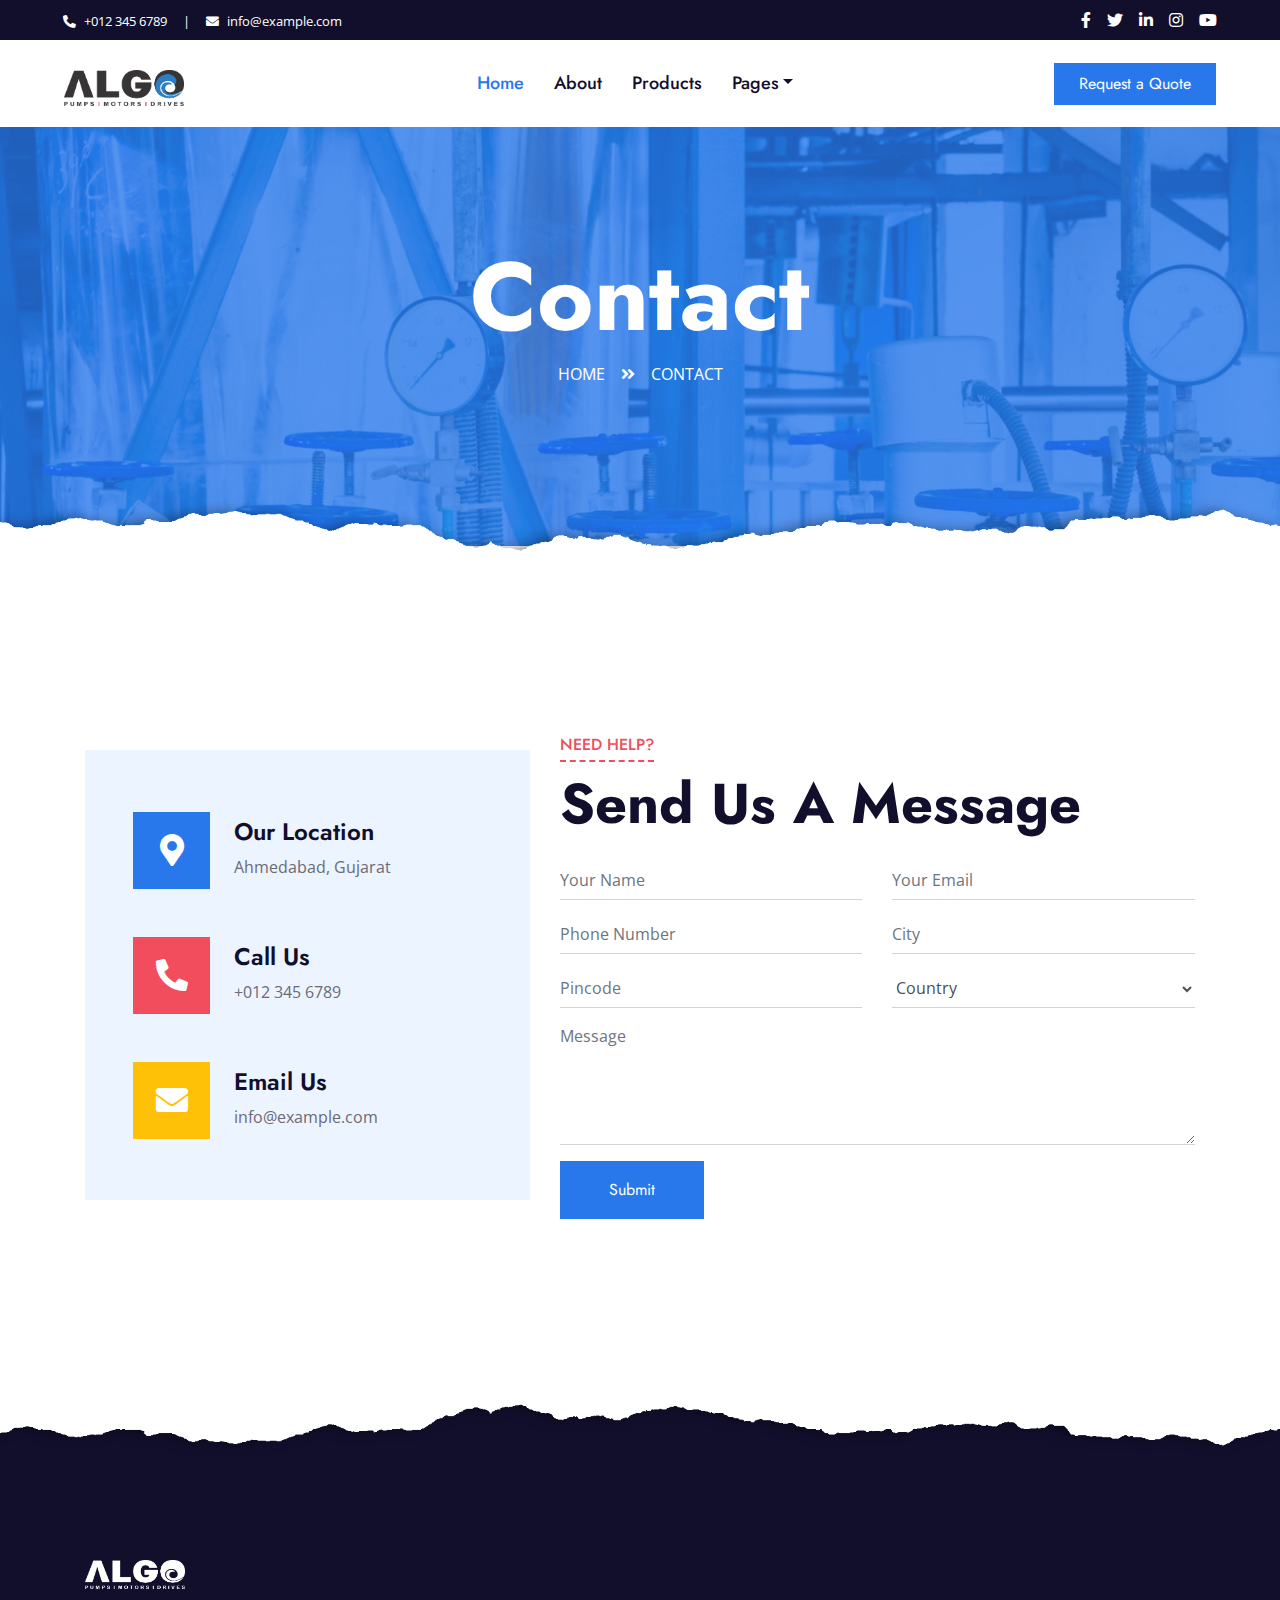
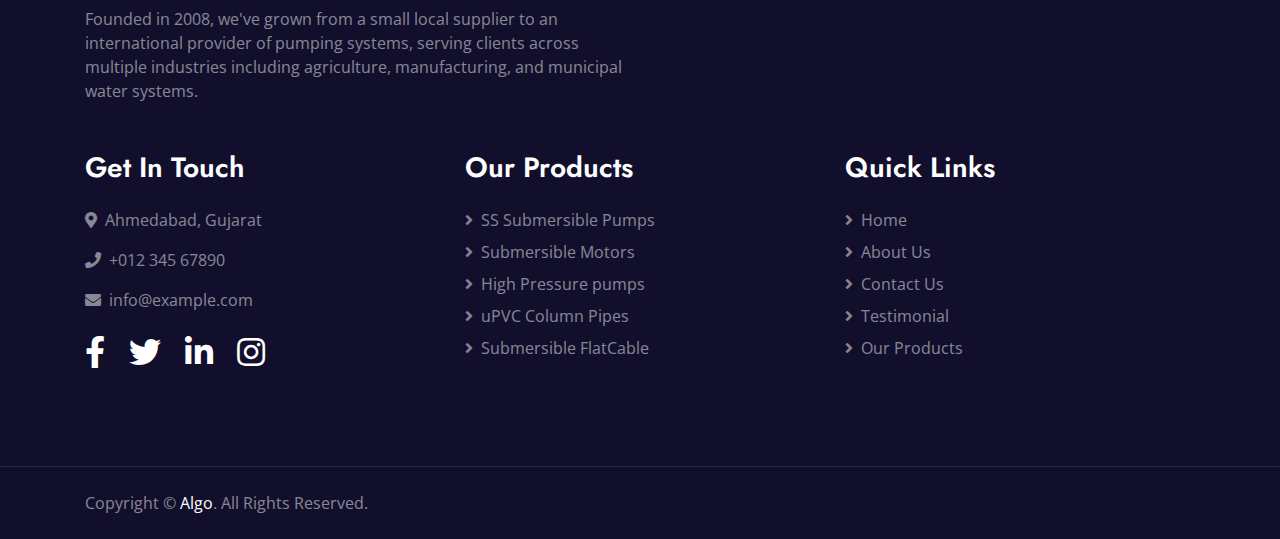
<file: contact.html>
<!DOCTYPE html>
<html lang="en">

<head>
    <meta charset="utf-8">
    <title>Algo - Pumping Solution</title>
    <meta content="width=device-width, initial-scale=1.0" name="viewport">


    <!-- Favicon -->
   <link rel="icon" type="icon" href="img/logo o.png">

    <!-- Google Web Fonts -->
    <link rel="preconnect" href="https://fonts.gstatic.com">
    <link href="https://fonts.googleapis.com/css2?family=Jost:wght@500;600;700&family=Open+Sans:wght@400;600&display=swap" rel="stylesheet"> 

    <!-- Font Awesome -->
    <link href="https://cdnjs.cloudflare.com/ajax/libs/font-awesome/5.10.0/css/all.min.css" rel="stylesheet">

    <!-- Libraries Stylesheet -->
    <link href="lib/owlcarousel/assets/owl.carousel.min.css" rel="stylesheet">

    <!-- Customized Bootstrap Stylesheet -->
    <link href="css/style.css" rel="stylesheet">
</head>

<body>
    <!-- Topbar Start -->
    <div class="container-fluid bg-dark">
        <div class="row py-2 px-lg-5">
            <div class="col-lg-6 text-center text-lg-left mb-2 mb-lg-0">
                <div class="d-inline-flex align-items-center text-white">
                    <small><i class="fa fa-phone-alt mr-2"></i>+012 345 6789</small>
                    <small class="px-3">|</small>
                    <small><i class="fa fa-envelope mr-2"></i>info@example.com</small>
                </div>
            </div>
            <div class="col-lg-6 text-center text-lg-right">
                <div class="d-inline-flex align-items-center">
                    <a class="text-white px-2" href="">
                        <i class="fab fa-facebook-f"></i>
                    </a>
                    <a class="text-white px-2" href="">
                        <i class="fab fa-twitter"></i>
                    </a>
                    <a class="text-white px-2" href="">
                        <i class="fab fa-linkedin-in"></i>
                    </a>
                    <a class="text-white px-2" href="">
                        <i class="fab fa-instagram"></i>
                    </a>
                    <a class="text-white pl-2" href="">
                        <i class="fab fa-youtube"></i>
                    </a>
                </div>
            </div>
        </div>
    </div>
    <!-- Topbar End -->


     
    <!-- Navbar Start -->
    <div class="container-fluid p-0">
        <nav class="navbar navbar-expand-lg bg-white navbar-light py-3 py-lg-0 px-lg-5">
            <a href="index.html" class="navbar-brand ml-lg-3">
                <h1 class="m-0 text-uppercase text-primary"><img class="" style="width: 120px;" src="img/ALGO LOGO[1].png" alt=""></h1>
            </a>
            <button type="button" class="navbar-toggler" data-toggle="collapse" data-target="#navbarCollapse">
                <span class="navbar-toggler-icon"></span>
            </button>
            <div class="collapse navbar-collapse justify-content-between px-lg-3" id="navbarCollapse">
                <div class="navbar-nav mx-auto py-0">
                    <a href="index.html" class="nav-item nav-link active">Home</a>
                    <a href="index.html#about" class="nav-item nav-link">About</a>
                    <a href="index.html#products" class="nav-item nav-link">Products</a>
                    <div class="nav-item dropdown">
                        <a href="#" class="nav-link dropdown-toggle" data-toggle="dropdown">Pages</a>
                        <div class="dropdown-menu m-0">
                            <!-- <a href="#products" class="dropdown-item">Product Detail</a> -->
                            <a href="feature.html" class="dropdown-item">Our Features</a>
                            <!-- <a href="team.html" class="dropdown-item">Instructors</a> -->
                            <a href="testimonial.html" class="dropdown-item">Testimonial</a>
                            <a href="contact.html" class="dropdown-item">Contact</a>
                        </div>
                    </div>
                    <!--  -->
                </div>
                <a href="contact.html" class="btn btn-primary py-2 px-4 d-none d-lg-block">Request a Quote</a>
            </div>
        </nav>
    </div>
    <!-- Navbar End -->


    <!-- Header Start -->
    <div class="jumbotron jumbotron-fluid page-header position-relative overlay-bottom" style="margin-bottom: 90px;">
        <div class="container text-center py-5">
            <h1 class="text-white display-1">Contact</h1>
            <div class="d-inline-flex text-white mb-5">
                <p class="m-0 text-uppercase"><a class="text-white" href="index.html">Home</a></p>
                <i class="fa fa-angle-double-right pt-1 px-3"></i>
                <p class="m-0 text-uppercase">Contact</p>
            </div>
            
        </div>
    </div>
    <!-- Header End -->




<!-- Contact Start -->
<div class="container-fluid py-5">
    <div class="container py-5">
        <div class="row align-items-center">
            <div class="col-lg-5 mb-5 mb-lg-0">
                <div class="bg-light d-flex flex-column justify-content-center px-5" style="height: 450px;">
                    <div class="d-flex align-items-center mb-5">
                        <div class="btn-icon bg-primary mr-4">
                            <i class="fa fa-2x fa-map-marker-alt text-white"></i>
                        </div>
                        <div class="mt-n1">
                            <h4>Our Location</h4>
                            <p class="m-0">Ahmedabad, Gujarat</p>
                        </div>
                    </div>
                    <div class="d-flex align-items-center mb-5">
                        <div class="btn-icon bg-secondary mr-4">
                            <i class="fa fa-2x fa-phone-alt text-white"></i>
                        </div>
                        <div class="mt-n1">
                            <h4>Call Us</h4>
                            <p class="m-0">+012 345 6789</p>
                        </div>
                    </div>
                    <div class="d-flex align-items-center">
                        <div class="btn-icon bg-warning mr-4">
                            <i class="fa fa-2x fa-envelope text-white"></i>
                        </div>
                        <div class="mt-n1">
                            <h4>Email Us</h4>
                            <p class="m-0">info@example.com</p>
                        </div>
                    </div>
                </div>
            </div>
            <div class="col-lg-7">
                <div class="section-title position-relative mb-4">
                    <h6 class="d-inline-block position-relative text-secondary text-uppercase pb-2">Need Help?</h6>
                    <h1 class="display-4">Send Us A Message</h1>
                </div>
                <div class="contact-form">
                    <form id="whatsappForm">
                        <div class="row">
                            <div class="col-6 form-group">
                                <input type="text" id="name" class="form-control border-top-0 border-right-0 border-left-0 p-0" placeholder="Your Name" required>
                            </div>
                            <div class="col-6 form-group">
                                <input type="email" id="email" class="form-control border-top-0 border-right-0 border-left-0 p-0" placeholder="Your Email" required>
                            </div>
                        </div>
                        <div class="row">
                            <div class="col-6 form-group">
                                <input type="number" id="phone" class="form-control border-top-0 border-right-0 border-left-0 p-0" placeholder="Phone Number" required>
                            </div>
                            <div class="col-6 form-group">
                                <input type="text" id="city" class="form-control border-top-0 border-right-0 border-left-0 p-0" placeholder="City" required>
                            </div>
                        </div>
                        <div class="row">
                            <div class="col-6 form-group">
                                <input type="number" id="pincode" class="form-control border-top-0 border-right-0 border-left-0 p-0" placeholder="Pincode" required>
                            </div>
                            <div class="col-6 form-group">
                                <select id="country" class="form-control border-top-0 border-right-0 border-left-0 p-0">
                                    <option value="" disabled="" selected="">Country</option>
                                    <option value="India">India</option>
                                    <option value="USA">USA</option>
                                    <option value="UK">UK</option>
                                    <option value="Canada">Canada</option>
                                    <option value="Australia">Australia</option>
                                </select>
                            </div>
                        </div>
                        <div class="form-group">
                            <textarea id="message" class="form-control border-top-0 border-right-0 border-left-0 p-0" rows="5" placeholder="Message" required></textarea>
                        </div>
                        <div>
                            <button class="btn btn-primary py-3 px-5" type="submit">Submit</button>
                        </div>
                    </form>
                </div>
            </div>
        </div>
    </div>
</div>
<!-- Contact End -->



<!-- Footer Start -->
<div class="container-fluid position-relative overlay-top bg-dark text-white-50 py-5 " style="margin-top: 90px;">
    <div class="container mt-5 pt-5">
        <div class="row">
            <div class="col-md-6 mb-5">
                <a href="index.html" class="navbar-brand">
                    <h1 class="mt-n2 text-uppercase text-white"><img width="100px" style="filter: brightness(1000%);"
                            src="img/ALGO LOGO[1].png" alt=""></h1>
                </a>
                <p class="m-0">Founded in 2008, we've grown from a small local supplier to an international provider
                    of pumping systems, serving clients across multiple industries including agriculture,
                    manufacturing, and municipal water systems.</p>
            </div>
            <!-- <div class="col-md-6 mb-5">
                    <h3 class="text-white mb-4">Newsletter</h3>
                    <div class="w-100">
                        <div class="input-group">
                            <input type="text" class="form-control border-light" style="padding: 30px;" placeholder="Your Email Address">
                            <div class="input-group-append">
                                <button class="btn btn-primary px-4">Sign Up</button>
                            </div>
                        </div>
                    </div>
                </div> -->
        </div>
        <div class="row">
            <div class="col-md-4 mb-5">
                <h3 class="text-white mb-4">Get In Touch</h3>
                <p><a href="https://g.co/kgs/JbPYRTM" style="color: rgba(255, 255, 255, 0.5);text-decoration: none;"><i
                            class="fa fa-map-marker-alt mr-2"></i>Ahmedabad, Gujarat</a></p>
                <p><a href="tel:+911234567890" style="color: rgba(255, 255, 255, 0.5);text-decoration: none;"><i
                            class="fa fa-phone mr-2"></i>+012 345 67890</a></p>
                <p><a href="mailto:info@example.com" style="color: rgba(255, 255, 255, 0.5);text-decoration: none;"><i
                            class="fa fa-envelope mr-2"></i>info@example.com</a></p>
                <div class="d-flex justify-content-start mt-4">

                    <a class="text-white mr-4" href="https://facebook.com">
                        <i class="fab fa-2x fa-facebook-f"></i>
                    </a>
                    <a class="text-white mr-4" href="https://twitter.com">
                        <i class="fab fa-2x fa-twitter"></i>
                    </a>
                    <a class="text-white mr-4" href="https://linkedin.com">
                        <i class="fab fa-2x fa-linkedin-in"></i>
                    </a>
                    <a class="text-white mr-4" href="https://instagram.com">
                        <i class="fab fa-2x fa-instagram"></i>
                    </a>
                </div>
            </div>
            <div class="col-md-4 mb-5">
                <h3 class="text-white mb-4">Our Products</h3>
                <div class="d-flex flex-column justify-content-start">
                    <a class="text-white-50 mb-2" href="#products"><i class="fa fa-angle-right mr-2"></i>SS Submersible
                        Pumps</a>
                    <a class="text-white-50 mb-2" href="#products"><i class="fa fa-angle-right mr-2"></i>Submersible
                        Motors</a>
                    <a class="text-white-50 mb-2" href="#products"><i class="fa fa-angle-right mr-2"></i>High Pressure
                        pumps</a>
                    <a class="text-white-50 mb-2" href="#products"><i class="fa fa-angle-right mr-2"></i>uPVC Column
                        Pipes</a>
                    <a class="text-white-50" href="#products"><i class="fa fa-angle-right mr-2"></i>Submersible
                        FlatCable</a>
                </div>
            </div>
            <div class="col-md-4 mb-5">
                <h3 class="text-white mb-4">Quick Links</h3>
                <div class="d-flex flex-column justify-content-start">
                    <a class="text-white-50 mb-2" href="#"><i class="fa fa-angle-right mr-2"></i>Home</a>
                    <a class="text-white-50 mb-2" href="#about"><i class="fa fa-angle-right mr-2"></i>About Us</a>
                    <a class="text-white-50 mb-2" href="contact.html"><i class="fa fa-angle-right mr-2"></i>Contact Us</a>
                    <a class="text-white-50 mb-2" href="testimonial.html"><i class="fa fa-angle-right mr-2"></i>Testimonial</a>
                    <a class="text-white-50" href="#products"><i class="fa fa-angle-right mr-2"></i>Our Products</a>
                </div>
            </div>
        </div>
    </div>
</div>
<div class="container-fluid bg-dark text-white-50 border-top py-4"
    style="border-color: rgba(256, 256, 256, .1) !important;">
    <div class="container">
        <div class="row">
            <div class="col-md-6 text-center text-md-left mb-3 mb-md-0">
                <p class="m-0">Copyright &copy; <a class="text-white" href="#">Algo</a>. All Rights Reserved.
                </p>
            </div>

        </div>
    </div>
</div>
<!-- Footer End -->




    <!-- Back to Top -->
    <a href="#" class="btn btn-lg btn-primary rounded-0 btn-lg-square back-to-top"><i class="fa fa-angle-double-up"></i></a>


    <!-- JavaScript Libraries -->
    <script src="https://code.jquery.com/jquery-3.4.1.min.js"></script>
    <script src="https://stackpath.bootstrapcdn.com/bootstrap/4.4.1/js/bootstrap.bundle.min.js"></script>
    <script src="lib/easing/easing.min.js"></script>
    <script src="lib/waypoints/waypoints.min.js"></script>
    <script src="lib/counterup/counterup.min.js"></script>
    <script src="lib/owlcarousel/owl.carousel.min.js"></script>

    <!-- Template Javascript -->
    <script src="js/main.js"></script>
    <script src="js/script.js"></script>
</body>

</html>
</file>
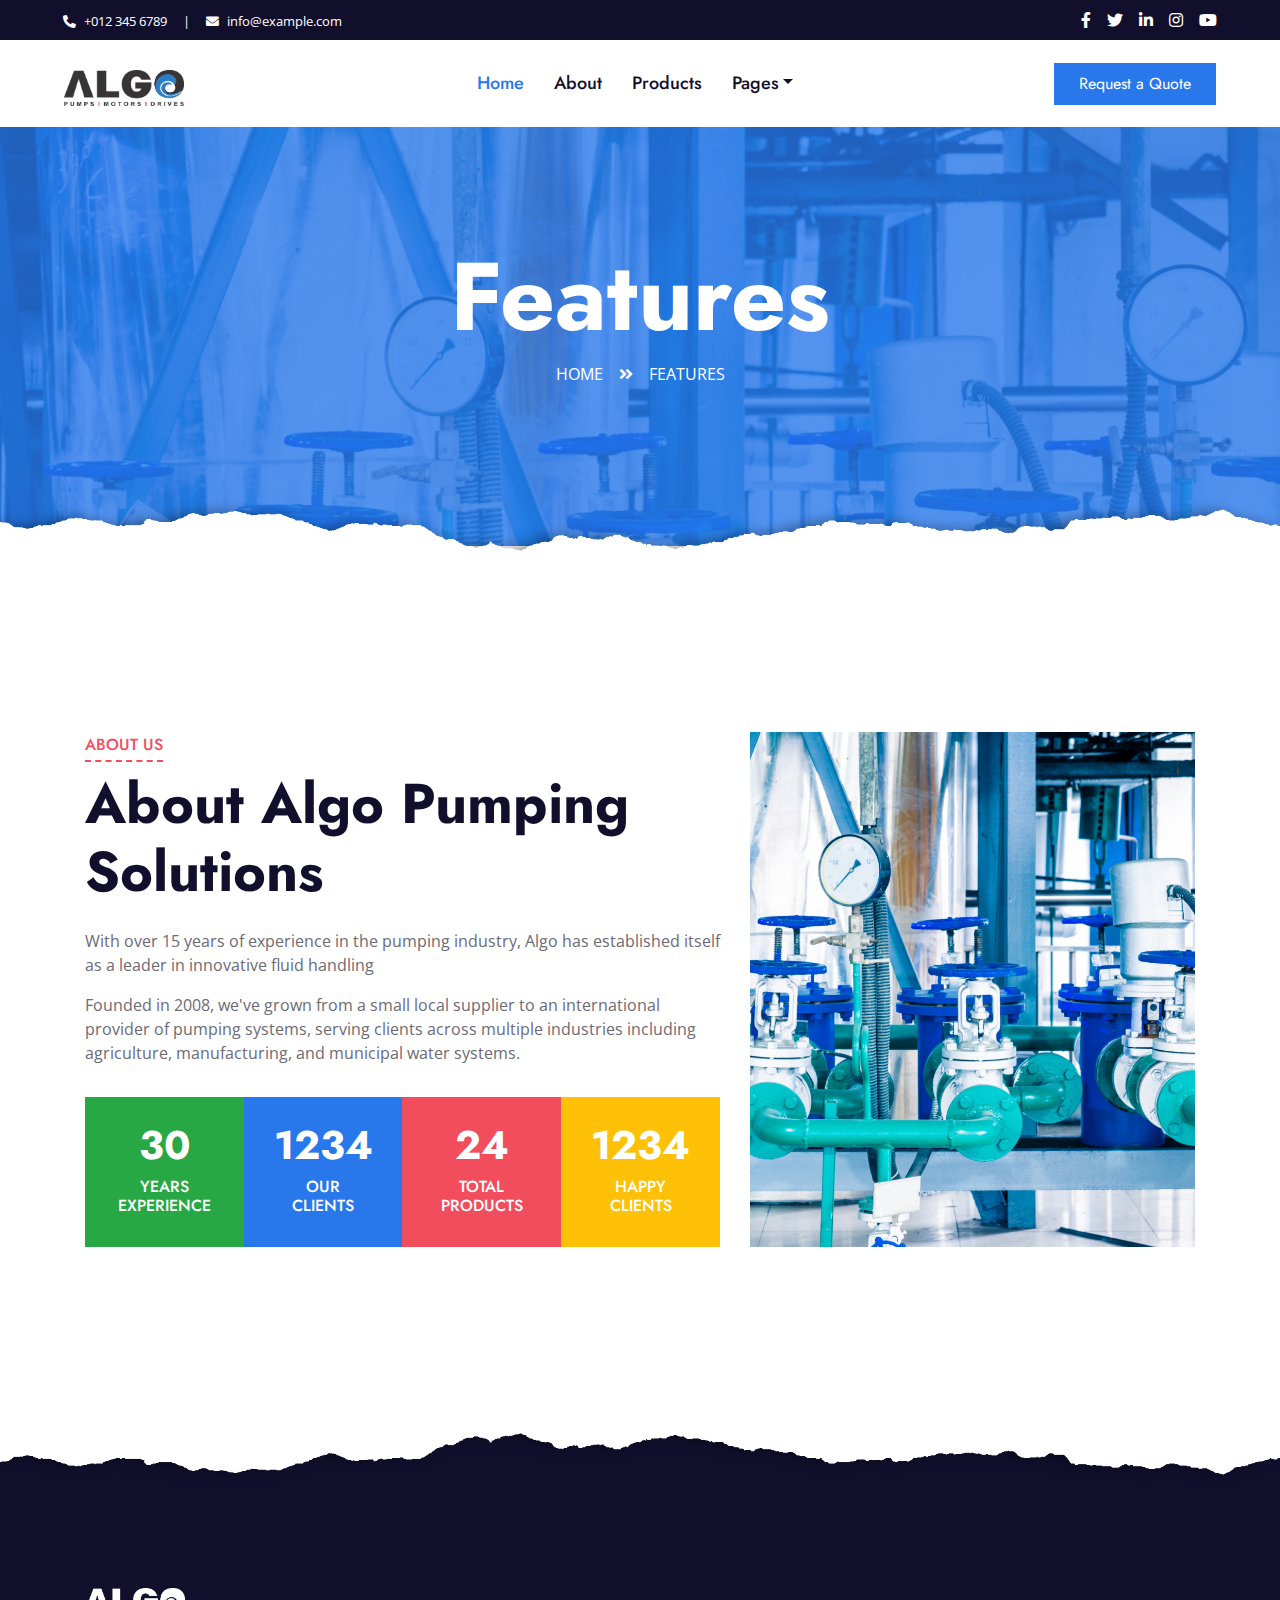
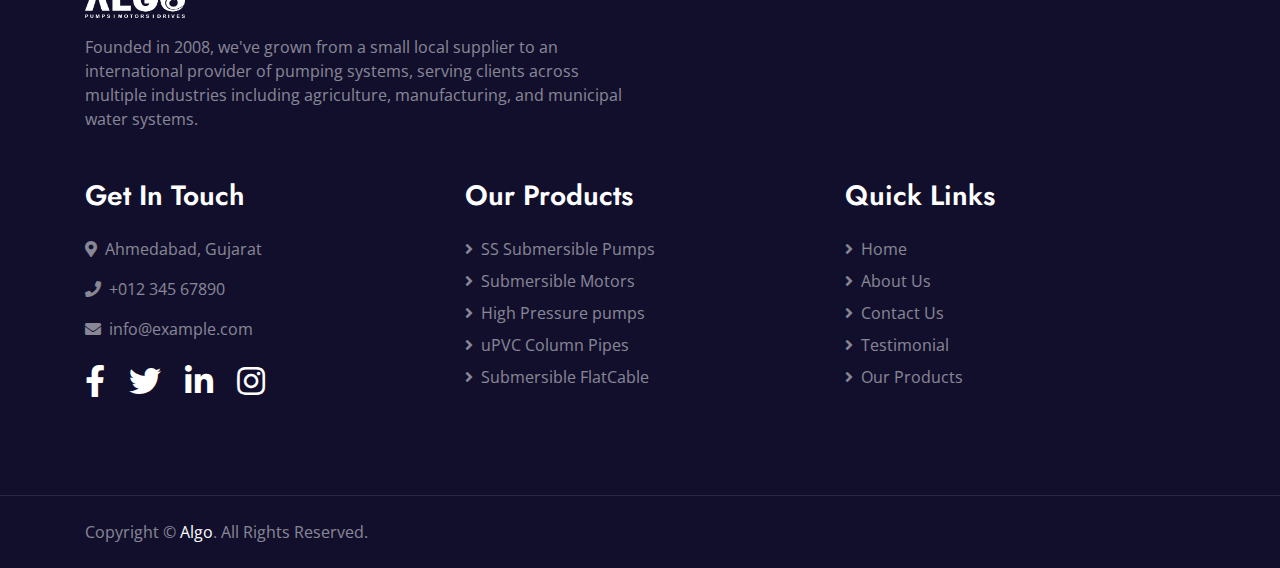
<file: feature.html>
<!DOCTYPE html>
<html lang="en">

<head>
    <meta charset="utf-8">
    <title>Algo - Pumping Solution</title>
    <meta content="width=device-width, initial-scale=1.0" name="viewport">

    <!-- Favicon -->
    <link rel="icon" type="icon" href="img/logo o.png">

    <!-- Google Web Fonts -->
    <link rel="preconnect" href="https://fonts.gstatic.com">
    <link href="https://fonts.googleapis.com/css2?family=Jost:wght@500;600;700&family=Open+Sans:wght@400;600&display=swap" rel="stylesheet"> 

    <!-- Font Awesome -->
    <link href="https://cdnjs.cloudflare.com/ajax/libs/font-awesome/5.10.0/css/all.min.css" rel="stylesheet">

    <!-- Libraries Stylesheet -->
    <link href="lib/owlcarousel/assets/owl.carousel.min.css" rel="stylesheet">

    <!-- Customized Bootstrap Stylesheet -->
    <link href="css/style.css" rel="stylesheet">
</head>

<body>
    <!-- Topbar Start -->
    <div class="container-fluid bg-dark">
        <div class="row py-2 px-lg-5">
            <div class="col-lg-6 text-center text-lg-left mb-2 mb-lg-0">
                <div class="d-inline-flex align-items-center text-white">
                    <small><i class="fa fa-phone-alt mr-2"></i>+012 345 6789</small>
                    <small class="px-3">|</small>
                    <small><i class="fa fa-envelope mr-2"></i>info@example.com</small>
                </div>
            </div>
            <div class="col-lg-6 text-center text-lg-right">
                <div class="d-inline-flex align-items-center">
                    <a class="text-white px-2" href="">
                        <i class="fab fa-facebook-f"></i>
                    </a>
                    <a class="text-white px-2" href="">
                        <i class="fab fa-twitter"></i>
                    </a>
                    <a class="text-white px-2" href="">
                        <i class="fab fa-linkedin-in"></i>
                    </a>
                    <a class="text-white px-2" href="">
                        <i class="fab fa-instagram"></i>
                    </a>
                    <a class="text-white pl-2" href="">
                        <i class="fab fa-youtube"></i>
                    </a>
                </div>
            </div>
        </div>
    </div>
    <!-- Topbar End -->



<!-- Navbar Start -->
<div class="container-fluid p-0">
    <nav class="navbar navbar-expand-lg bg-white navbar-light py-3 py-lg-0 px-lg-5">
        <a href="index.html" class="navbar-brand ml-lg-3">
            <h1 class="m-0 text-uppercase text-primary"><img class="" style="width: 120px;" src="img/ALGO LOGO[1].png" alt=""></h1>
        </a>
        <button type="button" class="navbar-toggler" data-toggle="collapse" data-target="#navbarCollapse">
            <span class="navbar-toggler-icon"></span>
        </button>
        <div class="collapse navbar-collapse justify-content-between px-lg-3" id="navbarCollapse">
            <div class="navbar-nav mx-auto py-0">
                <a href="index.html" class="nav-item nav-link active">Home</a>
                <a href="index.html#about" class="nav-item nav-link">About</a>
                <a href="index.html#products" class="nav-item nav-link">Products</a>
                <div class="nav-item dropdown">
                    <a href="#" class="nav-link dropdown-toggle" data-toggle="dropdown">Pages</a>
                    <div class="dropdown-menu m-0">
                        <!-- <a href="#products" class="dropdown-item">Product Detail</a> -->
                        <a href="feature.html" class="dropdown-item">Our Features</a>
                        <!-- <a href="team.html" class="dropdown-item">Instructors</a> -->
                        <a href="testimonial.html" class="dropdown-item">Testimonial</a>
                        <a href="contact.html" class="dropdown-item">Contact</a>
                    </div>
                </div>
                <!--  -->
            </div>
            <a href="contact.html" class="btn btn-primary py-2 px-4 d-none d-lg-block">Request a Quote</a>
        </div>
    </nav>
</div>
<!-- Navbar End -->




    <!-- Header Start -->
    <div class="jumbotron jumbotron-fluid page-header position-relative overlay-bottom" style="margin-bottom: 90px;">
        <div class="container text-center py-5">
            <h1 class="text-white display-1">Features</h1>
            <div class="d-inline-flex text-white mb-5">
                <p class="m-0 text-uppercase"><a class="text-white" href="index.html">Home</a></p>
                <i class="fa fa-angle-double-right pt-1 px-3"></i>
                <p class="m-0 text-uppercase">Features</p>
            </div>
            
        </div>
    </div>
    <!-- Header End -->


   <!-- About Start -->
   <div class="container-fluid py-5">
    <div class="container py-5">
        <div class="row">
            
            <div class="col-lg-7">
                <div class="section-title position-relative mb-4">
                    <h6 class="d-inline-block position-relative text-secondary text-uppercase pb-2">About Us</h6>
                    <h1 class="display-4">About Algo Pumping Solutions</h1>
                </div>
                <p>With over 15 years of experience in the pumping industry, Algo has established itself as a leader in innovative fluid handling </p>
                <p>Founded in 2008, we've grown from a small local supplier to an international provider of pumping systems, serving clients across multiple industries including agriculture, manufacturing, and municipal water systems. </p>
                <div class="row pt-3 mx-0">
                    <div class="col-3 px-0">
                        <div class="bg-success text-center p-4">
                            <h1 class="text-white" data-toggle="counter-up">30</h1>
                            <h6 class="text-uppercase text-white">Years<span class="d-block">Experience</span></h6>
                        </div>
                    </div>
                    <div class="col-3 px-0">
                        <div class="bg-primary text-center p-4">
                            <h1 class="text-white" data-toggle="counter-up">1234</h1>
                            <h6 class="text-uppercase text-white">Our <span class="d-block">Clients</span></h6>
                        </div>
                    </div>
                    <div class="col-3 px-0">
                        <div class="bg-secondary text-center p-4">
                            <h1 class="text-white" data-toggle="counter-up">24 </h1>
                            <h6 class="text-uppercase text-white">Total <span class="d-block">Products</span></h6>
                        </div>
                    </div>
                    <div class="col-3 px-0">
                        <div class="bg-warning text-center p-4">
                            <h1 class="text-white" data-toggle="counter-up">1234</h1>
                            <h6 class="text-uppercase text-white">Happy<span class="d-block">Clients</span></h6>
                        </div>
                    </div>
                </div>
            </div>
            <div class="col-lg-5 mb-5 mb-lg-0" style="min-height: 500px;">
                <div class="position-relative h-100">
                    <img class="position-absolute w-100 h-100" src="img/header.jpg" style="object-fit: cover;">
                </div>
            </div>
        </div>
    </div>
</div>
<!-- About End -->


<!-- Footer Start -->
<div class="container-fluid position-relative overlay-top bg-dark text-white-50 py-5 " style="margin-top: 90px;">
    <div class="container mt-5 pt-5">
        <div class="row">
            <div class="col-md-6 mb-5">
                <a href="index.html" class="navbar-brand">
                    <h1 class="mt-n2 text-uppercase text-white"><img width="100px" style="filter: brightness(1000%);"
                            src="img/ALGO LOGO[1].png" alt=""></h1>
                </a>
                <p class="m-0">Founded in 2008, we've grown from a small local supplier to an international provider
                    of pumping systems, serving clients across multiple industries including agriculture,
                    manufacturing, and municipal water systems.</p>
            </div>
            <!-- <div class="col-md-6 mb-5">
                    <h3 class="text-white mb-4">Newsletter</h3>
                    <div class="w-100">
                        <div class="input-group">
                            <input type="text" class="form-control border-light" style="padding: 30px;" placeholder="Your Email Address">
                            <div class="input-group-append">
                                <button class="btn btn-primary px-4">Sign Up</button>
                            </div>
                        </div>
                    </div>
                </div> -->
        </div>
        <div class="row">
            <div class="col-md-4 mb-5">
                <h3 class="text-white mb-4">Get In Touch</h3>
                <p><a href="https://g.co/kgs/JbPYRTM" style="color: rgba(255, 255, 255, 0.5);text-decoration: none;"><i
                            class="fa fa-map-marker-alt mr-2"></i>Ahmedabad, Gujarat</a></p>
                <p><a href="tel:+911234567890" style="color: rgba(255, 255, 255, 0.5);text-decoration: none;"><i
                            class="fa fa-phone mr-2"></i>+012 345 67890</a></p>
                <p><a href="mailto:info@example.com" style="color: rgba(255, 255, 255, 0.5);text-decoration: none;"><i
                            class="fa fa-envelope mr-2"></i>info@example.com</a></p>
                <div class="d-flex justify-content-start mt-4">

                    <a class="text-white mr-4" href="https://facebook.com">
                        <i class="fab fa-2x fa-facebook-f"></i>
                    </a>
                    <a class="text-white mr-4" href="https://twitter.com">
                        <i class="fab fa-2x fa-twitter"></i>
                    </a>
                    <a class="text-white mr-4" href="https://linkedin.com">
                        <i class="fab fa-2x fa-linkedin-in"></i>
                    </a>
                    <a class="text-white mr-4" href="https://instagram.com">
                        <i class="fab fa-2x fa-instagram"></i>
                    </a>
                </div>
            </div>
            <div class="col-md-4 mb-5">
                <h3 class="text-white mb-4">Our Products</h3>
                <div class="d-flex flex-column justify-content-start">
                    <a class="text-white-50 mb-2" href="#products"><i class="fa fa-angle-right mr-2"></i>SS Submersible
                        Pumps</a>
                    <a class="text-white-50 mb-2" href="#products"><i class="fa fa-angle-right mr-2"></i>Submersible
                        Motors</a>
                    <a class="text-white-50 mb-2" href="#products"><i class="fa fa-angle-right mr-2"></i>High Pressure
                        pumps</a>
                    <a class="text-white-50 mb-2" href="#products"><i class="fa fa-angle-right mr-2"></i>uPVC Column
                        Pipes</a>
                    <a class="text-white-50" href="#products"><i class="fa fa-angle-right mr-2"></i>Submersible
                        FlatCable</a>
                </div>
            </div>
            <div class="col-md-4 mb-5">
                <h3 class="text-white mb-4">Quick Links</h3>
                <div class="d-flex flex-column justify-content-start">
                    <a class="text-white-50 mb-2" href="#"><i class="fa fa-angle-right mr-2"></i>Home</a>
                    <a class="text-white-50 mb-2" href="#about"><i class="fa fa-angle-right mr-2"></i>About Us</a>
                    <a class="text-white-50 mb-2" href="contact.html"><i class="fa fa-angle-right mr-2"></i>Contact Us</a>
                    <a class="text-white-50 mb-2" href="testimonial.html"><i class="fa fa-angle-right mr-2"></i>Testimonial</a>
                    <a class="text-white-50" href="#products"><i class="fa fa-angle-right mr-2"></i>Our Products</a>
                </div>
            </div>
        </div>
    </div>
</div>
<div class="container-fluid bg-dark text-white-50 border-top py-4"
    style="border-color: rgba(256, 256, 256, .1) !important;">
    <div class="container">
        <div class="row">
            <div class="col-md-6 text-center text-md-left mb-3 mb-md-0">
                <p class="m-0">Copyright &copy; <a class="text-white" href="#">Algo</a>. All Rights Reserved.
                </p>
            </div>

        </div>
    </div>
</div>
<!-- Footer End -->



    <!-- Back to Top -->
    <a href="#" class="btn btn-lg btn-primary rounded-0 btn-lg-square back-to-top"><i class="fa fa-angle-double-up"></i></a>


    <!-- JavaScript Libraries -->
    <script src="https://code.jquery.com/jquery-3.4.1.min.js"></script>
    <script src="https://stackpath.bootstrapcdn.com/bootstrap/4.4.1/js/bootstrap.bundle.min.js"></script>
    <script src="lib/easing/easing.min.js"></script>
    <script src="lib/waypoints/waypoints.min.js"></script>
    <script src="lib/counterup/counterup.min.js"></script>
    <script src="lib/owlcarousel/owl.carousel.min.js"></script>

    <!-- Template Javascript -->
    <script src="js/main.js"></script>
</body>

</html>
</file>
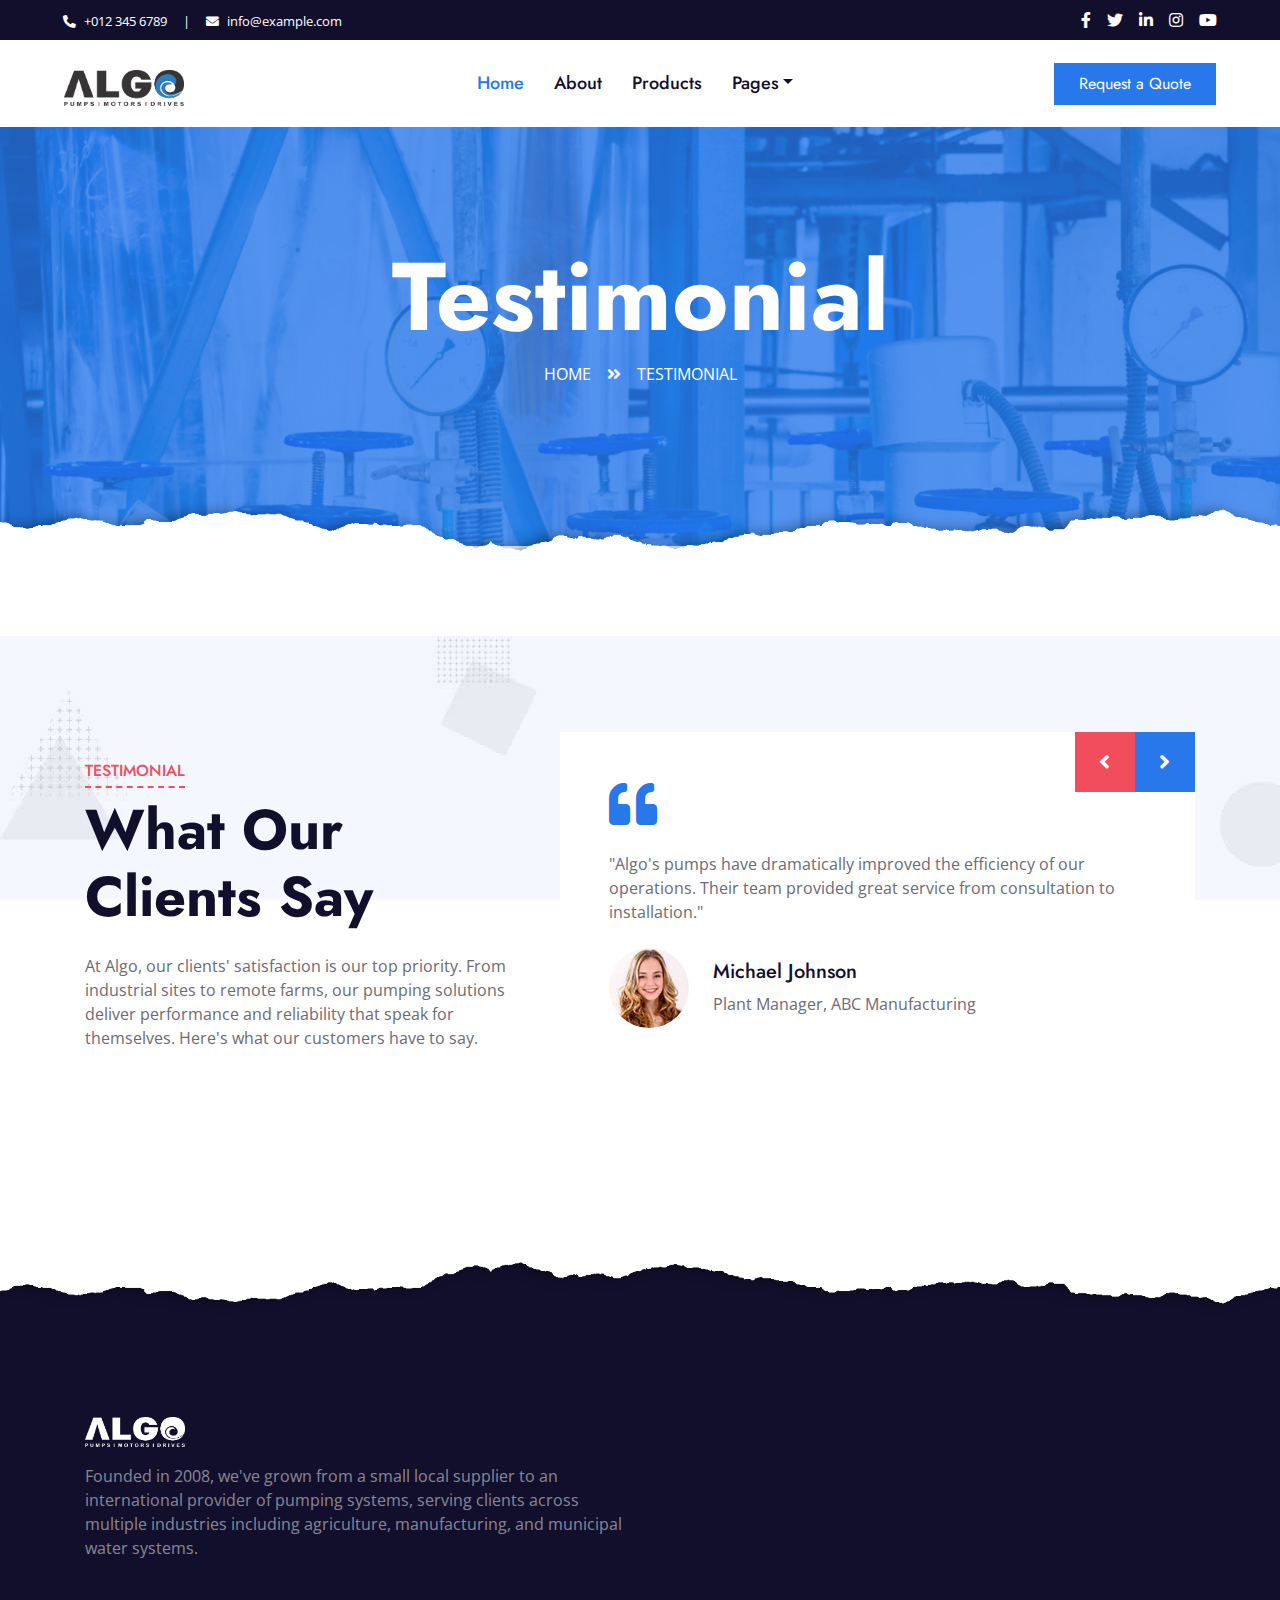
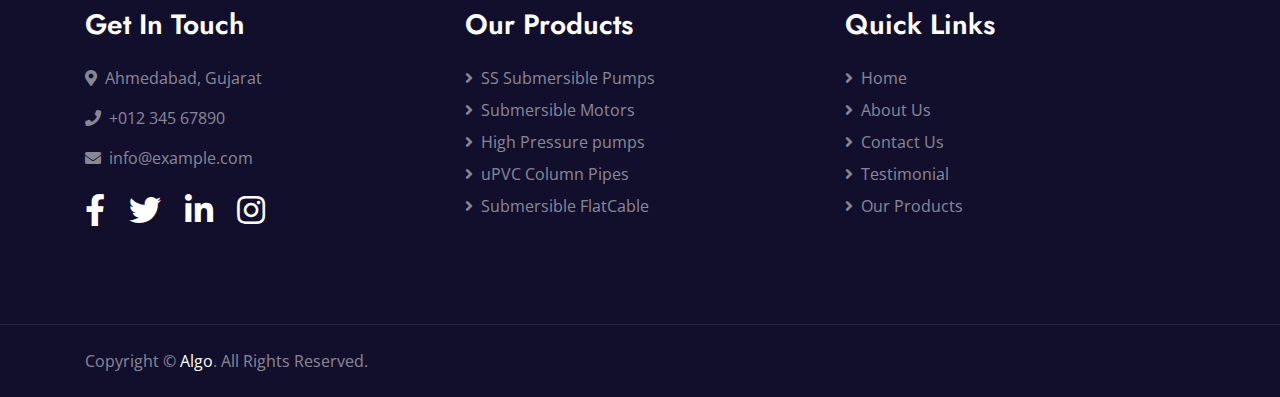
<file: testimonial.html>
<!DOCTYPE html>
<html lang="en">

<head>
    <meta charset="utf-8">
    <title>Algo - Pumping Solution</title>
    <meta content="width=device-width, initial-scale=1.0" name="viewport">

    <!-- Favicon -->
    <link rel="icon" type="icon" href="img/logo o.png">

    <!-- Google Web Fonts -->
    <link rel="preconnect" href="https://fonts.gstatic.com">
    <link href="https://fonts.googleapis.com/css2?family=Jost:wght@500;600;700&family=Open+Sans:wght@400;600&display=swap" rel="stylesheet"> 

    <!-- Font Awesome -->
    <link href="https://cdnjs.cloudflare.com/ajax/libs/font-awesome/5.10.0/css/all.min.css" rel="stylesheet">

    <!-- Libraries Stylesheet -->
    <link href="lib/owlcarousel/assets/owl.carousel.min.css" rel="stylesheet">

    <!-- Customized Bootstrap Stylesheet -->
    <link href="css/style.css" rel="stylesheet">
</head>

<body>
    <!-- Topbar Start -->
    <div class="container-fluid bg-dark">
        <div class="row py-2 px-lg-5">
            <div class="col-lg-6 text-center text-lg-left mb-2 mb-lg-0">
                <div class="d-inline-flex align-items-center text-white">
                    <small><i class="fa fa-phone-alt mr-2"></i>+012 345 6789</small>
                    <small class="px-3">|</small>
                    <small><i class="fa fa-envelope mr-2"></i>info@example.com</small>
                </div>
            </div>
            <div class="col-lg-6 text-center text-lg-right">
                <div class="d-inline-flex align-items-center">
                    <a class="text-white px-2" href="">
                        <i class="fab fa-facebook-f"></i>
                    </a>
                    <a class="text-white px-2" href="">
                        <i class="fab fa-twitter"></i>
                    </a>
                    <a class="text-white px-2" href="">
                        <i class="fab fa-linkedin-in"></i>
                    </a>
                    <a class="text-white px-2" href="">
                        <i class="fab fa-instagram"></i>
                    </a>
                    <a class="text-white pl-2" href="">
                        <i class="fab fa-youtube"></i>
                    </a>
                </div>
            </div>
        </div>
    </div>
    <!-- Topbar End -->


    
<!-- Navbar Start -->
<div class="container-fluid p-0">
    <nav class="navbar navbar-expand-lg bg-white navbar-light py-3 py-lg-0 px-lg-5">
        <a href="index.html" class="navbar-brand ml-lg-3">
            <h1 class="m-0 text-uppercase text-primary"><img class="" style="width: 120px;" src="img/ALGO LOGO[1].png" alt=""></h1>
        </a>
        <button type="button" class="navbar-toggler" data-toggle="collapse" data-target="#navbarCollapse">
            <span class="navbar-toggler-icon"></span>
        </button>
        <div class="collapse navbar-collapse justify-content-between px-lg-3" id="navbarCollapse">
            <div class="navbar-nav mx-auto py-0">
                <a href="index.html" class="nav-item nav-link active">Home</a>
                <a href="index.html#about" class="nav-item nav-link">About</a>
                <a href="index.html#products" class="nav-item nav-link">Products</a>
                <div class="nav-item dropdown">
                    <a href="#" class="nav-link dropdown-toggle" data-toggle="dropdown">Pages</a>
                    <div class="dropdown-menu m-0">
                        <!-- <a href="#products" class="dropdown-item">Product Detail</a> -->
                        <a href="feature.html" class="dropdown-item">Our Features</a>
                        <!-- <a href="team.html" class="dropdown-item">Instructors</a> -->
                        <a href="testimonial.html" class="dropdown-item">Testimonial</a>
                        <a href="contact.html" class="dropdown-item">Contact</a>
                    </div>
                </div>
                <!--  -->
            </div>
            <a href="contact.html" class="btn btn-primary py-2 px-4 d-none d-lg-block">Request a Quote</a>
        </div>
    </nav>
</div>
<!-- Navbar End -->



    <!-- Header Start -->
    <div class="jumbotron jumbotron-fluid page-header position-relative overlay-bottom" style="margin-bottom: 90px;">
        <div class="container text-center py-5">
            <h1 class="text-white display-1">Testimonial</h1>
            <div class="d-inline-flex text-white mb-5">
                <p class="m-0 text-uppercase"><a class="text-white" href="index.html">Home</a></p>
                <i class="fa fa-angle-double-right pt-1 px-3"></i>
                <p class="m-0 text-uppercase">Testimonial</p>
            </div>
            
        </div>
    </div>
    <!-- Header End -->


   <!-- Testimonial Start -->
<div class="container-fluid bg-image py-5" style="margin: 90px 0;">
    <div class="container py-5">
        <div class="row align-items-center">
            <div class="col-lg-5 mb-5 mb-lg-0">
                <div class="section-title position-relative mb-4">
                    <h6 class="d-inline-block position-relative text-secondary text-uppercase pb-2">Testimonial</h6>
                    <h1 class="display-4">What Our Clients Say</h1>
                </div>
                <p class="m-0">At Algo, our clients' satisfaction is our top priority. From industrial sites to remote farms, our pumping solutions deliver performance and reliability that speak for themselves. Here's what our customers have to say.</p>
            </div>
            <div class="col-lg-7">
                <div class="owl-carousel testimonial-carousel">
                    <div class="bg-white p-5">
                        <i class="fa fa-3x fa-quote-left text-primary mb-4"></i>
                        <p>"Algo's pumps have dramatically improved the efficiency of our operations. Their team provided great service from consultation to installation."</p>
                        <div class="d-flex flex-shrink-0 align-items-center mt-4">
                            <img class="img-fluid mr-4 rounded-circle" src="img/testimonial-1.jpg" alt="">
                            <div>
                                <h5>Michael Johnson</h5>
                                <span>Plant Manager, ABC Manufacturing</span>
                            </div>
                        </div>
                    </div>

                    <div class="bg-white p-5">
                        <i class="fa fa-3x fa-quote-left text-primary mb-4"></i>
                        <p>"We use Algo's solar pumps across multiple farmlands. They've proven to be extremely reliable and energy-efficient, even in harsh climates."</p>
                        <div class="d-flex flex-shrink-0 align-items-center mt-4">
                            <img class="img-fluid mr-4 rounded-circle" src="img/testimonial-2.jpg" alt="">
                            <div>
                                <h5>Sarah Williams</h5>
                                <span>Owner, Green Valley Farms</span>
                            </div>
                        </div>
                    </div>

                    <div class="bg-white p-5">
                        <i class="fa fa-3x fa-quote-left text-primary mb-4"></i>
                        <p>"We’ve trusted Algo for over 5 years with our municipal water supply systems. Their pumps have proven to be durable and efficient."</p>
                        <div class="d-flex flex-shrink-0 align-items-center mt-4">
                            <img class="img-fluid mr-4 rounded-circle" src="img/testimonial-2.jpg" alt="">
                            <div>
                                <h5>David Rodriguez</h5>
                                <span>Engineer, Springfield City Water Dept.</span>
                            </div>
                        </div>
                    </div>
                </div>
            </div>
        </div>
    </div>
</div>
<!-- Testimonial End -->


 
<!-- Footer Start -->
<div class="container-fluid position-relative overlay-top bg-dark text-white-50 py-5 " style="margin-top: 90px;">
    <div class="container mt-5 pt-5">
        <div class="row">
            <div class="col-md-6 mb-5">
                <a href="index.html" class="navbar-brand">
                    <h1 class="mt-n2 text-uppercase text-white"><img width="100px" style="filter: brightness(1000%);"
                            src="img/ALGO LOGO[1].png" alt=""></h1>
                </a>
                <p class="m-0">Founded in 2008, we've grown from a small local supplier to an international provider
                    of pumping systems, serving clients across multiple industries including agriculture,
                    manufacturing, and municipal water systems.</p>
            </div>
            <!-- <div class="col-md-6 mb-5">
                    <h3 class="text-white mb-4">Newsletter</h3>
                    <div class="w-100">
                        <div class="input-group">
                            <input type="text" class="form-control border-light" style="padding: 30px;" placeholder="Your Email Address">
                            <div class="input-group-append">
                                <button class="btn btn-primary px-4">Sign Up</button>
                            </div>
                        </div>
                    </div>
                </div> -->
        </div>
        <div class="row">
            <div class="col-md-4 mb-5">
                <h3 class="text-white mb-4">Get In Touch</h3>
                <p><a href="https://g.co/kgs/JbPYRTM" style="color: rgba(255, 255, 255, 0.5);text-decoration: none;"><i
                            class="fa fa-map-marker-alt mr-2"></i>Ahmedabad, Gujarat</a></p>
                <p><a href="tel:+911234567890" style="color: rgba(255, 255, 255, 0.5);text-decoration: none;"><i
                            class="fa fa-phone mr-2"></i>+012 345 67890</a></p>
                <p><a href="mailto:info@example.com" style="color: rgba(255, 255, 255, 0.5);text-decoration: none;"><i
                            class="fa fa-envelope mr-2"></i>info@example.com</a></p>
                <div class="d-flex justify-content-start mt-4">

                    <a class="text-white mr-4" href="https://facebook.com">
                        <i class="fab fa-2x fa-facebook-f"></i>
                    </a>
                    <a class="text-white mr-4" href="https://twitter.com">
                        <i class="fab fa-2x fa-twitter"></i>
                    </a>
                    <a class="text-white mr-4" href="https://linkedin.com">
                        <i class="fab fa-2x fa-linkedin-in"></i>
                    </a>
                    <a class="text-white mr-4" href="https://instagram.com">
                        <i class="fab fa-2x fa-instagram"></i>
                    </a>
                </div>
            </div>
            <div class="col-md-4 mb-5">
                <h3 class="text-white mb-4">Our Products</h3>
                <div class="d-flex flex-column justify-content-start">
                    <a class="text-white-50 mb-2" href="#products"><i class="fa fa-angle-right mr-2"></i>SS Submersible
                        Pumps</a>
                    <a class="text-white-50 mb-2" href="#products"><i class="fa fa-angle-right mr-2"></i>Submersible
                        Motors</a>
                    <a class="text-white-50 mb-2" href="#products"><i class="fa fa-angle-right mr-2"></i>High Pressure
                        pumps</a>
                    <a class="text-white-50 mb-2" href="#products"><i class="fa fa-angle-right mr-2"></i>uPVC Column
                        Pipes</a>
                    <a class="text-white-50" href="#products"><i class="fa fa-angle-right mr-2"></i>Submersible
                        FlatCable</a>
                </div>
            </div>
            <div class="col-md-4 mb-5">
                <h3 class="text-white mb-4">Quick Links</h3>
                <div class="d-flex flex-column justify-content-start">
                    <a class="text-white-50 mb-2" href="#"><i class="fa fa-angle-right mr-2"></i>Home</a>
                    <a class="text-white-50 mb-2" href="#about"><i class="fa fa-angle-right mr-2"></i>About Us</a>
                    <a class="text-white-50 mb-2" href="contact.html"><i class="fa fa-angle-right mr-2"></i>Contact Us</a>
                    <a class="text-white-50 mb-2" href="testimonial.html"><i class="fa fa-angle-right mr-2"></i>Testimonial</a>
                    <a class="text-white-50" href="#products"><i class="fa fa-angle-right mr-2"></i>Our Products</a>
                </div>
            </div>
        </div>
    </div>
</div>
<div class="container-fluid bg-dark text-white-50 border-top py-4"
    style="border-color: rgba(256, 256, 256, .1) !important;">
    <div class="container">
        <div class="row">
            <div class="col-md-6 text-center text-md-left mb-3 mb-md-0">
                <p class="m-0">Copyright &copy; <a class="text-white" href="#">Algo</a>. All Rights Reserved.
                </p>
            </div>

        </div>
    </div>
</div>
<!-- Footer End -->


    <!-- Back to Top -->
    <a href="#" class="btn btn-lg btn-primary rounded-0 btn-lg-square back-to-top"><i class="fa fa-angle-double-up"></i></a>


    <!-- JavaScript Libraries -->
    <script src="https://code.jquery.com/jquery-3.4.1.min.js"></script>
    <script src="https://stackpath.bootstrapcdn.com/bootstrap/4.4.1/js/bootstrap.bundle.min.js"></script>
    <script src="lib/easing/easing.min.js"></script>
    <script src="lib/waypoints/waypoints.min.js"></script>
    <script src="lib/counterup/counterup.min.js"></script>
    <script src="lib/owlcarousel/owl.carousel.min.js"></script>

    <!-- Template Javascript -->
    <script src="js/main.js"></script>
</body>

</html>
</file>
<file: css/style.css>
/* splash Screen */
#splash-screen {
  position: fixed;
  top: 0;
  left: 0;
  width: 100%;
  height: 100%;
  background-color: rgb(255, 255, 255);
  display: none;
  justify-content: center;
  align-items: center;
  z-index: 9999;
  transition: opacity 1s ease-in-out;
}
/* Splash Logo */

.sss {
  width: 150px !important;
  height: 60px;
  display: flex;
  position: relative;
  /* transform: translate(0); */
  /* border: 2px solid red; */
  overflow: hidden;
}

.sss::after {
  content: "";
  position: absolute;
  top: 0;
  /* left: 0;  */
  width: 100%;
  height: 100%;
  background: rgb(0, 0, 0);
  background: linear-gradient(152deg, rgba(0, 0, 0, 0) 0%, rgba(0, 0, 0, 0) 43%, rgba(255, 255, 255, 0.7063200280112045) 50%, rgba(0, 0, 0, 0) 55%);
  /* filter: blur(5px); */
  animation: movingGlow 2s infinite linear;
  z-index: 111;
  /* border: 1px solid red; */
}

#splash-logo {
  width: 100%;
  position: absolute;
  /* transform: translate(-482px,-239px); */
  transition: transform 1.5s ease-in-out;
}

@keyframes movingGlow {
  0% {
    left: -100%;
  }

  100% {
    left: 100%;
  }
}


:root {
  --blue: #007bff;
  --indigo: #6610f2;
  --purple: #6f42c1;
  --pink: #e83e8c;
  --red: #dc3545;
  --orange: #fd7e14;
  --yellow: #ffc107;
  --green: #28a745;
  --teal: #20c997;
  --cyan: #17a2b8;
  --white: #fff;
  --gray: #6c757d;
  --gray-dark: #343a40;
  --primary: #2878EB;
  --secondary: #F14D5D;
  --success: #28a745;
  --info: #17a2b8;
  --warning: #ffc107;
  --danger: #dc3545;
  --light: #ECF4FF;
  --dark: #120F2D;
  --breakpoint-xs: 0;
  --breakpoint-sm: 576px;
  --breakpoint-md: 768px;
  --breakpoint-lg: 992px;
  --breakpoint-xl: 1200px;
  --font-family-sans-serif: -apple-system, BlinkMacSystemFont, "Segoe UI", Roboto, "Helvetica Neue", Arial, "Noto Sans", sans-serif, "Apple Color Emoji", "Segoe UI Emoji", "Segoe UI Symbol", "Noto Color Emoji";
  --font-family-monospace: SFMono-Regular, Menlo, Monaco, Consolas, "Liberation Mono", "Courier New", monospace;
}

*,
*::before,
*::after {
  box-sizing: border-box;
}

html {
  font-family: sans-serif;
  scroll-behavior: smooth;
  line-height: 1.15;
  -webkit-text-size-adjust: 100%;
  -webkit-tap-highlight-color: rgba(0, 0, 0, 0);
}

article, aside, figcaption, figure, footer, header, hgroup, main, nav, section {
  display: block;
}

body {
  margin: 0;
  font-family: "Open Sans", sans-serif;
  font-size: 1rem;
  font-weight: 400;
  line-height: 1.5;
  color: #6B6A75;
  text-align: left;
  background-color: #FFFFFF !important;
}

[tabindex="-1"]:focus:not(:focus-visible) {
  outline: 0 !important;
}

hr {
  box-sizing: content-box;
  height: 0;
  overflow: visible;
}

h1, h2, h3, h4, h5, h6 {
  margin-top: 0;
  margin-bottom: 0.5rem;
}

p {
  margin-top: 0;
  margin-bottom: 1rem;
}

abbr[title],
abbr[data-original-title] {
  text-decoration: underline;
  text-decoration: underline dotted;
  cursor: help;
  border-bottom: 0;
  text-decoration-skip-ink: none;
}

address {
  margin-bottom: 1rem;
  font-style: normal;
  line-height: inherit;
}

ol,
ul,
dl {
  margin-top: 0;
  margin-bottom: 1rem;
}

ol ol,
ul ul,
ol ul,
ul ol {
  margin-bottom: 0;
}

dt {
  font-weight: 700;
}

dd {
  margin-bottom: .5rem;
  margin-left: 0;
}

blockquote {
  margin: 0 0 1rem;
}

b,
strong {
  font-weight: bolder;
}

small {
  font-size: 80%;
}

sub,
sup {
  position: relative;
  font-size: 75%;
  line-height: 0;
  vertical-align: baseline;
}

sub {
  bottom: -.25em;
}

sup {
  top: -.5em;
}

a {
  color: #2878EB;
  text-decoration: none;
  background-color: transparent;
}

a:hover {
  color: #1154b6;
  text-decoration: underline;
}

a:not([href]):not([class]) {
  color: inherit;
  text-decoration: none;
}

a:not([href]):not([class]):hover {
  color: inherit;
  text-decoration: none;
}

pre,
code,
kbd,
samp {
  font-family: SFMono-Regular, Menlo, Monaco, Consolas, "Liberation Mono", "Courier New", monospace;
  font-size: 1em;
}

pre {
  margin-top: 0;
  margin-bottom: 1rem;
  overflow: auto;
  -ms-overflow-style: scrollbar;
}

figure {
  margin: 0 0 1rem;
}

img {
  vertical-align: middle;
  border-style: none;
}

svg {
  overflow: hidden;
  vertical-align: middle;
}

table {
  border-collapse: collapse;
}

caption {
  padding-top: 0.75rem;
  padding-bottom: 0.75rem;
  color: #6c757d;
  text-align: left;
  caption-side: bottom;
}

th {
  text-align: inherit;
  text-align: -webkit-match-parent;
}

label {
  display: inline-block;
  margin-bottom: 0.5rem;
}

button {
  border-radius: 0;
}

button:focus {
  outline: 1px dotted;
  outline: 5px auto -webkit-focus-ring-color;
}

input,
button,
select,
optgroup,
textarea {
  margin: 0;
  font-family: inherit;
  font-size: inherit;
  line-height: inherit;
}

button,
input {
  overflow: visible;
}

button,
select {
  text-transform: none;
}

[role="button"] {
  cursor: pointer;
}

select {
  word-wrap: normal;
}

button,
[type="button"],
[type="reset"],
[type="submit"] {
  -webkit-appearance: button;
}

button:not(:disabled),
[type="button"]:not(:disabled),
[type="reset"]:not(:disabled),
[type="submit"]:not(:disabled) {
  cursor: pointer;
}

button::-moz-focus-inner,
[type="button"]::-moz-focus-inner,
[type="reset"]::-moz-focus-inner,
[type="submit"]::-moz-focus-inner {
  padding: 0;
  border-style: none;
}

input[type="radio"],
input[type="checkbox"] {
  box-sizing: border-box;
  padding: 0;
}

textarea {
  overflow: auto;
  resize: vertical;
}

fieldset {
  min-width: 0;
  padding: 0;
  margin: 0;
  border: 0;
}

legend {
  display: block;
  width: 100%;
  max-width: 100%;
  padding: 0;
  margin-bottom: .5rem;
  font-size: 1.5rem;
  line-height: inherit;
  color: inherit;
  white-space: normal;
}

@media (max-width: 1200px) {
  legend {
    font-size: calc(1.275rem + 0.3vw) ;
  }
}

progress {
  vertical-align: baseline;
}

[type="number"]::-webkit-inner-spin-button,
[type="number"]::-webkit-outer-spin-button {
  height: auto;
}

[type="search"] {
  outline-offset: -2px;
  -webkit-appearance: none;
}

[type="search"]::-webkit-search-decoration {
  -webkit-appearance: none;
}

::-webkit-file-upload-button {
  font: inherit;
  -webkit-appearance: button;
}

output {
  display: inline-block;
}

summary {
  display: list-item;
  cursor: pointer;
}

template {
  display: none;
}

[hidden] {
  display: none !important;
}

h1, h2, h3, h4, h5, h6,
.h1, .h2, .h3, .h4, .h5, .h6 {
  margin-bottom: 0.5rem;
  font-family: "Jost", sans-serif;
  font-weight: 500;
  line-height: 1.2;
  color: #120F2D;
}

h1, .h1 {
  font-size: 2.5rem;
}


/* Language Switcher Styling */
.lang-switcher {
  /* position: fixed; */
  position: relative;
  margin-top: -15px;
  z-index: 1000;
  font-family: Arial, sans-serif;
}

.lang-btn {
  /* background: #3498db; */
  color: white;
  /* padding: 10px 15px; */
  border: none;
  cursor: pointer;
  /* border-radius: 5px; */
  font-size: 16px;
  transition: 0.3s;
  margin-left: 10px;
}
/* translator */
/* Hide default Google Translate UI */
#google_translate_element .skiptranslate {
  display: none !important;
}
/* Language Dropdown Menu */
.lang-menu {
  display: none;
  position: absolute;
  background: white;
  border-radius: 5px;
  padding: 10px;
  box-shadow: 0px 4px 10px rgba(0, 0, 0, 0.1);
  list-style: none;
  margin: 0;
  padding: 0;
  top: 40px;
  right: 0;
}

.lang-menu li {
  padding: 8px 12px;
  cursor: pointer;
  display: flex;
  align-items: center;
  gap: 8px;
  transition: 0.3s;
}

.lang-menu li img {
  width: 20px;
  height: 15px;
  object-fit: cover;
}

.lang-menu li:hover {
  background: #f0f0f0;
}

/* Show menu when button is clicked */
.lang-switcher:hover .lang-menu {
  display: block;
}

/* Show menu when button is clicked */
.lang-switcher:hover .lang-menu {
  display: block;
}

/* Smooth Fade Animation */
.fade-effect {
  animation: fadeIn 0.8s ease-in-out;
}

@keyframes fadeIn {
  from {
    opacity: 0.2;
  }

  to {
    opacity: 1;
  }
}


@media (max-width: 1200px) {
  h1, .h1 {
    font-size: calc(1.375rem + 1.5vw) ;
  }
}

h2, .h2 {
  font-size: 2rem;
}

@media (max-width: 1200px) {
  h2, .h2 {
    font-size: calc(1.325rem + 0.9vw) ;
  }
}

h3, .h3 {
  font-size: 1.75rem;
}

@media (max-width: 1200px) {
  h3, .h3 {
    font-size: calc(1.3rem + 0.6vw) ;
  }
}

h4, .h4 {
  font-size: 1.5rem;
}

@media (max-width: 1200px) {
  h4, .h4 {
    font-size: calc(1.275rem + 0.3vw) ;
  }
}

h5, .h5 {
  font-size: 1.25rem;
}

h6, .h6 {
  font-size: 1rem;
}

.lead {
  font-size: 1.25rem;
  font-weight: 300;
}

.display-1 {
  font-size: 6rem;
  font-weight: 300;
  line-height: 1.2;
}

@media (max-width: 1200px) {
  .display-1 {
    font-size: calc(1.725rem + 5.7vw) ;
  }
}

.display-2 {
  font-size: 5.5rem;
  font-weight: 300;
  line-height: 1.2;
}

@media (max-width: 1200px) {
  .display-2 {
    font-size: calc(1.675rem + 5.1vw) ;
  }
}

.display-3 {
  font-size: 4.5rem;
  font-weight: 300;
  line-height: 1.2;
}

@media (max-width: 1200px) {
  .display-3 {
    font-size: calc(1.575rem + 3.9vw) ;
  }
}

.display-4 {
  font-size: 3.5rem;
  font-weight: 300;
  line-height: 1.2;
}

@media (max-width: 1200px) {
  .display-4 {
    font-size: calc(1.475rem + 2.7vw) ;
  }
}

hr {
  margin-top: 1rem;
  margin-bottom: 1rem;
  border: 0;
  border-top: 1px solid rgba(0, 0, 0, 0.1);
}

small,
.small {
  font-size: 80%;
  font-weight: 400;
}

mark,
.mark {
  padding: 0.2em;
  background-color: #fcf8e3;
}

.list-unstyled {
  padding-left: 0;
  list-style: none;
}

.list-inline {
  padding-left: 0;
  list-style: none;
}

.list-inline-item {
  display: inline-block;
}

.list-inline-item:not(:last-child) {
  margin-right: 0.5rem;
}

.initialism {
  font-size: 90%;
  text-transform: uppercase;
}

.blockquote {
  margin-bottom: 1rem;
  font-size: 1.25rem;
}

.blockquote-footer {
  display: block;
  font-size: 80%;
  color: #6c757d;
}

.blockquote-footer::before {
  content: "\2014\00A0";
}

.img-fluid {
  max-width: 100%;
  height: auto;
}

.img-thumbnail {
  padding: 0.25rem;
  background-color: #FFFFFF;
  border: 1px solid #dee2e6;
  border-radius: false;
  max-width: 100%;
  height: auto;
}

.figure {
  display: inline-block;
}

.figure-img {
  margin-bottom: 0.5rem;
  line-height: 1;
}

.figure-caption {
  font-size: 90%;
  color: #6c757d;
}

code {
  font-size: 87.5%;
  color: #e83e8c;
  word-wrap: break-word;
}

a > code {
  color: inherit;
}

kbd {
  padding: 0.2rem 0.4rem;
  font-size: 87.5%;
  color: #fff;
  background-color: #212529;
  border-radius: 0.2rem;
}

kbd kbd {
  padding: 0;
  font-size: 100%;
  font-weight: 700;
}

pre {
  display: block;
  font-size: 87.5%;
  color: #212529;
}

pre code {
  font-size: inherit;
  color: inherit;
  word-break: normal;
}

.pre-scrollable {
  max-height: 340px;
  overflow-y: scroll;
}

.container,
.container-fluid,
.container-sm,
.container-md,
.container-lg,
.container-xl {
  width: 100%;
  padding-right: 15px;
  padding-left: 15px;
  margin-right: auto;
  margin-left: auto;
}

@media (min-width: 576px) {
  .container, .container-sm {
    max-width: 540px;
  }
}

@media (min-width: 768px) {
  .container, .container-sm, .container-md {
    max-width: 720px;
  }
}

@media (min-width: 992px) {
  .container, .container-sm, .container-md, .container-lg {
    max-width: 960px;
  }
}

@media (min-width: 1200px) {
  .container, .container-sm, .container-md, .container-lg, .container-xl {
    max-width: 1140px;
  }
}

.row {
  display: flex;
  flex-wrap: wrap;
  margin-right: -15px;
  margin-left: -15px;
}

.no-gutters {
  margin-right: 0;
  margin-left: 0;
}

.no-gutters > .col,
.no-gutters > [class*="col-"] {
  padding-right: 0;
  padding-left: 0;
}

.col-1, .col-2, .col-3, .col-4, .col-5, .col-6, .col-7, .col-8, .col-9, .col-10, .col-11, .col-12, .col,
.col-auto, .col-sm-1, .col-sm-2, .col-sm-3, .col-sm-4, .col-sm-5, .col-sm-6, .col-sm-7, .col-sm-8, .col-sm-9, .col-sm-10, .col-sm-11, .col-sm-12, .col-sm,
.col-sm-auto, .col-md-1, .col-md-2, .col-md-3, .col-md-4, .col-md-5, .col-md-6, .col-md-7, .col-md-8, .col-md-9, .col-md-10, .col-md-11, .col-md-12, .col-md,
.col-md-auto, .col-lg-1, .col-lg-2, .col-lg-3, .col-lg-4, .col-lg-5, .col-lg-6, .col-lg-7, .col-lg-8, .col-lg-9, .col-lg-10, .col-lg-11, .col-lg-12, .col-lg,
.col-lg-auto, .col-xl-1, .col-xl-2, .col-xl-3, .col-xl-4, .col-xl-5, .col-xl-6, .col-xl-7, .col-xl-8, .col-xl-9, .col-xl-10, .col-xl-11, .col-xl-12, .col-xl,
.col-xl-auto {
  position: relative;
  width: 100%;
  padding-right: 15px;
  padding-left: 15px;
}

.col {
  flex-basis: 0;
  flex-grow: 1;
  max-width: 100%;
}

.row-cols-1 > * {
  flex: 0 0 100%;
  max-width: 100%;
}

.row-cols-2 > * {
  flex: 0 0 50%;
  max-width: 50%;
}

.row-cols-3 > * {
  flex: 0 0 33.33333%;
  max-width: 33.33333%;
}

.row-cols-4 > * {
  flex: 0 0 25%;
  max-width: 25%;
}

.row-cols-5 > * {
  flex: 0 0 20%;
  max-width: 20%;
}

.row-cols-6 > * {
  flex: 0 0 16.66667%;
  max-width: 16.66667%;
}

.col-auto {
  flex: 0 0 auto;
  width: auto;
  max-width: 100%;
}

.col-1 {
  flex: 0 0 8.33333%;
  max-width: 8.33333%;
}

.col-2 {
  flex: 0 0 16.66667%;
  max-width: 16.66667%;
}

.col-3 {
  flex: 0 0 25%;
  max-width: 25%;
}

.col-4 {
  flex: 0 0 33.33333%;
  max-width: 33.33333%;
}

.col-5 {
  flex: 0 0 41.66667%;
  max-width: 41.66667%;
}

.col-6 {
  flex: 0 0 50%;
  max-width: 50%;
}

.col-7 {
  flex: 0 0 58.33333%;
  max-width: 58.33333%;
}

.col-8 {
  flex: 0 0 66.66667%;
  max-width: 66.66667%;
}

.col-9 {
  flex: 0 0 75%;
  max-width: 75%;
}

.col-10 {
  flex: 0 0 83.33333%;
  max-width: 83.33333%;
}

.col-11 {
  flex: 0 0 91.66667%;
  max-width: 91.66667%;
}

.col-12 {
  flex: 0 0 100%;
  max-width: 100%;
}

.order-first {
  order: -1;
}

.order-last {
  order: 13;
}

.order-0 {
  order: 0;
}

.order-1 {
  order: 1;
}

.order-2 {
  order: 2;
}

.order-3 {
  order: 3;
}

.order-4 {
  order: 4;
}

.order-5 {
  order: 5;
}

.order-6 {
  order: 6;
}

.order-7 {
  order: 7;
}

.order-8 {
  order: 8;
}

.order-9 {
  order: 9;
}

.order-10 {
  order: 10;
}

.order-11 {
  order: 11;
}

.order-12 {
  order: 12;
}

.offset-1 {
  margin-left: 8.33333%;
}

.offset-2 {
  margin-left: 16.66667%;
}

.offset-3 {
  margin-left: 25%;
}

.offset-4 {
  margin-left: 33.33333%;
}

.offset-5 {
  margin-left: 41.66667%;
}

.offset-6 {
  margin-left: 50%;
}

.offset-7 {
  margin-left: 58.33333%;
}

.offset-8 {
  margin-left: 66.66667%;
}

.offset-9 {
  margin-left: 75%;
}

.offset-10 {
  margin-left: 83.33333%;
}

.offset-11 {
  margin-left: 91.66667%;
}

@media (min-width: 576px) {
  .col-sm {
    flex-basis: 0;
    flex-grow: 1;
    max-width: 100%;
  }
  .row-cols-sm-1 > * {
    flex: 0 0 100%;
    max-width: 100%;
  }
  .row-cols-sm-2 > * {
    flex: 0 0 50%;
    max-width: 50%;
  }
  .row-cols-sm-3 > * {
    flex: 0 0 33.33333%;
    max-width: 33.33333%;
  }
  .row-cols-sm-4 > * {
    flex: 0 0 25%;
    max-width: 25%;
  }
  .row-cols-sm-5 > * {
    flex: 0 0 20%;
    max-width: 20%;
  }
  .row-cols-sm-6 > * {
    flex: 0 0 16.66667%;
    max-width: 16.66667%;
  }
  .col-sm-auto {
    flex: 0 0 auto;
    width: auto;
    max-width: 100%;
  }
  .col-sm-1 {
    flex: 0 0 8.33333%;
    max-width: 8.33333%;
  }
  .col-sm-2 {
    flex: 0 0 16.66667%;
    max-width: 16.66667%;
  }
  .col-sm-3 {
    flex: 0 0 25%;
    max-width: 25%;
  }
  .col-sm-4 {
    flex: 0 0 33.33333%;
    max-width: 33.33333%;
  }
  .col-sm-5 {
    flex: 0 0 41.66667%;
    max-width: 41.66667%;
  }
  .col-sm-6 {
    flex: 0 0 50%;
    max-width: 50%;
  }
  .col-sm-7 {
    flex: 0 0 58.33333%;
    max-width: 58.33333%;
  }
  .col-sm-8 {
    flex: 0 0 66.66667%;
    max-width: 66.66667%;
  }
  .col-sm-9 {
    flex: 0 0 75%;
    max-width: 75%;
  }
  .col-sm-10 {
    flex: 0 0 83.33333%;
    max-width: 83.33333%;
  }
  .col-sm-11 {
    flex: 0 0 91.66667%;
    max-width: 91.66667%;
  }
  .col-sm-12 {
    flex: 0 0 100%;
    max-width: 100%;
  }
  .order-sm-first {
    order: -1;
  }
  .order-sm-last {
    order: 13;
  }
  .order-sm-0 {
    order: 0;
  }
  .order-sm-1 {
    order: 1;
  }
  .order-sm-2 {
    order: 2;
  }
  .order-sm-3 {
    order: 3;
  }
  .order-sm-4 {
    order: 4;
  }
  .order-sm-5 {
    order: 5;
  }
  .order-sm-6 {
    order: 6;
  }
  .order-sm-7 {
    order: 7;
  }
  .order-sm-8 {
    order: 8;
  }
  .order-sm-9 {
    order: 9;
  }
  .order-sm-10 {
    order: 10;
  }
  .order-sm-11 {
    order: 11;
  }
  .order-sm-12 {
    order: 12;
  }
  .offset-sm-0 {
    margin-left: 0;
  }
  .offset-sm-1 {
    margin-left: 8.33333%;
  }
  .offset-sm-2 {
    margin-left: 16.66667%;
  }
  .offset-sm-3 {
    margin-left: 25%;
  }
  .offset-sm-4 {
    margin-left: 33.33333%;
  }
  .offset-sm-5 {
    margin-left: 41.66667%;
  }
  .offset-sm-6 {
    margin-left: 50%;
  }
  .offset-sm-7 {
    margin-left: 58.33333%;
  }
  .offset-sm-8 {
    margin-left: 66.66667%;
  }
  .offset-sm-9 {
    margin-left: 75%;
  }
  .offset-sm-10 {
    margin-left: 83.33333%;
  }
  .offset-sm-11 {
    margin-left: 91.66667%;
  }
}

@media (min-width: 768px) {
  .col-md {
    flex-basis: 0;
    flex-grow: 1;
    max-width: 100%;
  }
  .row-cols-md-1 > * {
    flex: 0 0 100%;
    max-width: 100%;
  }
  .row-cols-md-2 > * {
    flex: 0 0 50%;
    max-width: 50%;
  }
  .row-cols-md-3 > * {
    flex: 0 0 33.33333%;
    max-width: 33.33333%;
  }
  .row-cols-md-4 > * {
    flex: 0 0 25%;
    max-width: 25%;
  }
  .row-cols-md-5 > * {
    flex: 0 0 20%;
    max-width: 20%;
  }
  .row-cols-md-6 > * {
    flex: 0 0 16.66667%;
    max-width: 16.66667%;
  }
  .col-md-auto {
    flex: 0 0 auto;
    width: auto;
    max-width: 100%;
  }
  .col-md-1 {
    flex: 0 0 8.33333%;
    max-width: 8.33333%;
  }
  .col-md-2 {
    flex: 0 0 16.66667%;
    max-width: 16.66667%;
  }
  .col-md-3 {
    flex: 0 0 25%;
    max-width: 25%;
  }
  .col-md-4 {
    flex: 0 0 33.33333%;
    max-width: 33.33333%;
  }
  .col-md-5 {
    flex: 0 0 41.66667%;
    max-width: 41.66667%;
  }
  .col-md-6 {
    flex: 0 0 50%;
    max-width: 50%;
  }
  .col-md-7 {
    flex: 0 0 58.33333%;
    max-width: 58.33333%;
  }
  .col-md-8 {
    flex: 0 0 66.66667%;
    max-width: 66.66667%;
  }
  .col-md-9 {
    flex: 0 0 75%;
    max-width: 75%;
  }
  .col-md-10 {
    flex: 0 0 83.33333%;
    max-width: 83.33333%;
  }
  .col-md-11 {
    flex: 0 0 91.66667%;
    max-width: 91.66667%;
  }
  .col-md-12 {
    flex: 0 0 100%;
    max-width: 100%;
  }
  .order-md-first {
    order: -1;
  }
  .order-md-last {
    order: 13;
  }
  .order-md-0 {
    order: 0;
  }
  .order-md-1 {
    order: 1;
  }
  .order-md-2 {
    order: 2;
  }
  .order-md-3 {
    order: 3;
  }
  .order-md-4 {
    order: 4;
  }
  .order-md-5 {
    order: 5;
  }
  .order-md-6 {
    order: 6;
  }
  .order-md-7 {
    order: 7;
  }
  .order-md-8 {
    order: 8;
  }
  .order-md-9 {
    order: 9;
  }
  .order-md-10 {
    order: 10;
  }
  .order-md-11 {
    order: 11;
  }
  .order-md-12 {
    order: 12;
  }
  .offset-md-0 {
    margin-left: 0;
  }
  .offset-md-1 {
    margin-left: 8.33333%;
  }
  .offset-md-2 {
    margin-left: 16.66667%;
  }
  .offset-md-3 {
    margin-left: 25%;
  }
  .offset-md-4 {
    margin-left: 33.33333%;
  }
  .offset-md-5 {
    margin-left: 41.66667%;
  }
  .offset-md-6 {
    margin-left: 50%;
  }
  .offset-md-7 {
    margin-left: 58.33333%;
  }
  .offset-md-8 {
    margin-left: 66.66667%;
  }
  .offset-md-9 {
    margin-left: 75%;
  }
  .offset-md-10 {
    margin-left: 83.33333%;
  }
  .offset-md-11 {
    margin-left: 91.66667%;
  }
}

@media (min-width: 992px) {
  .col-lg {
    flex-basis: 0;
    flex-grow: 1;
    max-width: 100%;
  }
  .row-cols-lg-1 > * {
    flex: 0 0 100%;
    max-width: 100%;
  }
  .row-cols-lg-2 > * {
    flex: 0 0 50%;
    max-width: 50%;
  }
  .row-cols-lg-3 > * {
    flex: 0 0 33.33333%;
    max-width: 33.33333%;
  }
  .row-cols-lg-4 > * {
    flex: 0 0 25%;
    max-width: 25%;
  }
  .row-cols-lg-5 > * {
    flex: 0 0 20%;
    max-width: 20%;
  }
  .row-cols-lg-6 > * {
    flex: 0 0 16.66667%;
    max-width: 16.66667%;
  }
  .col-lg-auto {
    flex: 0 0 auto;
    width: auto;
    max-width: 100%;
  }
  .col-lg-1 {
    flex: 0 0 8.33333%;
    max-width: 8.33333%;
  }
  .col-lg-2 {
    flex: 0 0 16.66667%;
    max-width: 16.66667%;
  }
  .col-lg-3 {
    flex: 0 0 25%;
    max-width: 25%;
  }
  .col-lg-4 {
    flex: 0 0 33.33333%;
    max-width: 33.33333%;
  }
  .col-lg-5 {
    flex: 0 0 41.66667%;
    max-width: 41.66667%;
  }
  .col-lg-6 {
    flex: 0 0 50%;
    max-width: 50%;
  }
  .col-lg-7 {
    flex: 0 0 58.33333%;
    max-width: 58.33333%;
  }
  .col-lg-8 {
    flex: 0 0 66.66667%;
    max-width: 66.66667%;
  }
  .col-lg-9 {
    flex: 0 0 75%;
    max-width: 75%;
  }
  .col-lg-10 {
    flex: 0 0 83.33333%;
    max-width: 83.33333%;
  }
  .col-lg-11 {
    flex: 0 0 91.66667%;
    max-width: 91.66667%;
  }
  .col-lg-12 {
    flex: 0 0 100%;
    max-width: 100%;
  }
  .order-lg-first {
    order: -1;
  }
  .order-lg-last {
    order: 13;
  }
  .order-lg-0 {
    order: 0;
  }
  .order-lg-1 {
    order: 1;
  }
  .order-lg-2 {
    order: 2;
  }
  .order-lg-3 {
    order: 3;
  }
  .order-lg-4 {
    order: 4;
  }
  .order-lg-5 {
    order: 5;
  }
  .order-lg-6 {
    order: 6;
  }
  .order-lg-7 {
    order: 7;
  }
  .order-lg-8 {
    order: 8;
  }
  .order-lg-9 {
    order: 9;
  }
  .order-lg-10 {
    order: 10;
  }
  .order-lg-11 {
    order: 11;
  }
  .order-lg-12 {
    order: 12;
  }
  .offset-lg-0 {
    margin-left: 0;
  }
  .offset-lg-1 {
    margin-left: 8.33333%;
  }
  .offset-lg-2 {
    margin-left: 16.66667%;
  }
  .offset-lg-3 {
    margin-left: 25%;
  }
  .offset-lg-4 {
    margin-left: 33.33333%;
  }
  .offset-lg-5 {
    margin-left: 41.66667%;
  }
  .offset-lg-6 {
    margin-left: 50%;
  }
  .offset-lg-7 {
    margin-left: 58.33333%;
  }
  .offset-lg-8 {
    margin-left: 66.66667%;
  }
  .offset-lg-9 {
    margin-left: 75%;
  }
  .offset-lg-10 {
    margin-left: 83.33333%;
  }
  .offset-lg-11 {
    margin-left: 91.66667%;
  }
}

@media (min-width: 1200px) {
  .col-xl {
    flex-basis: 0;
    flex-grow: 1;
    max-width: 100%;
  }
  .row-cols-xl-1 > * {
    flex: 0 0 100%;
    max-width: 100%;
  }
  .row-cols-xl-2 > * {
    flex: 0 0 50%;
    max-width: 50%;
  }
  .row-cols-xl-3 > * {
    flex: 0 0 33.33333%;
    max-width: 33.33333%;
  }
  .row-cols-xl-4 > * {
    flex: 0 0 25%;
    max-width: 25%;
  }
  .row-cols-xl-5 > * {
    flex: 0 0 20%;
    max-width: 20%;
  }
  .row-cols-xl-6 > * {
    flex: 0 0 16.66667%;
    max-width: 16.66667%;
  }
  .col-xl-auto {
    flex: 0 0 auto;
    width: auto;
    max-width: 100%;
  }
  .col-xl-1 {
    flex: 0 0 8.33333%;
    max-width: 8.33333%;
  }
  .col-xl-2 {
    flex: 0 0 16.66667%;
    max-width: 16.66667%;
  }
  .col-xl-3 {
    flex: 0 0 25%;
    max-width: 25%;
  }
  .col-xl-4 {
    flex: 0 0 33.33333%;
    max-width: 33.33333%;
  }
  .col-xl-5 {
    flex: 0 0 41.66667%;
    max-width: 41.66667%;
  }
  .col-xl-6 {
    flex: 0 0 50%;
    max-width: 50%;
  }
  .col-xl-7 {
    flex: 0 0 58.33333%;
    max-width: 58.33333%;
  }
  .col-xl-8 {
    flex: 0 0 66.66667%;
    max-width: 66.66667%;
  }
  .col-xl-9 {
    flex: 0 0 75%;
    max-width: 75%;
  }
  .col-xl-10 {
    flex: 0 0 83.33333%;
    max-width: 83.33333%;
  }
  .col-xl-11 {
    flex: 0 0 91.66667%;
    max-width: 91.66667%;
  }
  .col-xl-12 {
    flex: 0 0 100%;
    max-width: 100%;
  }
  .order-xl-first {
    order: -1;
  }
  .order-xl-last {
    order: 13;
  }
  .order-xl-0 {
    order: 0;
  }
  .order-xl-1 {
    order: 1;
  }
  .order-xl-2 {
    order: 2;
  }
  .order-xl-3 {
    order: 3;
  }
  .order-xl-4 {
    order: 4;
  }
  .order-xl-5 {
    order: 5;
  }
  .order-xl-6 {
    order: 6;
  }
  .order-xl-7 {
    order: 7;
  }
  .order-xl-8 {
    order: 8;
  }
  .order-xl-9 {
    order: 9;
  }
  .order-xl-10 {
    order: 10;
  }
  .order-xl-11 {
    order: 11;
  }
  .order-xl-12 {
    order: 12;
  }
  .offset-xl-0 {
    margin-left: 0;
  }
  .offset-xl-1 {
    margin-left: 8.33333%;
  }
  .offset-xl-2 {
    margin-left: 16.66667%;
  }
  .offset-xl-3 {
    margin-left: 25%;
  }
  .offset-xl-4 {
    margin-left: 33.33333%;
  }
  .offset-xl-5 {
    margin-left: 41.66667%;
  }
  .offset-xl-6 {
    margin-left: 50%;
  }
  .offset-xl-7 {
    margin-left: 58.33333%;
  }
  .offset-xl-8 {
    margin-left: 66.66667%;
  }
  .offset-xl-9 {
    margin-left: 75%;
  }
  .offset-xl-10 {
    margin-left: 83.33333%;
  }
  .offset-xl-11 {
    margin-left: 91.66667%;
  }
}

.table {
  width: 100%;
  margin-bottom: 1rem;
  color: #6B6A75;
}

.table th,
.table td {
  padding: 0.75rem;
  vertical-align: top;
  border-top: 1px solid #dee2e6;
}

.table thead th {
  vertical-align: bottom;
  border-bottom: 2px solid #dee2e6;
}

.table tbody + tbody {
  border-top: 2px solid #dee2e6;
}

.table-sm th,
.table-sm td {
  padding: 0.3rem;
}

.table-bordered {
  border: 1px solid #dee2e6;
}

.table-bordered th,
.table-bordered td {
  border: 1px solid #dee2e6;
}

.table-bordered thead th,
.table-bordered thead td {
  border-bottom-width: 2px;
}

.table-borderless th,
.table-borderless td,
.table-borderless thead th,
.table-borderless tbody + tbody {
  border: 0;
}

.table-striped tbody tr:nth-of-type(odd) {
  background-color: rgba(0, 0, 0, 0.05);
}

.table-hover tbody tr:hover {
  color: #6B6A75;
  background-color: rgba(0, 0, 0, 0.075);
}

.table-primary,
.table-primary > th,
.table-primary > td {
  background-color: #c3d9f9;
}

.table-primary th,
.table-primary td,
.table-primary thead th,
.table-primary tbody + tbody {
  border-color: #8fb9f5;
}

.table-hover .table-primary:hover {
  background-color: #accaf7;
}

.table-hover .table-primary:hover > td,
.table-hover .table-primary:hover > th {
  background-color: #accaf7;
}

.table-secondary,
.table-secondary > th,
.table-secondary > td {
  background-color: #fbcdd2;
}

.table-secondary th,
.table-secondary td,
.table-secondary thead th,
.table-secondary tbody + tbody {
  border-color: #f8a2ab;
}

.table-hover .table-secondary:hover {
  background-color: #f9b5bd;
}

.table-hover .table-secondary:hover > td,
.table-hover .table-secondary:hover > th {
  background-color: #f9b5bd;
}

.table-success,
.table-success > th,
.table-success > td {
  background-color: #c3e6cb;
}

.table-success th,
.table-success td,
.table-success thead th,
.table-success tbody + tbody {
  border-color: #8fd19e;
}

.table-hover .table-success:hover {
  background-color: #b1dfbb;
}

.table-hover .table-success:hover > td,
.table-hover .table-success:hover > th {
  background-color: #b1dfbb;
}

.table-info,
.table-info > th,
.table-info > td {
  background-color: #bee5eb;
}

.table-info th,
.table-info td,
.table-info thead th,
.table-info tbody + tbody {
  border-color: #86cfda;
}

.table-hover .table-info:hover {
  background-color: #abdde5;
}

.table-hover .table-info:hover > td,
.table-hover .table-info:hover > th {
  background-color: #abdde5;
}

.table-warning,
.table-warning > th,
.table-warning > td {
  background-color: #ffeeba;
}

.table-warning th,
.table-warning td,
.table-warning thead th,
.table-warning tbody + tbody {
  border-color: #ffdf7e;
}

.table-hover .table-warning:hover {
  background-color: #ffe8a1;
}

.table-hover .table-warning:hover > td,
.table-hover .table-warning:hover > th {
  background-color: #ffe8a1;
}

.table-danger,
.table-danger > th,
.table-danger > td {
  background-color: #f5c6cb;
}

.table-danger th,
.table-danger td,
.table-danger thead th,
.table-danger tbody + tbody {
  border-color: #ed969e;
}

.table-hover .table-danger:hover {
  background-color: #f1b0b7;
}

.table-hover .table-danger:hover > td,
.table-hover .table-danger:hover > th {
  background-color: #f1b0b7;
}

.table-light,
.table-light > th,
.table-light > td {
  background-color: #fafcff;
}

.table-light th,
.table-light td,
.table-light thead th,
.table-light tbody + tbody {
  border-color: #f5f9ff;
}

.table-hover .table-light:hover {
  background-color: #e1edff;
}

.table-hover .table-light:hover > td,
.table-hover .table-light:hover > th {
  background-color: #e1edff;
}

.table-dark,
.table-dark > th,
.table-dark > td {
  background-color: #bdbcc4;
}

.table-dark th,
.table-dark td,
.table-dark thead th,
.table-dark tbody + tbody {
  border-color: #848292;
}

.table-hover .table-dark:hover {
  background-color: #b0aeb8;
}

.table-hover .table-dark:hover > td,
.table-hover .table-dark:hover > th {
  background-color: #b0aeb8;
}

.table-active,
.table-active > th,
.table-active > td {
  background-color: rgba(0, 0, 0, 0.075);
}

.table-hover .table-active:hover {
  background-color: rgba(0, 0, 0, 0.075);
}

.table-hover .table-active:hover > td,
.table-hover .table-active:hover > th {
  background-color: rgba(0, 0, 0, 0.075);
}

.table .thead-dark th {
  color: #fff;
  background-color: #343a40;
  border-color: #454d55;
}

.table .thead-light th {
  color: #495057;
  background-color: #e9ecef;
  border-color: #dee2e6;
}

.table-dark {
  color: #fff;
  background-color: #343a40;
}

.table-dark th,
.table-dark td,
.table-dark thead th {
  border-color: #454d55;
}

.table-dark.table-bordered {
  border: 0;
}

.table-dark.table-striped tbody tr:nth-of-type(odd) {
  background-color: rgba(255, 255, 255, 0.05);
}

.table-dark.table-hover tbody tr:hover {
  color: #fff;
  background-color: rgba(255, 255, 255, 0.075);
}

@media (max-width: 575.98px) {
  .table-responsive-sm {
    display: block;
    width: 100%;
    overflow-x: auto;
    -webkit-overflow-scrolling: touch;
  }
  .table-responsive-sm > .table-bordered {
    border: 0;
  }
}

@media (max-width: 767.98px) {
  .table-responsive-md {
    display: block;
    width: 100%;
    overflow-x: auto;
    -webkit-overflow-scrolling: touch;
  }
  .table-responsive-md > .table-bordered {
    border: 0;
  }
}

@media (max-width: 991.98px) {
  .table-responsive-lg {
    display: block;
    width: 100%;
    overflow-x: auto;
    -webkit-overflow-scrolling: touch;
  }
  .table-responsive-lg > .table-bordered {
    border: 0;
  }
}

@media (max-width: 1199.98px) {
  .table-responsive-xl {
    display: block;
    width: 100%;
    overflow-x: auto;
    -webkit-overflow-scrolling: touch;
  }
  .table-responsive-xl > .table-bordered {
    border: 0;
  }
}

.table-responsive {
  display: block;
  width: 100%;
  overflow-x: auto;
  -webkit-overflow-scrolling: touch;
}

.table-responsive > .table-bordered {
  border: 0;
}

.form-control {
  display: block;
  width: 100%;
  height: calc(1.5em + 0.75rem + 2px);
  padding: 0.375rem 0.75rem;
  font-size: 1rem;
  font-weight: 400;
  line-height: 1.5;
  color: #495057;
  background-color: #fff;
  background-clip: padding-box;
  border: 1px solid #ced4da;
  border-radius: false;
  transition: border-color 0.15s ease-in-out, box-shadow 0.15s ease-in-out;
}

@media (prefers-reduced-motion: reduce) {
  .form-control {
    transition: none;
  }
}

.form-control::-ms-expand {
  background-color: transparent;
  border: 0;
}

.form-control:-moz-focusring {
  color: transparent;
  text-shadow: 0 0 0 #495057;
}

.form-control:focus {
  color: #495057;
  background-color: #fff;
  border-color: #9dc1f6;
  outline: 0;
  box-shadow: 0 0 0 0.2rem rgba(40, 120, 235, 0.25);
}

.form-control::placeholder {
  color: #6c757d;
  opacity: 1;
}

.form-control:disabled, .form-control[readonly] {
  background-color: #e9ecef;
  opacity: 1;
}

input[type="date"].form-control,
input[type="time"].form-control,
input[type="datetime-local"].form-control,
input[type="month"].form-control {
  appearance: none;
}

select.form-control:focus::-ms-value {
  color: #495057;
  background-color: #fff;
}

.form-control-file,
.form-control-range {
  display: block;
  width: 100%;
}

.col-form-label {
  padding-top: calc(0.375rem + 1px);
  padding-bottom: calc(0.375rem + 1px);
  margin-bottom: 0;
  font-size: inherit;
  line-height: 1.5;
}

.col-form-label-lg {
  padding-top: calc(0.5rem + 1px);
  padding-bottom: calc(0.5rem + 1px);
  font-size: 1.25rem;
  line-height: 1.5;
}

.col-form-label-sm {
  padding-top: calc(0.25rem + 1px);
  padding-bottom: calc(0.25rem + 1px);
  font-size: 0.875rem;
  line-height: 1.5;
}

.form-control-plaintext {
  display: block;
  width: 100%;
  padding: 0.375rem 0;
  margin-bottom: 0;
  font-size: 1rem;
  line-height: 1.5;
  color: #6B6A75;
  background-color: transparent;
  border: solid transparent;
  border-width: 1px 0;
}

.form-control-plaintext.form-control-sm, .form-control-plaintext.form-control-lg {
  padding-right: 0;
  padding-left: 0;
}

.form-control-sm {
  height: calc(1.5em + 0.5rem + 2px);
  padding: 0.25rem 0.5rem;
  font-size: 0.875rem;
  line-height: 1.5;
  border-radius: 0.2rem;
}

.form-control-lg {
  height: calc(1.5em + 1rem + 2px);
  padding: 0.5rem 1rem;
  font-size: 1.25rem;
  line-height: 1.5;
  border-radius: 0.3rem;
}

select.form-control[size], select.form-control[multiple] {
  height: auto;
}

textarea.form-control {
  height: auto;
}

.form-group {
  margin-bottom: 1rem;
}

.form-text {
  display: block;
  margin-top: 0.25rem;
}

.form-row {
  display: flex;
  flex-wrap: wrap;
  margin-right: -5px;
  margin-left: -5px;
}

.form-row > .col,
.form-row > [class*="col-"] {
  padding-right: 5px;
  padding-left: 5px;
}

.form-check {
  position: relative;
  display: block;
  padding-left: 1.25rem;
}

.form-check-input {
  position: absolute;
  margin-top: 0.3rem;
  margin-left: -1.25rem;
}

.form-check-input[disabled] ~ .form-check-label,
.form-check-input:disabled ~ .form-check-label {
  color: #6c757d;
}

.form-check-label {
  margin-bottom: 0;
}

.form-check-inline {
  display: inline-flex;
  align-items: center;
  padding-left: 0;
  margin-right: 0.75rem;
}

.form-check-inline .form-check-input {
  position: static;
  margin-top: 0;
  margin-right: 0.3125rem;
  margin-left: 0;
}

.valid-feedback {
  display: none;
  width: 100%;
  margin-top: 0.25rem;
  font-size: 80%;
  color: #28a745;
}

.valid-tooltip {
  position: absolute;
  top: 100%;
  left: 0;
  z-index: 5;
  display: none;
  max-width: 100%;
  padding: 0.25rem 0.5rem;
  margin-top: .1rem;
  font-size: 0.875rem;
  line-height: 1.5;
  color: #fff;
  background-color: rgba(40, 167, 69, 0.9);
  border-radius: false;
}

.was-validated :valid ~ .valid-feedback,
.was-validated :valid ~ .valid-tooltip,
.is-valid ~ .valid-feedback,
.is-valid ~ .valid-tooltip {
  display: block;
}

.was-validated .form-control:valid, .form-control.is-valid {
  border-color: #28a745;
  padding-right: calc(1.5em + 0.75rem);
  background-image: url("data:image/svg+xml,%3csvg xmlns='http://www.w3.org/2000/svg' width='8' height='8' viewBox='0 0 8 8'%3e%3cpath fill='%2328a745' d='M2.3 6.73L.6 4.53c-.4-1.04.46-1.4 1.1-.8l1.1 1.4 3.4-3.8c.6-.63 1.6-.27 1.2.7l-4 4.6c-.43.5-.8.4-1.1.1z'/%3e%3c/svg%3e");
  background-repeat: no-repeat;
  background-position: right calc(0.375em + 0.1875rem) center;
  background-size: calc(0.75em + 0.375rem) calc(0.75em + 0.375rem);
}

.was-validated .form-control:valid:focus, .form-control.is-valid:focus {
  border-color: #28a745;
  box-shadow: 0 0 0 0.2rem rgba(40, 167, 69, 0.25);
}

.was-validated textarea.form-control:valid, textarea.form-control.is-valid {
  padding-right: calc(1.5em + 0.75rem);
  background-position: top calc(0.375em + 0.1875rem) right calc(0.375em + 0.1875rem);
}

.was-validated .custom-select:valid, .custom-select.is-valid {
  border-color: #28a745;
  padding-right: calc(0.75em + 2.3125rem);
  background: url("data:image/svg+xml,%3csvg xmlns='http://www.w3.org/2000/svg' width='4' height='5' viewBox='0 0 4 5'%3e%3cpath fill='%23343a40' d='M2 0L0 2h4zm0 5L0 3h4z'/%3e%3c/svg%3e") no-repeat right 0.75rem center/8px 10px, url("data:image/svg+xml,%3csvg xmlns='http://www.w3.org/2000/svg' width='8' height='8' viewBox='0 0 8 8'%3e%3cpath fill='%2328a745' d='M2.3 6.73L.6 4.53c-.4-1.04.46-1.4 1.1-.8l1.1 1.4 3.4-3.8c.6-.63 1.6-.27 1.2.7l-4 4.6c-.43.5-.8.4-1.1.1z'/%3e%3c/svg%3e") #fff no-repeat center right 1.75rem/calc(0.75em + 0.375rem) calc(0.75em + 0.375rem);
}

.was-validated .custom-select:valid:focus, .custom-select.is-valid:focus {
  border-color: #28a745;
  box-shadow: 0 0 0 0.2rem rgba(40, 167, 69, 0.25);
}

.was-validated .form-check-input:valid ~ .form-check-label, .form-check-input.is-valid ~ .form-check-label {
  color: #28a745;
}

.was-validated .form-check-input:valid ~ .valid-feedback,
.was-validated .form-check-input:valid ~ .valid-tooltip, .form-check-input.is-valid ~ .valid-feedback,
.form-check-input.is-valid ~ .valid-tooltip {
  display: block;
}

.was-validated .custom-control-input:valid ~ .custom-control-label, .custom-control-input.is-valid ~ .custom-control-label {
  color: #28a745;
}

.was-validated .custom-control-input:valid ~ .custom-control-label::before, .custom-control-input.is-valid ~ .custom-control-label::before {
  border-color: #28a745;
}

.was-validated .custom-control-input:valid:checked ~ .custom-control-label::before, .custom-control-input.is-valid:checked ~ .custom-control-label::before {
  border-color: #34ce57;
  background-color: #34ce57;
}

.was-validated .custom-control-input:valid:focus ~ .custom-control-label::before, .custom-control-input.is-valid:focus ~ .custom-control-label::before {
  box-shadow: 0 0 0 0.2rem rgba(40, 167, 69, 0.25);
}

.was-validated .custom-control-input:valid:focus:not(:checked) ~ .custom-control-label::before, .custom-control-input.is-valid:focus:not(:checked) ~ .custom-control-label::before {
  border-color: #28a745;
}

.was-validated .custom-file-input:valid ~ .custom-file-label, .custom-file-input.is-valid ~ .custom-file-label {
  border-color: #28a745;
}

.was-validated .custom-file-input:valid:focus ~ .custom-file-label, .custom-file-input.is-valid:focus ~ .custom-file-label {
  border-color: #28a745;
  box-shadow: 0 0 0 0.2rem rgba(40, 167, 69, 0.25);
}

.invalid-feedback {
  display: none;
  width: 100%;
  margin-top: 0.25rem;
  font-size: 80%;
  color: #dc3545;
}

.invalid-tooltip {
  position: absolute;
  top: 100%;
  left: 0;
  z-index: 5;
  display: none;
  max-width: 100%;
  padding: 0.25rem 0.5rem;
  margin-top: .1rem;
  font-size: 0.875rem;
  line-height: 1.5;
  color: #fff;
  background-color: rgba(220, 53, 69, 0.9);
  border-radius: false;
}

.was-validated :invalid ~ .invalid-feedback,
.was-validated :invalid ~ .invalid-tooltip,
.is-invalid ~ .invalid-feedback,
.is-invalid ~ .invalid-tooltip {
  display: block;
}

.was-validated .form-control:invalid, .form-control.is-invalid {
  border-color: #dc3545;
  padding-right: calc(1.5em + 0.75rem);
  background-image: url("data:image/svg+xml,%3csvg xmlns='http://www.w3.org/2000/svg' width='12' height='12' fill='none' stroke='%23dc3545' viewBox='0 0 12 12'%3e%3ccircle cx='6' cy='6' r='4.5'/%3e%3cpath stroke-linejoin='round' d='M5.8 3.6h.4L6 6.5z'/%3e%3ccircle cx='6' cy='8.2' r='.6' fill='%23dc3545' stroke='none'/%3e%3c/svg%3e");
  background-repeat: no-repeat;
  background-position: right calc(0.375em + 0.1875rem) center;
  background-size: calc(0.75em + 0.375rem) calc(0.75em + 0.375rem);
}

.was-validated .form-control:invalid:focus, .form-control.is-invalid:focus {
  border-color: #dc3545;
  box-shadow: 0 0 0 0.2rem rgba(220, 53, 69, 0.25);
}

.was-validated textarea.form-control:invalid, textarea.form-control.is-invalid {
  padding-right: calc(1.5em + 0.75rem);
  background-position: top calc(0.375em + 0.1875rem) right calc(0.375em + 0.1875rem);
}

.was-validated .custom-select:invalid, .custom-select.is-invalid {
  border-color: #dc3545;
  padding-right: calc(0.75em + 2.3125rem);
  background: url("data:image/svg+xml,%3csvg xmlns='http://www.w3.org/2000/svg' width='4' height='5' viewBox='0 0 4 5'%3e%3cpath fill='%23343a40' d='M2 0L0 2h4zm0 5L0 3h4z'/%3e%3c/svg%3e") no-repeat right 0.75rem center/8px 10px, url("data:image/svg+xml,%3csvg xmlns='http://www.w3.org/2000/svg' width='12' height='12' fill='none' stroke='%23dc3545' viewBox='0 0 12 12'%3e%3ccircle cx='6' cy='6' r='4.5'/%3e%3cpath stroke-linejoin='round' d='M5.8 3.6h.4L6 6.5z'/%3e%3ccircle cx='6' cy='8.2' r='.6' fill='%23dc3545' stroke='none'/%3e%3c/svg%3e") #fff no-repeat center right 1.75rem/calc(0.75em + 0.375rem) calc(0.75em + 0.375rem);
}

.was-validated .custom-select:invalid:focus, .custom-select.is-invalid:focus {
  border-color: #dc3545;
  box-shadow: 0 0 0 0.2rem rgba(220, 53, 69, 0.25);
}

.was-validated .form-check-input:invalid ~ .form-check-label, .form-check-input.is-invalid ~ .form-check-label {
  color: #dc3545;
}

.was-validated .form-check-input:invalid ~ .invalid-feedback,
.was-validated .form-check-input:invalid ~ .invalid-tooltip, .form-check-input.is-invalid ~ .invalid-feedback,
.form-check-input.is-invalid ~ .invalid-tooltip {
  display: block;
}

.was-validated .custom-control-input:invalid ~ .custom-control-label, .custom-control-input.is-invalid ~ .custom-control-label {
  color: #dc3545;
}

.was-validated .custom-control-input:invalid ~ .custom-control-label::before, .custom-control-input.is-invalid ~ .custom-control-label::before {
  border-color: #dc3545;
}

.was-validated .custom-control-input:invalid:checked ~ .custom-control-label::before, .custom-control-input.is-invalid:checked ~ .custom-control-label::before {
  border-color: #e4606d;
  background-color: #e4606d;
}

.was-validated .custom-control-input:invalid:focus ~ .custom-control-label::before, .custom-control-input.is-invalid:focus ~ .custom-control-label::before {
  box-shadow: 0 0 0 0.2rem rgba(220, 53, 69, 0.25);
}

.was-validated .custom-control-input:invalid:focus:not(:checked) ~ .custom-control-label::before, .custom-control-input.is-invalid:focus:not(:checked) ~ .custom-control-label::before {
  border-color: #dc3545;
}

.was-validated .custom-file-input:invalid ~ .custom-file-label, .custom-file-input.is-invalid ~ .custom-file-label {
  border-color: #dc3545;
}

.was-validated .custom-file-input:invalid:focus ~ .custom-file-label, .custom-file-input.is-invalid:focus ~ .custom-file-label {
  border-color: #dc3545;
  box-shadow: 0 0 0 0.2rem rgba(220, 53, 69, 0.25);
}

.form-inline {
  display: flex;
  flex-flow: row wrap;
  align-items: center;
}

.form-inline .form-check {
  width: 100%;
}

@media (min-width: 576px) {
  .form-inline label {
    display: flex;
    align-items: center;
    justify-content: center;
    margin-bottom: 0;
  }
  .form-inline .form-group {
    display: flex;
    flex: 0 0 auto;
    flex-flow: row wrap;
    align-items: center;
    margin-bottom: 0;
  }
  .form-inline .form-control {
    display: inline-block;
    width: auto;
    vertical-align: middle;
  }
  .form-inline .form-control-plaintext {
    display: inline-block;
  }
  .form-inline .input-group,
  .form-inline .custom-select {
    width: auto;
  }
  .form-inline .form-check {
    display: flex;
    align-items: center;
    justify-content: center;
    width: auto;
    padding-left: 0;
  }
  .form-inline .form-check-input {
    position: relative;
    flex-shrink: 0;
    margin-top: 0;
    margin-right: 0.25rem;
    margin-left: 0;
  }
  .form-inline .custom-control {
    align-items: center;
    justify-content: center;
  }
  .form-inline .custom-control-label {
    margin-bottom: 0;
  }
}

.btn {
  display: inline-block;
  font-weight: 400;
  color: #6B6A75;
  text-align: center;
  vertical-align: middle;
  user-select: none;
  background-color: transparent;
  border: 1px solid transparent;
  padding: 0.375rem 0.75rem;
  font-size: 1rem;
  line-height: 1.5;
  border-radius: false;
  transition: color 0.15s ease-in-out, background-color 0.15s ease-in-out, border-color 0.15s ease-in-out, box-shadow 0.15s ease-in-out;
}

@media (prefers-reduced-motion: reduce) {
  .btn {
    transition: none;
  }
}

.btn:hover {
  color: #6B6A75;
  text-decoration: none;
}

.btn:focus, .btn.focus {
  outline: 0;
  box-shadow: 0 0 0 0.2rem rgba(40, 120, 235, 0.25);
}

.btn.disabled, .btn:disabled {
  opacity: 0.65;
}

.btn:not(:disabled):not(.disabled) {
  cursor: pointer;
}

a.btn.disabled,
fieldset:disabled a.btn {
  pointer-events: none;
}

.btn-primary {
  color: #fff;
  background-color: #2878EB;
  border-color: #2878EB;
}

.btn-primary:hover {
  color: #fff;
  background-color: #1465d9;
  border-color: #135fcd;
}

.btn-primary:focus, .btn-primary.focus {
  color: #fff;
  background-color: #1465d9;
  border-color: #135fcd;
  box-shadow: 0 0 0 0.2rem rgba(72, 140, 238, 0.5);
}

.btn-primary.disabled, .btn-primary:disabled {
  color: #fff;
  background-color: #2878EB;
  border-color: #2878EB;
}

.btn-primary:not(:disabled):not(.disabled):active, .btn-primary:not(:disabled):not(.disabled).active,
.show > .btn-primary.dropdown-toggle {
  color: #fff;
  background-color: #135fcd;
  border-color: #125ac1;
}

.btn-primary:not(:disabled):not(.disabled):active:focus, .btn-primary:not(:disabled):not(.disabled).active:focus,
.show > .btn-primary.dropdown-toggle:focus {
  box-shadow: 0 0 0 0.2rem rgba(72, 140, 238, 0.5);
}

.btn-secondary {
  color: #fff;
  background-color: #F14D5D;
  border-color: #F14D5D;
}

.btn-secondary:hover {
  color: #fff;
  background-color: #ee2a3d;
  border-color: #ed1e32;
}

.btn-secondary:focus, .btn-secondary.focus {
  color: #fff;
  background-color: #ee2a3d;
  border-color: #ed1e32;
  box-shadow: 0 0 0 0.2rem rgba(243, 104, 117, 0.5);
}

.btn-secondary.disabled, .btn-secondary:disabled {
  color: #fff;
  background-color: #F14D5D;
  border-color: #F14D5D;
}

.btn-secondary:not(:disabled):not(.disabled):active, .btn-secondary:not(:disabled):not(.disabled).active,
.show > .btn-secondary.dropdown-toggle {
  color: #fff;
  background-color: #ed1e32;
  border-color: #ec1328;
}

.btn-secondary:not(:disabled):not(.disabled):active:focus, .btn-secondary:not(:disabled):not(.disabled).active:focus,
.show > .btn-secondary.dropdown-toggle:focus {
  box-shadow: 0 0 0 0.2rem rgba(243, 104, 117, 0.5);
}

.btn-success {
  color: #fff;
  background-color: #28a745;
  border-color: #28a745;
}

.btn-success:hover {
  color: #fff;
  background-color: #218838;
  border-color: #1e7e34;
}

.btn-success:focus, .btn-success.focus {
  color: #fff;
  background-color: #218838;
  border-color: #1e7e34;
  box-shadow: 0 0 0 0.2rem rgba(72, 180, 97, 0.5);
}

.btn-success.disabled, .btn-success:disabled {
  color: #fff;
  background-color: #28a745;
  border-color: #28a745;
}

.btn-success:not(:disabled):not(.disabled):active, .btn-success:not(:disabled):not(.disabled).active,
.show > .btn-success.dropdown-toggle {
  color: #fff;
  background-color: #1e7e34;
  border-color: #1c7430;
}

.btn-success:not(:disabled):not(.disabled):active:focus, .btn-success:not(:disabled):not(.disabled).active:focus,
.show > .btn-success.dropdown-toggle:focus {
  box-shadow: 0 0 0 0.2rem rgba(72, 180, 97, 0.5);
}

.btn-info {
  color: #fff;
  background-color: #17a2b8;
  border-color: #17a2b8;
}

.btn-info:hover {
  color: #fff;
  background-color: #138496;
  border-color: #117a8b;
}

.btn-info:focus, .btn-info.focus {
  color: #fff;
  background-color: #138496;
  border-color: #117a8b;
  box-shadow: 0 0 0 0.2rem rgba(58, 176, 195, 0.5);
}

.btn-info.disabled, .btn-info:disabled {
  color: #fff;
  background-color: #17a2b8;
  border-color: #17a2b8;
}

.btn-info:not(:disabled):not(.disabled):active, .btn-info:not(:disabled):not(.disabled).active,
.show > .btn-info.dropdown-toggle {
  color: #fff;
  background-color: #117a8b;
  border-color: #10707f;
}

.btn-info:not(:disabled):not(.disabled):active:focus, .btn-info:not(:disabled):not(.disabled).active:focus,
.show > .btn-info.dropdown-toggle:focus {
  box-shadow: 0 0 0 0.2rem rgba(58, 176, 195, 0.5);
}

.btn-warning {
  color: #212529;
  background-color: #ffc107;
  border-color: #ffc107;
}

.btn-warning:hover {
  color: #212529;
  background-color: #e0a800;
  border-color: #d39e00;
}

.btn-warning:focus, .btn-warning.focus {
  color: #212529;
  background-color: #e0a800;
  border-color: #d39e00;
  box-shadow: 0 0 0 0.2rem rgba(222, 170, 12, 0.5);
}

.btn-warning.disabled, .btn-warning:disabled {
  color: #212529;
  background-color: #ffc107;
  border-color: #ffc107;
}

.btn-warning:not(:disabled):not(.disabled):active, .btn-warning:not(:disabled):not(.disabled).active,
.show > .btn-warning.dropdown-toggle {
  color: #212529;
  background-color: #d39e00;
  border-color: #c69500;
}

.btn-warning:not(:disabled):not(.disabled):active:focus, .btn-warning:not(:disabled):not(.disabled).active:focus,
.show > .btn-warning.dropdown-toggle:focus {
  box-shadow: 0 0 0 0.2rem rgba(222, 170, 12, 0.5);
}

.btn-danger {
  color: #fff;
  background-color: #dc3545;
  border-color: #dc3545;
}

.btn-danger:hover {
  color: #fff;
  background-color: #c82333;
  border-color: #bd2130;
}

.btn-danger:focus, .btn-danger.focus {
  color: #fff;
  background-color: #c82333;
  border-color: #bd2130;
  box-shadow: 0 0 0 0.2rem rgba(225, 83, 97, 0.5);
}

.btn-danger.disabled, .btn-danger:disabled {
  color: #fff;
  background-color: #dc3545;
  border-color: #dc3545;
}

.btn-danger:not(:disabled):not(.disabled):active, .btn-danger:not(:disabled):not(.disabled).active,
.show > .btn-danger.dropdown-toggle {
  color: #fff;
  background-color: #bd2130;
  border-color: #b21f2d;
}

.btn-danger:not(:disabled):not(.disabled):active:focus, .btn-danger:not(:disabled):not(.disabled).active:focus,
.show > .btn-danger.dropdown-toggle:focus {
  box-shadow: 0 0 0 0.2rem rgba(225, 83, 97, 0.5);
}

.btn-light {
  color: #212529;
  background-color: #ECF4FF;
  border-color: #ECF4FF;
}

.btn-light:hover {
  color: #212529;
  background-color: #c6deff;
  border-color: #b9d6ff;
}

.btn-light:focus, .btn-light.focus {
  color: #212529;
  background-color: #c6deff;
  border-color: #b9d6ff;
  box-shadow: 0 0 0 0.2rem rgba(206, 213, 223, 0.5);
}

.btn-light.disabled, .btn-light:disabled {
  color: #212529;
  background-color: #ECF4FF;
  border-color: #ECF4FF;
}

.btn-light:not(:disabled):not(.disabled):active, .btn-light:not(:disabled):not(.disabled).active,
.show > .btn-light.dropdown-toggle {
  color: #212529;
  background-color: #b9d6ff;
  border-color: #accfff;
}

.btn-light:not(:disabled):not(.disabled):active:focus, .btn-light:not(:disabled):not(.disabled).active:focus,
.show > .btn-light.dropdown-toggle:focus {
  box-shadow: 0 0 0 0.2rem rgba(206, 213, 223, 0.5);
}

.btn-dark {
  color: #fff;
  background-color: #120F2D;
  border-color: #120F2D;
}

.btn-dark:hover {
  color: #fff;
  background-color: #070510;
  border-color: #030207;
}

.btn-dark:focus, .btn-dark.focus {
  color: #fff;
  background-color: #070510;
  border-color: #030207;
  box-shadow: 0 0 0 0.2rem rgba(54, 51, 77, 0.5);
}

.btn-dark.disabled, .btn-dark:disabled {
  color: #fff;
  background-color: #120F2D;
  border-color: #120F2D;
}

.btn-dark:not(:disabled):not(.disabled):active, .btn-dark:not(:disabled):not(.disabled).active,
.show > .btn-dark.dropdown-toggle {
  color: #fff;
  background-color: #030207;
  border-color: black;
}

.btn-dark:not(:disabled):not(.disabled):active:focus, .btn-dark:not(:disabled):not(.disabled).active:focus,
.show > .btn-dark.dropdown-toggle:focus {
  box-shadow: 0 0 0 0.2rem rgba(54, 51, 77, 0.5);
}

.btn-outline-primary {
  color: #2878EB;
  border-color: #2878EB;
}

.btn-outline-primary:hover {
  color: #fff;
  background-color: #2878EB;
  border-color: #2878EB;
}

.btn-outline-primary:focus, .btn-outline-primary.focus {
  box-shadow: 0 0 0 0.2rem rgba(40, 120, 235, 0.5);
}

.btn-outline-primary.disabled, .btn-outline-primary:disabled {
  color: #2878EB;
  background-color: transparent;
}

.btn-outline-primary:not(:disabled):not(.disabled):active, .btn-outline-primary:not(:disabled):not(.disabled).active,
.show > .btn-outline-primary.dropdown-toggle {
  color: #fff;
  background-color: #2878EB;
  border-color: #2878EB;
}

.btn-outline-primary:not(:disabled):not(.disabled):active:focus, .btn-outline-primary:not(:disabled):not(.disabled).active:focus,
.show > .btn-outline-primary.dropdown-toggle:focus {
  box-shadow: 0 0 0 0.2rem rgba(40, 120, 235, 0.5);
}

.btn-outline-secondary {
  color: #F14D5D;
  border-color: #F14D5D;
}

.btn-outline-secondary:hover {
  color: #fff;
  background-color: #F14D5D;
  border-color: #F14D5D;
}

.btn-outline-secondary:focus, .btn-outline-secondary.focus {
  box-shadow: 0 0 0 0.2rem rgba(241, 77, 93, 0.5);
}

.btn-outline-secondary.disabled, .btn-outline-secondary:disabled {
  color: #F14D5D;
  background-color: transparent;
}

.btn-outline-secondary:not(:disabled):not(.disabled):active, .btn-outline-secondary:not(:disabled):not(.disabled).active,
.show > .btn-outline-secondary.dropdown-toggle {
  color: #fff;
  background-color: #F14D5D;
  border-color: #F14D5D;
}

.btn-outline-secondary:not(:disabled):not(.disabled):active:focus, .btn-outline-secondary:not(:disabled):not(.disabled).active:focus,
.show > .btn-outline-secondary.dropdown-toggle:focus {
  box-shadow: 0 0 0 0.2rem rgba(241, 77, 93, 0.5);
}

.btn-outline-success {
  color: #28a745;
  border-color: #28a745;
}

.btn-outline-success:hover {
  color: #fff;
  background-color: #28a745;
  border-color: #28a745;
}

.btn-outline-success:focus, .btn-outline-success.focus {
  box-shadow: 0 0 0 0.2rem rgba(40, 167, 69, 0.5);
}

.btn-outline-success.disabled, .btn-outline-success:disabled {
  color: #28a745;
  background-color: transparent;
}

.btn-outline-success:not(:disabled):not(.disabled):active, .btn-outline-success:not(:disabled):not(.disabled).active,
.show > .btn-outline-success.dropdown-toggle {
  color: #fff;
  background-color: #28a745;
  border-color: #28a745;
}

.btn-outline-success:not(:disabled):not(.disabled):active:focus, .btn-outline-success:not(:disabled):not(.disabled).active:focus,
.show > .btn-outline-success.dropdown-toggle:focus {
  box-shadow: 0 0 0 0.2rem rgba(40, 167, 69, 0.5);
}

.btn-outline-info {
  color: #17a2b8;
  border-color: #17a2b8;
}

.btn-outline-info:hover {
  color: #fff;
  background-color: #17a2b8;
  border-color: #17a2b8;
}

.btn-outline-info:focus, .btn-outline-info.focus {
  box-shadow: 0 0 0 0.2rem rgba(23, 162, 184, 0.5);
}

.btn-outline-info.disabled, .btn-outline-info:disabled {
  color: #17a2b8;
  background-color: transparent;
}

.btn-outline-info:not(:disabled):not(.disabled):active, .btn-outline-info:not(:disabled):not(.disabled).active,
.show > .btn-outline-info.dropdown-toggle {
  color: #fff;
  background-color: #17a2b8;
  border-color: #17a2b8;
}

.btn-outline-info:not(:disabled):not(.disabled):active:focus, .btn-outline-info:not(:disabled):not(.disabled).active:focus,
.show > .btn-outline-info.dropdown-toggle:focus {
  box-shadow: 0 0 0 0.2rem rgba(23, 162, 184, 0.5);
}

.btn-outline-warning {
  color: #ffc107;
  border-color: #ffc107;
}

.btn-outline-warning:hover {
  color: #212529;
  background-color: #ffc107;
  border-color: #ffc107;
}

.btn-outline-warning:focus, .btn-outline-warning.focus {
  box-shadow: 0 0 0 0.2rem rgba(255, 193, 7, 0.5);
}

.btn-outline-warning.disabled, .btn-outline-warning:disabled {
  color: #ffc107;
  background-color: transparent;
}

.btn-outline-warning:not(:disabled):not(.disabled):active, .btn-outline-warning:not(:disabled):not(.disabled).active,
.show > .btn-outline-warning.dropdown-toggle {
  color: #212529;
  background-color: #ffc107;
  border-color: #ffc107;
}

.btn-outline-warning:not(:disabled):not(.disabled):active:focus, .btn-outline-warning:not(:disabled):not(.disabled).active:focus,
.show > .btn-outline-warning.dropdown-toggle:focus {
  box-shadow: 0 0 0 0.2rem rgba(255, 193, 7, 0.5);
}

.btn-outline-danger {
  color: #dc3545;
  border-color: #dc3545;
}

.btn-outline-danger:hover {
  color: #fff;
  background-color: #dc3545;
  border-color: #dc3545;
}

.btn-outline-danger:focus, .btn-outline-danger.focus {
  box-shadow: 0 0 0 0.2rem rgba(220, 53, 69, 0.5);
}

.btn-outline-danger.disabled, .btn-outline-danger:disabled {
  color: #dc3545;
  background-color: transparent;
}

.btn-outline-danger:not(:disabled):not(.disabled):active, .btn-outline-danger:not(:disabled):not(.disabled).active,
.show > .btn-outline-danger.dropdown-toggle {
  color: #fff;
  background-color: #dc3545;
  border-color: #dc3545;
}

.btn-outline-danger:not(:disabled):not(.disabled):active:focus, .btn-outline-danger:not(:disabled):not(.disabled).active:focus,
.show > .btn-outline-danger.dropdown-toggle:focus {
  box-shadow: 0 0 0 0.2rem rgba(220, 53, 69, 0.5);
}

.btn-outline-light {
  color: #ECF4FF;
  border-color: #ECF4FF;
}

.btn-outline-light:hover {
  color: #212529;
  background-color: #ECF4FF;
  border-color: #ECF4FF;
}

.btn-outline-light:focus, .btn-outline-light.focus {
  box-shadow: 0 0 0 0.2rem rgba(236, 244, 255, 0.5);
}

.btn-outline-light.disabled, .btn-outline-light:disabled {
  color: #ECF4FF;
  background-color: transparent;
}

.btn-outline-light:not(:disabled):not(.disabled):active, .btn-outline-light:not(:disabled):not(.disabled).active,
.show > .btn-outline-light.dropdown-toggle {
  color: #212529;
  background-color: #ECF4FF;
  border-color: #ECF4FF;
}

.btn-outline-light:not(:disabled):not(.disabled):active:focus, .btn-outline-light:not(:disabled):not(.disabled).active:focus,
.show > .btn-outline-light.dropdown-toggle:focus {
  box-shadow: 0 0 0 0.2rem rgba(236, 244, 255, 0.5);
}

.btn-outline-dark {
  color: #120F2D;
  border-color: #120F2D;
}

.btn-outline-dark:hover {
  color: #fff;
  background-color: #120F2D;
  border-color: #120F2D;
}

.btn-outline-dark:focus, .btn-outline-dark.focus {
  box-shadow: 0 0 0 0.2rem rgba(18, 15, 45, 0.5);
}

.btn-outline-dark.disabled, .btn-outline-dark:disabled {
  color: #120F2D;
  background-color: transparent;
}

.btn-outline-dark:not(:disabled):not(.disabled):active, .btn-outline-dark:not(:disabled):not(.disabled).active,
.show > .btn-outline-dark.dropdown-toggle {
  color: #fff;
  background-color: #120F2D;
  border-color: #120F2D;
}

.btn-outline-dark:not(:disabled):not(.disabled):active:focus, .btn-outline-dark:not(:disabled):not(.disabled).active:focus,
.show > .btn-outline-dark.dropdown-toggle:focus {
  box-shadow: 0 0 0 0.2rem rgba(18, 15, 45, 0.5);
}

.btn-link {
  font-weight: 400;
  color: #2878EB;
  text-decoration: none;
}

.btn-link:hover {
  color: #1154b6;
  text-decoration: underline;
}

.btn-link:focus, .btn-link.focus {
  text-decoration: underline;
}

.btn-link:disabled, .btn-link.disabled {
  color: #6c757d;
  pointer-events: none;
}

.btn-lg, .btn-group-lg > .btn {
  padding: 0.5rem 1rem;
  font-size: 1.25rem;
  line-height: 1.5;
  border-radius: 0.3rem;
}

.btn-sm, .btn-group-sm > .btn {
  padding: 0.25rem 0.5rem;
  font-size: 0.875rem;
  line-height: 1.5;
  border-radius: 0.2rem;
}

.btn-block {
  display: block;
  width: 100%;
}

.btn-block + .btn-block {
  margin-top: 0.5rem;
}

input[type="submit"].btn-block,
input[type="reset"].btn-block,
input[type="button"].btn-block {
  width: 100%;
}

.fade {
  transition: opacity 0.15s linear;
}

@media (prefers-reduced-motion: reduce) {
  .fade {
    transition: none;
  }
}

.fade:not(.show) {
  opacity: 0;
}

.collapse:not(.show) {
  display: none;
}

.collapsing {
  position: relative;
  height: 0;
  overflow: hidden;
  transition: height 0.35s ease;
}

@media (prefers-reduced-motion: reduce) {
  .collapsing {
    transition: none;
  }
}

.dropup,
.dropright,
.dropdown,
.dropleft {
  position: relative;
}

.dropdown-toggle {
  white-space: nowrap;
}

.dropdown-toggle::after {
  display: inline-block;
  margin-left: 0.255em;
  vertical-align: 0.255em;
  content: "";
  border-top: 0.3em solid;
  border-right: 0.3em solid transparent;
  border-bottom: 0;
  border-left: 0.3em solid transparent;
}

.dropdown-toggle:empty::after {
  margin-left: 0;
}

.dropdown-menu {
  position: absolute;
  top: 100%;
  left: 0;
  z-index: 1000;
  display: none;
  float: left;
  min-width: 10rem;
  padding: 0.5rem 0;
  margin: 0.125rem 0 0;
  font-size: 1rem;
  color: #6B6A75;
  text-align: left;
  list-style: none;
  background-color: #fff;
  background-clip: padding-box;
  border: 1px solid rgba(0, 0, 0, 0.15);
  border-radius: false;
}

.dropdown-menu-left {
  right: auto;
  left: 0;
}

.dropdown-menu-right {
  right: 0;
  left: auto;
}

@media (min-width: 576px) {
  .dropdown-menu-sm-left {
    right: auto;
    left: 0;
  }
  .dropdown-menu-sm-right {
    right: 0;
    left: auto;
  }
}

@media (min-width: 768px) {
  .dropdown-menu-md-left {
    right: auto;
    left: 0;
  }
  .dropdown-menu-md-right {
    right: 0;
    left: auto;
  }
}

@media (min-width: 992px) {
  .dropdown-menu-lg-left {
    right: auto;
    left: 0;
  }
  .dropdown-menu-lg-right {
    right: 0;
    left: auto;
  }
}

@media (min-width: 1200px) {
  .dropdown-menu-xl-left {
    right: auto;
    left: 0;
  }
  .dropdown-menu-xl-right {
    right: 0;
    left: auto;
  }
}

.dropup .dropdown-menu {
  top: auto;
  bottom: 100%;
  margin-top: 0;
  margin-bottom: 0.125rem;
}

.dropup .dropdown-toggle::after {
  display: inline-block;
  margin-left: 0.255em;
  vertical-align: 0.255em;
  content: "";
  border-top: 0;
  border-right: 0.3em solid transparent;
  border-bottom: 0.3em solid;
  border-left: 0.3em solid transparent;
}

.dropup .dropdown-toggle:empty::after {
  margin-left: 0;
}

.dropright .dropdown-menu {
  top: 0;
  right: auto;
  left: 100%;
  margin-top: 0;
  margin-left: 0.125rem;
}

.dropright .dropdown-toggle::after {
  display: inline-block;
  margin-left: 0.255em;
  vertical-align: 0.255em;
  content: "";
  border-top: 0.3em solid transparent;
  border-right: 0;
  border-bottom: 0.3em solid transparent;
  border-left: 0.3em solid;
}

.dropright .dropdown-toggle:empty::after {
  margin-left: 0;
}

.dropright .dropdown-toggle::after {
  vertical-align: 0;
}

.dropleft .dropdown-menu {
  top: 0;
  right: 100%;
  left: auto;
  margin-top: 0;
  margin-right: 0.125rem;
}

.dropleft .dropdown-toggle::after {
  display: inline-block;
  margin-left: 0.255em;
  vertical-align: 0.255em;
  content: "";
}

.dropleft .dropdown-toggle::after {
  display: none;
}

.dropleft .dropdown-toggle::before {
  display: inline-block;
  margin-right: 0.255em;
  vertical-align: 0.255em;
  content: "";
  border-top: 0.3em solid transparent;
  border-right: 0.3em solid;
  border-bottom: 0.3em solid transparent;
}

.dropleft .dropdown-toggle:empty::after {
  margin-left: 0;
}

.dropleft .dropdown-toggle::before {
  vertical-align: 0;
}

.dropdown-menu[x-placement^="top"], .dropdown-menu[x-placement^="right"], .dropdown-menu[x-placement^="bottom"], .dropdown-menu[x-placement^="left"] {
  right: auto;
  bottom: auto;
}

.dropdown-divider {
  height: 0;
  margin: 0.5rem 0;
  overflow: hidden;
  border-top: 1px solid #e9ecef;
}

.dropdown-item {
  display: block;
  width: 100%;
  padding: 0.25rem 1.5rem;
  clear: both;
  font-weight: 400;
  color: #212529;
  text-align: inherit;
  white-space: nowrap;
  background-color: transparent;
  border: 0;
}

.dropdown-item:hover, .dropdown-item:focus {
  color: #16181b;
  text-decoration: none;
  background-color: #f8f9fa;
}

.dropdown-item.active, .dropdown-item:active {
  color: #fff;
  text-decoration: none;
  background-color: #2878EB;
}

.dropdown-item.disabled, .dropdown-item:disabled {
  color: #6c757d;
  pointer-events: none;
  background-color: transparent;
}

.dropdown-menu.show {
  display: block;
}

.dropdown-header {
  display: block;
  padding: 0.5rem 1.5rem;
  margin-bottom: 0;
  font-size: 0.875rem;
  color: #6c757d;
  white-space: nowrap;
}

.dropdown-item-text {
  display: block;
  padding: 0.25rem 1.5rem;
  color: #212529;
}

.btn-group,
.btn-group-vertical {
  position: relative;
  display: inline-flex;
  vertical-align: middle;
}

.btn-group > .btn,
.btn-group-vertical > .btn {
  position: relative;
  flex: 1 1 auto;
}

.btn-group > .btn:hover,
.btn-group-vertical > .btn:hover {
  z-index: 1;
}

.btn-group > .btn:focus, .btn-group > .btn:active, .btn-group > .btn.active,
.btn-group-vertical > .btn:focus,
.btn-group-vertical > .btn:active,
.btn-group-vertical > .btn.active {
  z-index: 1;
}

.btn-toolbar {
  display: flex;
  flex-wrap: wrap;
  justify-content: flex-start;
}

.btn-toolbar .input-group {
  width: auto;
}

.btn-group > .btn:not(:first-child),
.btn-group > .btn-group:not(:first-child) {
  margin-left: -1px;
}

.btn-group > .btn:not(:last-child):not(.dropdown-toggle),
.btn-group > .btn-group:not(:last-child) > .btn {
  border-top-right-radius: 0;
  border-bottom-right-radius: 0;
}

.btn-group > .btn:not(:first-child),
.btn-group > .btn-group:not(:first-child) > .btn {
  border-top-left-radius: 0;
  border-bottom-left-radius: 0;
}

.dropdown-toggle-split {
  padding-right: 0.5625rem;
  padding-left: 0.5625rem;
}

.dropdown-toggle-split::after,
.dropup .dropdown-toggle-split::after,
.dropright .dropdown-toggle-split::after {
  margin-left: 0;
}

.dropleft .dropdown-toggle-split::before {
  margin-right: 0;
}

.btn-sm + .dropdown-toggle-split, .btn-group-sm > .btn + .dropdown-toggle-split {
  padding-right: 0.375rem;
  padding-left: 0.375rem;
}

.btn-lg + .dropdown-toggle-split, .btn-group-lg > .btn + .dropdown-toggle-split {
  padding-right: 0.75rem;
  padding-left: 0.75rem;
}

.btn-group-vertical {
  flex-direction: column;
  align-items: flex-start;
  justify-content: center;
}

.btn-group-vertical > .btn,
.btn-group-vertical > .btn-group {
  width: 100%;
}

.btn-group-vertical > .btn:not(:first-child),
.btn-group-vertical > .btn-group:not(:first-child) {
  margin-top: -1px;
}

.btn-group-vertical > .btn:not(:last-child):not(.dropdown-toggle),
.btn-group-vertical > .btn-group:not(:last-child) > .btn {
  border-bottom-right-radius: 0;
  border-bottom-left-radius: 0;
}

.btn-group-vertical > .btn:not(:first-child),
.btn-group-vertical > .btn-group:not(:first-child) > .btn {
  border-top-left-radius: 0;
  border-top-right-radius: 0;
}

.btn-group-toggle > .btn,
.btn-group-toggle > .btn-group > .btn {
  margin-bottom: 0;
}

.btn-group-toggle > .btn input[type="radio"],
.btn-group-toggle > .btn input[type="checkbox"],
.btn-group-toggle > .btn-group > .btn input[type="radio"],
.btn-group-toggle > .btn-group > .btn input[type="checkbox"] {
  position: absolute;
  clip: rect(0, 0, 0, 0);
  pointer-events: none;
}

.input-group {
  position: relative;
  display: flex;
  flex-wrap: wrap;
  align-items: stretch;
  width: 100%;
}

.input-group > .form-control,
.input-group > .form-control-plaintext,
.input-group > .custom-select,
.input-group > .custom-file {
  position: relative;
  flex: 1 1 auto;
  width: 1%;
  min-width: 0;
  margin-bottom: 0;
}

.input-group > .form-control + .form-control,
.input-group > .form-control + .custom-select,
.input-group > .form-control + .custom-file,
.input-group > .form-control-plaintext + .form-control,
.input-group > .form-control-plaintext + .custom-select,
.input-group > .form-control-plaintext + .custom-file,
.input-group > .custom-select + .form-control,
.input-group > .custom-select + .custom-select,
.input-group > .custom-select + .custom-file,
.input-group > .custom-file + .form-control,
.input-group > .custom-file + .custom-select,
.input-group > .custom-file + .custom-file {
  margin-left: -1px;
}

.input-group > .form-control:focus,
.input-group > .custom-select:focus,
.input-group > .custom-file .custom-file-input:focus ~ .custom-file-label {
  z-index: 3;
}

.input-group > .custom-file .custom-file-input:focus {
  z-index: 4;
}

.input-group > .form-control:not(:last-child),
.input-group > .custom-select:not(:last-child) {
  border-top-right-radius: 0;
  border-bottom-right-radius: 0;
}

.input-group > .form-control:not(:first-child),
.input-group > .custom-select:not(:first-child) {
  border-top-left-radius: 0;
  border-bottom-left-radius: 0;
}

.input-group > .custom-file {
  display: flex;
  align-items: center;
}

.input-group > .custom-file:not(:last-child) .custom-file-label,
.input-group > .custom-file:not(:last-child) .custom-file-label::after {
  border-top-right-radius: 0;
  border-bottom-right-radius: 0;
}

.input-group > .custom-file:not(:first-child) .custom-file-label {
  border-top-left-radius: 0;
  border-bottom-left-radius: 0;
}

.input-group-prepend,
.input-group-append {
  display: flex;
}

.input-group-prepend .btn,
.input-group-append .btn {
  position: relative;
  z-index: 2;
}

.input-group-prepend .btn:focus,
.input-group-append .btn:focus {
  z-index: 3;
}

.input-group-prepend .btn + .btn,
.input-group-prepend .btn + .input-group-text,
.input-group-prepend .input-group-text + .input-group-text,
.input-group-prepend .input-group-text + .btn,
.input-group-append .btn + .btn,
.input-group-append .btn + .input-group-text,
.input-group-append .input-group-text + .input-group-text,
.input-group-append .input-group-text + .btn {
  margin-left: -1px;
}

.input-group-prepend {
  margin-right: -1px;
}

.input-group-append {
  margin-left: -1px;
}

.input-group-text {
  display: flex;
  align-items: center;
  padding: 0.375rem 0.75rem;
  margin-bottom: 0;
  font-size: 1rem;
  font-weight: 400;
  line-height: 1.5;
  color: #495057;
  text-align: center;
  white-space: nowrap;
  background-color: #e9ecef;
  border: 1px solid #ced4da;
  border-radius: false;
}

.input-group-text input[type="radio"],
.input-group-text input[type="checkbox"] {
  margin-top: 0;
}

.input-group-lg > .form-control:not(textarea),
.input-group-lg > .custom-select {
  height: calc(1.5em + 1rem + 2px);
}

.input-group-lg > .form-control,
.input-group-lg > .custom-select,
.input-group-lg > .input-group-prepend > .input-group-text,
.input-group-lg > .input-group-append > .input-group-text,
.input-group-lg > .input-group-prepend > .btn,
.input-group-lg > .input-group-append > .btn {
  padding: 0.5rem 1rem;
  font-size: 1.25rem;
  line-height: 1.5;
  border-radius: 0.3rem;
}

.input-group-sm > .form-control:not(textarea),
.input-group-sm > .custom-select {
  height: calc(1.5em + 0.5rem + 2px);
}

.input-group-sm > .form-control,
.input-group-sm > .custom-select,
.input-group-sm > .input-group-prepend > .input-group-text,
.input-group-sm > .input-group-append > .input-group-text,
.input-group-sm > .input-group-prepend > .btn,
.input-group-sm > .input-group-append > .btn {
  padding: 0.25rem 0.5rem;
  font-size: 0.875rem;
  line-height: 1.5;
  border-radius: 0.2rem;
}

.input-group-lg > .custom-select,
.input-group-sm > .custom-select {
  padding-right: 1.75rem;
}

.input-group > .input-group-prepend > .btn,
.input-group > .input-group-prepend > .input-group-text,
.input-group > .input-group-append:not(:last-child) > .btn,
.input-group > .input-group-append:not(:last-child) > .input-group-text,
.input-group > .input-group-append:last-child > .btn:not(:last-child):not(.dropdown-toggle),
.input-group > .input-group-append:last-child > .input-group-text:not(:last-child) {
  border-top-right-radius: 0;
  border-bottom-right-radius: 0;
}

.input-group > .input-group-append > .btn,
.input-group > .input-group-append > .input-group-text,
.input-group > .input-group-prepend:not(:first-child) > .btn,
.input-group > .input-group-prepend:not(:first-child) > .input-group-text,
.input-group > .input-group-prepend:first-child > .btn:not(:first-child),
.input-group > .input-group-prepend:first-child > .input-group-text:not(:first-child) {
  border-top-left-radius: 0;
  border-bottom-left-radius: 0;
}

.custom-control {
  position: relative;
  z-index: 1;
  display: block;
  min-height: 1.5rem;
  padding-left: 1.5rem;
  color-adjust: exact;
}

.custom-control-inline {
  display: inline-flex;
  margin-right: 1rem;
}

.custom-control-input {
  position: absolute;
  left: 0;
  z-index: -1;
  width: 1rem;
  height: 1.25rem;
  opacity: 0;
}

.custom-control-input:checked ~ .custom-control-label::before {
  color: #fff;
  border-color: #2878EB;
  background-color: #2878EB;
}

.custom-control-input:focus ~ .custom-control-label::before {
  box-shadow: 0 0 0 0.2rem rgba(40, 120, 235, 0.25);
}

.custom-control-input:focus:not(:checked) ~ .custom-control-label::before {
  border-color: #9dc1f6;
}

.custom-control-input:not(:disabled):active ~ .custom-control-label::before {
  color: #fff;
  background-color: #cbdffa;
  border-color: #cbdffa;
}

.custom-control-input[disabled] ~ .custom-control-label, .custom-control-input:disabled ~ .custom-control-label {
  color: #6c757d;
}

.custom-control-input[disabled] ~ .custom-control-label::before, .custom-control-input:disabled ~ .custom-control-label::before {
  background-color: #e9ecef;
}

.custom-control-label {
  position: relative;
  margin-bottom: 0;
  vertical-align: top;
}

.custom-control-label::before {
  position: absolute;
  top: 0.25rem;
  left: -1.5rem;
  display: block;
  width: 1rem;
  height: 1rem;
  pointer-events: none;
  content: "";
  background-color: #fff;
  border: #adb5bd solid 1px;
}

.custom-control-label::after {
  position: absolute;
  top: 0.25rem;
  left: -1.5rem;
  display: block;
  width: 1rem;
  height: 1rem;
  content: "";
  background: no-repeat 50% / 50% 50%;
}

.custom-checkbox .custom-control-label::before {
  border-radius: false;
}

.custom-checkbox .custom-control-input:checked ~ .custom-control-label::after {
  background-image: url("data:image/svg+xml,%3csvg xmlns='http://www.w3.org/2000/svg' width='8' height='8' viewBox='0 0 8 8'%3e%3cpath fill='%23fff' d='M6.564.75l-3.59 3.612-1.538-1.55L0 4.26l2.974 2.99L8 2.193z'/%3e%3c/svg%3e");
}

.custom-checkbox .custom-control-input:indeterminate ~ .custom-control-label::before {
  border-color: #2878EB;
  background-color: #2878EB;
}

.custom-checkbox .custom-control-input:indeterminate ~ .custom-control-label::after {
  background-image: url("data:image/svg+xml,%3csvg xmlns='http://www.w3.org/2000/svg' width='4' height='4' viewBox='0 0 4 4'%3e%3cpath stroke='%23fff' d='M0 2h4'/%3e%3c/svg%3e");
}

.custom-checkbox .custom-control-input:disabled:checked ~ .custom-control-label::before {
  background-color: rgba(40, 120, 235, 0.5);
}

.custom-checkbox .custom-control-input:disabled:indeterminate ~ .custom-control-label::before {
  background-color: rgba(40, 120, 235, 0.5);
}

.custom-radio .custom-control-label::before {
  border-radius: 50%;
}

.custom-radio .custom-control-input:checked ~ .custom-control-label::after {
  background-image: url("data:image/svg+xml,%3csvg xmlns='http://www.w3.org/2000/svg' width='12' height='12' viewBox='-4 -4 8 8'%3e%3ccircle r='3' fill='%23fff'/%3e%3c/svg%3e");
}

.custom-radio .custom-control-input:disabled:checked ~ .custom-control-label::before {
  background-color: rgba(40, 120, 235, 0.5);
}

.custom-switch {
  padding-left: 2.25rem;
}

.custom-switch .custom-control-label::before {
  left: -2.25rem;
  width: 1.75rem;
  pointer-events: all;
  border-radius: 0.5rem;
}

.custom-switch .custom-control-label::after {
  top: calc(0.25rem + 2px);
  left: calc(-2.25rem + 2px);
  width: calc(1rem - 4px);
  height: calc(1rem - 4px);
  background-color: #adb5bd;
  border-radius: 0.5rem;
  transition: transform 0.15s ease-in-out, background-color 0.15s ease-in-out, border-color 0.15s ease-in-out, box-shadow 0.15s ease-in-out;
}

@media (prefers-reduced-motion: reduce) {
  .custom-switch .custom-control-label::after {
    transition: none;
  }
}

.custom-switch .custom-control-input:checked ~ .custom-control-label::after {
  background-color: #fff;
  transform: translateX(0.75rem);
}

.custom-switch .custom-control-input:disabled:checked ~ .custom-control-label::before {
  background-color: rgba(40, 120, 235, 0.5);
}

.custom-select {
  display: inline-block;
  width: 100%;
  height: calc(1.5em + 0.75rem + 2px);
  padding: 0.375rem 1.75rem 0.375rem 0.75rem;
  font-size: 1rem;
  font-weight: 400;
  line-height: 1.5;
  color: #495057;
  vertical-align: middle;
  background: #fff url("data:image/svg+xml,%3csvg xmlns='http://www.w3.org/2000/svg' width='4' height='5' viewBox='0 0 4 5'%3e%3cpath fill='%23343a40' d='M2 0L0 2h4zm0 5L0 3h4z'/%3e%3c/svg%3e") no-repeat right 0.75rem center/8px 10px;
  border: 1px solid #ced4da;
  border-radius: false;
  appearance: none;
}

.custom-select:focus {
  border-color: #9dc1f6;
  outline: 0;
  box-shadow: 0 0 0 0.2rem rgba(40, 120, 235, 0.25);
}

.custom-select:focus::-ms-value {
  color: #495057;
  background-color: #fff;
}

.custom-select[multiple], .custom-select[size]:not([size="1"]) {
  height: auto;
  padding-right: 0.75rem;
  background-image: none;
}

.custom-select:disabled {
  color: #6c757d;
  background-color: #e9ecef;
}

.custom-select::-ms-expand {
  display: none;
}

.custom-select:-moz-focusring {
  color: transparent;
  text-shadow: 0 0 0 #495057;
}

.custom-select-sm {
  height: calc(1.5em + 0.5rem + 2px);
  padding-top: 0.25rem;
  padding-bottom: 0.25rem;
  padding-left: 0.5rem;
  font-size: 0.875rem;
}

.custom-select-lg {
  height: calc(1.5em + 1rem + 2px);
  padding-top: 0.5rem;
  padding-bottom: 0.5rem;
  padding-left: 1rem;
  font-size: 1.25rem;
}

.custom-file {
  position: relative;
  display: inline-block;
  width: 100%;
  height: calc(1.5em + 0.75rem + 2px);
  margin-bottom: 0;
}

.custom-file-input {
  position: relative;
  z-index: 2;
  width: 100%;
  height: calc(1.5em + 0.75rem + 2px);
  margin: 0;
  opacity: 0;
}

.custom-file-input:focus ~ .custom-file-label {
  border-color: #9dc1f6;
  box-shadow: 0 0 0 0.2rem rgba(40, 120, 235, 0.25);
}

.custom-file-input[disabled] ~ .custom-file-label,
.custom-file-input:disabled ~ .custom-file-label {
  background-color: #e9ecef;
}

.custom-file-input:lang(en) ~ .custom-file-label::after {
  content: "Browse";
}

.custom-file-input ~ .custom-file-label[data-browse]::after {
  content: attr(data-browse);
}

.custom-file-label {
  position: absolute;
  top: 0;
  right: 0;
  left: 0;
  z-index: 1;
  height: calc(1.5em + 0.75rem + 2px);
  padding: 0.375rem 0.75rem;
  font-weight: 400;
  line-height: 1.5;
  color: #495057;
  background-color: #fff;
  border: 1px solid #ced4da;
  border-radius: false;
}

.custom-file-label::after {
  position: absolute;
  top: 0;
  right: 0;
  bottom: 0;
  z-index: 3;
  display: block;
  height: calc(1.5em + 0.75rem);
  padding: 0.375rem 0.75rem;
  line-height: 1.5;
  color: #495057;
  content: "Browse";
  background-color: #e9ecef;
  border-left: inherit;
  border-radius: 0 false false 0;
}

.custom-range {
  width: 100%;
  height: 1.4rem;
  padding: 0;
  background-color: transparent;
  appearance: none;
}

.custom-range:focus {
  outline: none;
}

.custom-range:focus::-webkit-slider-thumb {
  box-shadow: 0 0 0 1px #FFFFFF, 0 0 0 0.2rem rgba(40, 120, 235, 0.25);
}

.custom-range:focus::-moz-range-thumb {
  box-shadow: 0 0 0 1px #FFFFFF, 0 0 0 0.2rem rgba(40, 120, 235, 0.25);
}

.custom-range:focus::-ms-thumb {
  box-shadow: 0 0 0 1px #FFFFFF, 0 0 0 0.2rem rgba(40, 120, 235, 0.25);
}

.custom-range::-moz-focus-outer {
  border: 0;
}

.custom-range::-webkit-slider-thumb {
  width: 1rem;
  height: 1rem;
  margin-top: -0.25rem;
  background-color: #2878EB;
  border: 0;
  border-radius: 1rem;
  transition: background-color 0.15s ease-in-out, border-color 0.15s ease-in-out, box-shadow 0.15s ease-in-out;
  appearance: none;
}

@media (prefers-reduced-motion: reduce) {
  .custom-range::-webkit-slider-thumb {
    transition: none;
  }
}

.custom-range::-webkit-slider-thumb:active {
  background-color: #cbdffa;
}

.custom-range::-webkit-slider-runnable-track {
  width: 100%;
  height: 0.5rem;
  color: transparent;
  cursor: pointer;
  background-color: #dee2e6;
  border-color: transparent;
  border-radius: 1rem;
}

.custom-range::-moz-range-thumb {
  width: 1rem;
  height: 1rem;
  background-color: #2878EB;
  border: 0;
  border-radius: 1rem;
  transition: background-color 0.15s ease-in-out, border-color 0.15s ease-in-out, box-shadow 0.15s ease-in-out;
  appearance: none;
}

@media (prefers-reduced-motion: reduce) {
  .custom-range::-moz-range-thumb {
    transition: none;
  }
}

.custom-range::-moz-range-thumb:active {
  background-color: #cbdffa;
}

.custom-range::-moz-range-track {
  width: 100%;
  height: 0.5rem;
  color: transparent;
  cursor: pointer;
  background-color: #dee2e6;
  border-color: transparent;
  border-radius: 1rem;
}

.custom-range::-ms-thumb {
  width: 1rem;
  height: 1rem;
  margin-top: 0;
  margin-right: 0.2rem;
  margin-left: 0.2rem;
  background-color: #2878EB;
  border: 0;
  border-radius: 1rem;
  transition: background-color 0.15s ease-in-out, border-color 0.15s ease-in-out, box-shadow 0.15s ease-in-out;
  appearance: none;
}

@media (prefers-reduced-motion: reduce) {
  .custom-range::-ms-thumb {
    transition: none;
  }
}

.custom-range::-ms-thumb:active {
  background-color: #cbdffa;
}

.custom-range::-ms-track {
  width: 100%;
  height: 0.5rem;
  color: transparent;
  cursor: pointer;
  background-color: transparent;
  border-color: transparent;
  border-width: 0.5rem;
}

.custom-range::-ms-fill-lower {
  background-color: #dee2e6;
  border-radius: 1rem;
}

.custom-range::-ms-fill-upper {
  margin-right: 15px;
  background-color: #dee2e6;
  border-radius: 1rem;
}

.custom-range:disabled::-webkit-slider-thumb {
  background-color: #adb5bd;
}

.custom-range:disabled::-webkit-slider-runnable-track {
  cursor: default;
}

.custom-range:disabled::-moz-range-thumb {
  background-color: #adb5bd;
}

.custom-range:disabled::-moz-range-track {
  cursor: default;
}

.custom-range:disabled::-ms-thumb {
  background-color: #adb5bd;
}

.custom-control-label::before,
.custom-file-label,
.custom-select {
  transition: background-color 0.15s ease-in-out, border-color 0.15s ease-in-out, box-shadow 0.15s ease-in-out;
}

@media (prefers-reduced-motion: reduce) {
  .custom-control-label::before,
  .custom-file-label,
  .custom-select {
    transition: none;
  }
}

.nav {
  display: flex;
  flex-wrap: wrap;
  padding-left: 0;
  margin-bottom: 0;
  list-style: none;
}

.nav-link {
  display: block;
  padding: 0.5rem 1rem;
}

.nav-link:hover, .nav-link:focus {
  text-decoration: none;
}

.nav-link.disabled {
  color: #6c757d;
  pointer-events: none;
  cursor: default;
}

.nav-tabs {
  border-bottom: 1px solid #dee2e6;
}

.nav-tabs .nav-item {
  margin-bottom: -1px;
}

.nav-tabs .nav-link {
  border: 1px solid transparent;
  border-top-left-radius: false;
  border-top-right-radius: false;
}

.nav-tabs .nav-link:hover, .nav-tabs .nav-link:focus {
  border-color: #e9ecef #e9ecef #dee2e6;
}

.nav-tabs .nav-link.disabled {
  color: #6c757d;
  background-color: transparent;
  border-color: transparent;
}

.nav-tabs .nav-link.active,
.nav-tabs .nav-item.show .nav-link {
  color: #495057;
  background-color: #FFFFFF;
  border-color: #dee2e6 #dee2e6 #FFFFFF;
}

.nav-tabs .dropdown-menu {
  margin-top: -1px;
  border-top-left-radius: 0;
  border-top-right-radius: 0;
}

.nav-pills .nav-link {
  border-radius: false;
}

.nav-pills .nav-link.active,
.nav-pills .show > .nav-link {
  color: #fff;
  background-color: #2878EB;
}

.nav-fill > .nav-link,
.nav-fill .nav-item {
  flex: 1 1 auto;
  text-align: center;
}

.nav-justified > .nav-link,
.nav-justified .nav-item {
  flex-basis: 0;
  flex-grow: 1;
  text-align: center;
}

.tab-content > .tab-pane {
  display: none;
}

.tab-content > .active {
  display: block;
}

.navbar {
  position: relative;
  display: flex;
  flex-wrap: wrap;
  align-items: center;
  justify-content: space-between;
  padding: 0.5rem 1rem;
}

.navbar .container,
.navbar .container-fluid, .navbar .container-sm, .navbar .container-md, .navbar .container-lg, .navbar .container-xl {
  display: flex;
  flex-wrap: wrap;
  align-items: center;
  justify-content: space-between;
}

.navbar-brand {
  display: inline-block;
  padding-top: 0.3125rem;
  padding-bottom: 0.3125rem;
  margin-right: 1rem;
  font-size: 1.25rem;
  line-height: inherit;
  white-space: nowrap;
}

.navbar-brand:hover, .navbar-brand:focus {
  text-decoration: none;
}

.navbar-nav {
  display: flex;
  flex-direction: column;
  padding-left: 0;
  margin-bottom: 0;
  list-style: none;
}

.navbar-nav .nav-link {
  padding-right: 0;
  padding-left: 0;
}

.navbar-nav .dropdown-menu {
  position: static;
  float: none;
}

.navbar-text {
  display: inline-block;
  padding-top: 0.5rem;
  padding-bottom: 0.5rem;
}

.navbar-collapse {
  flex-basis: 100%;
  flex-grow: 1;
  align-items: center;
}

.navbar-toggler {
  padding: 0.25rem 0.75rem;
  font-size: 1.25rem;
  line-height: 1;
  background-color: transparent;
  border: 1px solid transparent;
  border-radius: false;
}

.navbar-toggler:hover, .navbar-toggler:focus {
  text-decoration: none;
}

.navbar-toggler-icon {
  display: inline-block;
  width: 1.5em;
  height: 1.5em;
  vertical-align: middle;
  content: "";
  background: no-repeat center center;
  background-size: 100% 100%;
}

@media (max-width: 575.98px) {
  .navbar-expand-sm > .container,
  .navbar-expand-sm > .container-fluid, .navbar-expand-sm > .container-sm, .navbar-expand-sm > .container-md, .navbar-expand-sm > .container-lg, .navbar-expand-sm > .container-xl {
    padding-right: 0;
    padding-left: 0;
  }
}

@media (min-width: 576px) {
  .navbar-expand-sm {
    flex-flow: row nowrap;
    justify-content: flex-start;
  }
  .navbar-expand-sm .navbar-nav {
    flex-direction: row;
  }
  .navbar-expand-sm .navbar-nav .dropdown-menu {
    position: absolute;
  }
  .navbar-expand-sm .navbar-nav .nav-link {
    padding-right: 0.5rem;
    padding-left: 0.5rem;
  }
  .navbar-expand-sm > .container,
  .navbar-expand-sm > .container-fluid, .navbar-expand-sm > .container-sm, .navbar-expand-sm > .container-md, .navbar-expand-sm > .container-lg, .navbar-expand-sm > .container-xl {
    flex-wrap: nowrap;
  }
  .navbar-expand-sm .navbar-collapse {
    display: flex !important;
    flex-basis: auto;
  }
  .navbar-expand-sm .navbar-toggler {
    display: none;
  }
}

@media (max-width: 767.98px) {
  .navbar-expand-md > .container,
  .navbar-expand-md > .container-fluid, .navbar-expand-md > .container-sm, .navbar-expand-md > .container-md, .navbar-expand-md > .container-lg, .navbar-expand-md > .container-xl {
    padding-right: 0;
    padding-left: 0;
  }
}

@media (min-width: 768px) {
  .navbar-expand-md {
    flex-flow: row nowrap;
    justify-content: flex-start;
  }
  .navbar-expand-md .navbar-nav {
    flex-direction: row;
  }
  .navbar-expand-md .navbar-nav .dropdown-menu {
    position: absolute;
  }
  .navbar-expand-md .navbar-nav .nav-link {
    padding-right: 0.5rem;
    padding-left: 0.5rem;
  }
  .navbar-expand-md > .container,
  .navbar-expand-md > .container-fluid, .navbar-expand-md > .container-sm, .navbar-expand-md > .container-md, .navbar-expand-md > .container-lg, .navbar-expand-md > .container-xl {
    flex-wrap: nowrap;
  }
  .navbar-expand-md .navbar-collapse {
    display: flex !important;
    flex-basis: auto;
  }
  .navbar-expand-md .navbar-toggler {
    display: none;
  }
}

@media (max-width: 991.98px) {
  .navbar-expand-lg > .container,
  .navbar-expand-lg > .container-fluid, .navbar-expand-lg > .container-sm, .navbar-expand-lg > .container-md, .navbar-expand-lg > .container-lg, .navbar-expand-lg > .container-xl {
    padding-right: 0;
    padding-left: 0;
  }
}

@media (min-width: 992px) {
  .navbar-expand-lg {
    flex-flow: row nowrap;
    justify-content: flex-start;
  }
  .navbar-expand-lg .navbar-nav {
    flex-direction: row;
  }
  .navbar-expand-lg .navbar-nav .dropdown-menu {
    position: absolute;
  }
  .navbar-expand-lg .navbar-nav .nav-link {
    padding-right: 0.5rem;
    padding-left: 0.5rem;
  }
  .navbar-expand-lg > .container,
  .navbar-expand-lg > .container-fluid, .navbar-expand-lg > .container-sm, .navbar-expand-lg > .container-md, .navbar-expand-lg > .container-lg, .navbar-expand-lg > .container-xl {
    flex-wrap: nowrap;
  }
  .navbar-expand-lg .navbar-collapse {
    display: flex !important;
    flex-basis: auto;
  }
  .navbar-expand-lg .navbar-toggler {
    display: none;
  }
}

@media (max-width: 1199.98px) {
  .navbar-expand-xl > .container,
  .navbar-expand-xl > .container-fluid, .navbar-expand-xl > .container-sm, .navbar-expand-xl > .container-md, .navbar-expand-xl > .container-lg, .navbar-expand-xl > .container-xl {
    padding-right: 0;
    padding-left: 0;
  }
}

@media (min-width: 1200px) {
  .navbar-expand-xl {
    flex-flow: row nowrap;
    justify-content: flex-start;
  }
  .navbar-expand-xl .navbar-nav {
    flex-direction: row;
  }
  .navbar-expand-xl .navbar-nav .dropdown-menu {
    position: absolute;
  }
  .navbar-expand-xl .navbar-nav .nav-link {
    padding-right: 0.5rem;
    padding-left: 0.5rem;
  }
  .navbar-expand-xl > .container,
  .navbar-expand-xl > .container-fluid, .navbar-expand-xl > .container-sm, .navbar-expand-xl > .container-md, .navbar-expand-xl > .container-lg, .navbar-expand-xl > .container-xl {
    flex-wrap: nowrap;
  }
  .navbar-expand-xl .navbar-collapse {
    display: flex !important;
    flex-basis: auto;
  }
  .navbar-expand-xl .navbar-toggler {
    display: none;
  }
}

.navbar-expand {
  flex-flow: row nowrap;
  justify-content: flex-start;
}

.navbar-expand > .container,
.navbar-expand > .container-fluid, .navbar-expand > .container-sm, .navbar-expand > .container-md, .navbar-expand > .container-lg, .navbar-expand > .container-xl {
  padding-right: 0;
  padding-left: 0;
}

.navbar-expand .navbar-nav {
  flex-direction: row;
}

.navbar-expand .navbar-nav .dropdown-menu {
  position: absolute;
}

.navbar-expand .navbar-nav .nav-link {
  padding-right: 0.5rem;
  padding-left: 0.5rem;
}

.navbar-expand > .container,
.navbar-expand > .container-fluid, .navbar-expand > .container-sm, .navbar-expand > .container-md, .navbar-expand > .container-lg, .navbar-expand > .container-xl {
  flex-wrap: nowrap;
}

.navbar-expand .navbar-collapse {
  display: flex !important;
  flex-basis: auto;
}

.navbar-expand .navbar-toggler {
  display: none;
}

.navbar-light .navbar-brand {
  color: rgba(0, 0, 0, 0.9);
}

.navbar-light .navbar-brand:hover, .navbar-light .navbar-brand:focus {
  color: rgba(0, 0, 0, 0.9);
}

.navbar-light .navbar-nav .nav-link {
  color: rgba(0, 0, 0, 0.5);
}

.navbar-light .navbar-nav .nav-link:hover, .navbar-light .navbar-nav .nav-link:focus {
  color: rgba(0, 0, 0, 0.7);
}

.navbar-light .navbar-nav .nav-link.disabled {
  color: rgba(0, 0, 0, 0.3);
}

.navbar-light .navbar-nav .show > .nav-link,
.navbar-light .navbar-nav .active > .nav-link,
.navbar-light .navbar-nav .nav-link.show,
.navbar-light .navbar-nav .nav-link.active {
  color: rgba(0, 0, 0, 0.9);
}

.navbar-light .navbar-toggler {
  color: rgba(0, 0, 0, 0.5);
  border-color: rgba(0, 0, 0, 0.1);
}

.navbar-light .navbar-toggler-icon {
  background-image: url("data:image/svg+xml,%3csvg xmlns='http://www.w3.org/2000/svg' width='30' height='30' viewBox='0 0 30 30'%3e%3cpath stroke='rgba%280, 0, 0, 0.5%29' stroke-linecap='round' stroke-miterlimit='10' stroke-width='2' d='M4 7h22M4 15h22M4 23h22'/%3e%3c/svg%3e");
}

.navbar-light .navbar-text {
  color: rgba(0, 0, 0, 0.5);
}

.navbar-light .navbar-text a {
  color: rgba(0, 0, 0, 0.9);
}

.navbar-light .navbar-text a:hover, .navbar-light .navbar-text a:focus {
  color: rgba(0, 0, 0, 0.9);
}

.navbar-dark .navbar-brand {
  color: #fff;
}

.navbar-dark .navbar-brand:hover, .navbar-dark .navbar-brand:focus {
  color: #fff;
}

.navbar-dark .navbar-nav .nav-link {
  color: rgba(255, 255, 255, 0.5);
}

.navbar-dark .navbar-nav .nav-link:hover, .navbar-dark .navbar-nav .nav-link:focus {
  color: rgba(255, 255, 255, 0.75);
}

.navbar-dark .navbar-nav .nav-link.disabled {
  color: rgba(255, 255, 255, 0.25);
}

.navbar-dark .navbar-nav .show > .nav-link,
.navbar-dark .navbar-nav .active > .nav-link,
.navbar-dark .navbar-nav .nav-link.show,
.navbar-dark .navbar-nav .nav-link.active {
  color: #fff;
}

.navbar-dark .navbar-toggler {
  color: rgba(255, 255, 255, 0.5);
  border-color: rgba(255, 255, 255, 0.1);
}

.navbar-dark .navbar-toggler-icon {
  background-image: url("data:image/svg+xml,%3csvg xmlns='http://www.w3.org/2000/svg' width='30' height='30' viewBox='0 0 30 30'%3e%3cpath stroke='rgba%28255, 255, 255, 0.5%29' stroke-linecap='round' stroke-miterlimit='10' stroke-width='2' d='M4 7h22M4 15h22M4 23h22'/%3e%3c/svg%3e");
}

.navbar-dark .navbar-text {
  color: rgba(255, 255, 255, 0.5);
}

.navbar-dark .navbar-text a {
  color: #fff;
}

.navbar-dark .navbar-text a:hover, .navbar-dark .navbar-text a:focus {
  color: #fff;
}

.card {
  position: relative;
  display: flex;
  flex-direction: column;
  min-width: 0;
  word-wrap: break-word;
  background-color: #fff;
  background-clip: border-box;
  border: 1px solid rgba(0, 0, 0, 0.125);
  border-radius: false;
}

.card > hr {
  margin-right: 0;
  margin-left: 0;
}

.card > .list-group {
  border-top: inherit;
  border-bottom: inherit;
}

.card > .list-group:first-child {
  border-top-width: 0;
  border-top-left-radius: calc(false - 1px);
  border-top-right-radius: calc(false - 1px);
}

.card > .list-group:last-child {
  border-bottom-width: 0;
  border-bottom-right-radius: calc(false - 1px);
  border-bottom-left-radius: calc(false - 1px);
}

.card > .card-header + .list-group,
.card > .list-group + .card-footer {
  border-top: 0;
}

.card-body {
  flex: 1 1 auto;
  min-height: 1px;
  padding: 1.25rem;
}

.card-title {
  margin-bottom: 0.75rem;
}

.card-subtitle {
  margin-top: -0.375rem;
  margin-bottom: 0;
}

.card-text:last-child {
  margin-bottom: 0;
}

.card-link:hover {
  text-decoration: none;
}

.card-link + .card-link {
  margin-left: 1.25rem;
}

.card-header {
  padding: 0.75rem 1.25rem;
  margin-bottom: 0;
  background-color: rgba(0, 0, 0, 0.03);
  border-bottom: 1px solid rgba(0, 0, 0, 0.125);
}

.card-header:first-child {
  border-radius: calc(false - 1px) calc(false - 1px) 0 0;
}

.card-footer {
  padding: 0.75rem 1.25rem;
  background-color: rgba(0, 0, 0, 0.03);
  border-top: 1px solid rgba(0, 0, 0, 0.125);
}

.card-footer:last-child {
  border-radius: 0 0 calc(false - 1px) calc(false - 1px);
}

.card-header-tabs {
  margin-right: -0.625rem;
  margin-bottom: -0.75rem;
  margin-left: -0.625rem;
  border-bottom: 0;
}

.card-header-pills {
  margin-right: -0.625rem;
  margin-left: -0.625rem;
}

.card-img-overlay {
  position: absolute;
  top: 0;
  right: 0;
  bottom: 0;
  left: 0;
  padding: 1.25rem;
  border-radius: calc(false - 1px);
}

.card-img,
.card-img-top,
.card-img-bottom {
  flex-shrink: 0;
  width: 100%;
}

.card-img,
.card-img-top {
  border-top-left-radius: calc(false - 1px);
  border-top-right-radius: calc(false - 1px);
}

.card-img,
.card-img-bottom {
  border-bottom-right-radius: calc(false - 1px);
  border-bottom-left-radius: calc(false - 1px);
}

.card-deck .card {
  margin-bottom: 15px;
}

@media (min-width: 576px) {
  .card-deck {
    display: flex;
    flex-flow: row wrap;
    margin-right: -15px;
    margin-left: -15px;
  }
  .card-deck .card {
    flex: 1 0 0%;
    margin-right: 15px;
    margin-bottom: 0;
    margin-left: 15px;
  }
}

.card-group > .card {
  margin-bottom: 15px;
}

@media (min-width: 576px) {
  .card-group {
    display: flex;
    flex-flow: row wrap;
  }
  .card-group > .card {
    flex: 1 0 0%;
    margin-bottom: 0;
  }
  .card-group > .card + .card {
    margin-left: 0;
    border-left: 0;
  }
  .card-group > .card:not(:last-child) {
    border-top-right-radius: 0;
    border-bottom-right-radius: 0;
  }
  .card-group > .card:not(:last-child) .card-img-top,
  .card-group > .card:not(:last-child) .card-header {
    border-top-right-radius: 0;
  }
  .card-group > .card:not(:last-child) .card-img-bottom,
  .card-group > .card:not(:last-child) .card-footer {
    border-bottom-right-radius: 0;
  }
  .card-group > .card:not(:first-child) {
    border-top-left-radius: 0;
    border-bottom-left-radius: 0;
  }
  .card-group > .card:not(:first-child) .card-img-top,
  .card-group > .card:not(:first-child) .card-header {
    border-top-left-radius: 0;
  }
  .card-group > .card:not(:first-child) .card-img-bottom,
  .card-group > .card:not(:first-child) .card-footer {
    border-bottom-left-radius: 0;
  }
}

.card-columns .card {
  margin-bottom: 0.75rem;
}

@media (min-width: 576px) {
  .card-columns {
    column-count: 3;
    column-gap: 1.25rem;
    orphans: 1;
    widows: 1;
  }
  .card-columns .card {
    display: inline-block;
    width: 100%;
  }
}

.accordion {
  overflow-anchor: none;
}

.accordion > .card {
  overflow: hidden;
}

.accordion > .card:not(:last-of-type) {
  border-bottom: 0;
  border-bottom-right-radius: 0;
  border-bottom-left-radius: 0;
}

.accordion > .card:not(:first-of-type) {
  border-top-left-radius: 0;
  border-top-right-radius: 0;
}

.accordion > .card > .card-header {
  border-radius: 0;
  margin-bottom: -1px;
}

.breadcrumb {
  display: flex;
  flex-wrap: wrap;
  padding: 0.75rem 1rem;
  margin-bottom: 1rem;
  list-style: none;
  background-color: #e9ecef;
  border-radius: false;
}

.breadcrumb-item {
  display: flex;
}

.breadcrumb-item + .breadcrumb-item {
  padding-left: 0.5rem;
}

.breadcrumb-item + .breadcrumb-item::before {
  display: inline-block;
  padding-right: 0.5rem;
  color: #6c757d;
  content: "/";
}

.breadcrumb-item + .breadcrumb-item:hover::before {
  text-decoration: underline;
}

.breadcrumb-item + .breadcrumb-item:hover::before {
  text-decoration: none;
}

.breadcrumb-item.active {
  color: #6c757d;
}

.pagination {
  display: flex;
  padding-left: 0;
  list-style: none;
  border-radius: false;
}

.page-link {
  position: relative;
  display: block;
  padding: 0.5rem 0.75rem;
  margin-left: -1px;
  line-height: 1.25;
  color: #2878EB;
  background-color: #fff;
  border: 1px solid #dee2e6;
}

.page-link:hover {
  z-index: 2;
  color: #1154b6;
  text-decoration: none;
  background-color: #e9ecef;
  border-color: #dee2e6;
}

.page-link:focus {
  z-index: 3;
  outline: 0;
  box-shadow: 0 0 0 0.2rem rgba(40, 120, 235, 0.25);
}

.page-item:first-child .page-link {
  margin-left: 0;
  border-top-left-radius: false;
  border-bottom-left-radius: false;
}

.page-item:last-child .page-link {
  border-top-right-radius: false;
  border-bottom-right-radius: false;
}

.page-item.active .page-link {
  z-index: 3;
  color: #fff;
  background-color: #2878EB;
  border-color: #2878EB;
}

.page-item.disabled .page-link {
  color: #6c757d;
  pointer-events: none;
  cursor: auto;
  background-color: #fff;
  border-color: #dee2e6;
}

.pagination-lg .page-link {
  padding: 0.75rem 1.5rem;
  font-size: 1.25rem;
  line-height: 1.5;
}

.pagination-lg .page-item:first-child .page-link {
  border-top-left-radius: 0.3rem;
  border-bottom-left-radius: 0.3rem;
}

.pagination-lg .page-item:last-child .page-link {
  border-top-right-radius: 0.3rem;
  border-bottom-right-radius: 0.3rem;
}

.pagination-sm .page-link {
  padding: 0.25rem 0.5rem;
  font-size: 0.875rem;
  line-height: 1.5;
}

.pagination-sm .page-item:first-child .page-link {
  border-top-left-radius: 0.2rem;
  border-bottom-left-radius: 0.2rem;
}

.pagination-sm .page-item:last-child .page-link {
  border-top-right-radius: 0.2rem;
  border-bottom-right-radius: 0.2rem;
}

.badge {
  display: inline-block;
  padding: 0.25em 0.4em;
  font-size: 75%;
  font-weight: 700;
  line-height: 1;
  text-align: center;
  white-space: nowrap;
  vertical-align: baseline;
  border-radius: false;
  transition: color 0.15s ease-in-out, background-color 0.15s ease-in-out, border-color 0.15s ease-in-out, box-shadow 0.15s ease-in-out;
}

@media (prefers-reduced-motion: reduce) {
  .badge {
    transition: none;
  }
}

a.badge:hover, a.badge:focus {
  text-decoration: none;
}

.badge:empty {
  display: none;
}

.btn .badge {
  position: relative;
  top: -1px;
}

.badge-pill {
  padding-right: 0.6em;
  padding-left: 0.6em;
  border-radius: 10rem;
}

.badge-primary {
  color: #fff;
  background-color: #2878EB;
}

a.badge-primary:hover, a.badge-primary:focus {
  color: #fff;
  background-color: #135fcd;
}

a.badge-primary:focus, a.badge-primary.focus {
  outline: 0;
  box-shadow: 0 0 0 0.2rem rgba(40, 120, 235, 0.5);
}

.badge-secondary {
  color: #fff;
  background-color: #F14D5D;
}

a.badge-secondary:hover, a.badge-secondary:focus {
  color: #fff;
  background-color: #ed1e32;
}

a.badge-secondary:focus, a.badge-secondary.focus {
  outline: 0;
  box-shadow: 0 0 0 0.2rem rgba(241, 77, 93, 0.5);
}

.badge-success {
  color: #fff;
  background-color: #28a745;
}

a.badge-success:hover, a.badge-success:focus {
  color: #fff;
  background-color: #1e7e34;
}

a.badge-success:focus, a.badge-success.focus {
  outline: 0;
  box-shadow: 0 0 0 0.2rem rgba(40, 167, 69, 0.5);
}

.badge-info {
  color: #fff;
  background-color: #17a2b8;
}

a.badge-info:hover, a.badge-info:focus {
  color: #fff;
  background-color: #117a8b;
}

a.badge-info:focus, a.badge-info.focus {
  outline: 0;
  box-shadow: 0 0 0 0.2rem rgba(23, 162, 184, 0.5);
}

.badge-warning {
  color: #212529;
  background-color: #ffc107;
}

a.badge-warning:hover, a.badge-warning:focus {
  color: #212529;
  background-color: #d39e00;
}

a.badge-warning:focus, a.badge-warning.focus {
  outline: 0;
  box-shadow: 0 0 0 0.2rem rgba(255, 193, 7, 0.5);
}

.badge-danger {
  color: #fff;
  background-color: #dc3545;
}

a.badge-danger:hover, a.badge-danger:focus {
  color: #fff;
  background-color: #bd2130;
}

a.badge-danger:focus, a.badge-danger.focus {
  outline: 0;
  box-shadow: 0 0 0 0.2rem rgba(220, 53, 69, 0.5);
}

.badge-light {
  color: #212529;
  background-color: #ECF4FF;
}

a.badge-light:hover, a.badge-light:focus {
  color: #212529;
  background-color: #b9d6ff;
}

a.badge-light:focus, a.badge-light.focus {
  outline: 0;
  box-shadow: 0 0 0 0.2rem rgba(236, 244, 255, 0.5);
}

.badge-dark {
  color: #fff;
  background-color: #120F2D;
}

a.badge-dark:hover, a.badge-dark:focus {
  color: #fff;
  background-color: #030207;
}

a.badge-dark:focus, a.badge-dark.focus {
  outline: 0;
  box-shadow: 0 0 0 0.2rem rgba(18, 15, 45, 0.5);
}

.jumbotron {
  padding: 2rem 1rem;
  margin-bottom: 2rem;
  background-color: #e9ecef;
  border-radius: 0.3rem;
}

@media (min-width: 576px) {
  .jumbotron {
    padding: 4rem 2rem;
  }
}

.jumbotron-fluid {
  padding-right: 0;
  padding-left: 0;
  border-radius: 0;
}

.alert {
  position: relative;
  padding: 0.75rem 1.25rem;
  margin-bottom: 1rem;
  border: 1px solid transparent;
  border-radius: false;
}

.alert-heading {
  color: inherit;
}

.alert-link {
  font-weight: 700;
}

.alert-dismissible {
  padding-right: 4rem;
}

.alert-dismissible .close {
  position: absolute;
  top: 0;
  right: 0;
  z-index: 2;
  padding: 0.75rem 1.25rem;
  color: inherit;
}

.alert-primary {
  color: #153e7a;
  background-color: #d4e4fb;
  border-color: #c3d9f9;
}

.alert-primary hr {
  border-top-color: #accaf7;
}

.alert-primary .alert-link {
  color: #0e284e;
}

.alert-secondary {
  color: #7d2830;
  background-color: #fcdbdf;
  border-color: #fbcdd2;
}

.alert-secondary hr {
  border-top-color: #f9b5bd;
}

.alert-secondary .alert-link {
  color: #561c21;
}

.alert-success {
  color: #155724;
  background-color: #d4edda;
  border-color: #c3e6cb;
}

.alert-success hr {
  border-top-color: #b1dfbb;
}

.alert-success .alert-link {
  color: #0b2e13;
}

.alert-info {
  color: #0c5460;
  background-color: #d1ecf1;
  border-color: #bee5eb;
}

.alert-info hr {
  border-top-color: #abdde5;
}

.alert-info .alert-link {
  color: #062c33;
}

.alert-warning {
  color: #856404;
  background-color: #fff3cd;
  border-color: #ffeeba;
}

.alert-warning hr {
  border-top-color: #ffe8a1;
}

.alert-warning .alert-link {
  color: #533f03;
}

.alert-danger {
  color: #721c24;
  background-color: #f8d7da;
  border-color: #f5c6cb;
}

.alert-danger hr {
  border-top-color: #f1b0b7;
}

.alert-danger .alert-link {
  color: #491217;
}

.alert-light {
  color: #7b7f85;
  background-color: #fbfdff;
  border-color: #fafcff;
}

.alert-light hr {
  border-top-color: #e1edff;
}

.alert-light .alert-link {
  color: #62666b;
}

.alert-dark {
  color: #090817;
  background-color: #d0cfd5;
  border-color: #bdbcc4;
}

.alert-dark hr {
  border-top-color: #b0aeb8;
}

.alert-dark .alert-link {
  color: black;
}

@keyframes progress-bar-stripes {
  from {
    background-position: 1rem 0;
  }
  to {
    background-position: 0 0;
  }
}

.progress {
  display: flex;
  height: 1rem;
  overflow: hidden;
  line-height: 0;
  font-size: 0.75rem;
  background-color: #e9ecef;
  border-radius: false;
}

.progress-bar {
  display: flex;
  flex-direction: column;
  justify-content: center;
  overflow: hidden;
  color: #fff;
  text-align: center;
  white-space: nowrap;
  background-color: #2878EB;
  transition: width 0.6s ease;
}

@media (prefers-reduced-motion: reduce) {
  .progress-bar {
    transition: none;
  }
}

.progress-bar-striped {
  background-image: linear-gradient(45deg, rgba(255, 255, 255, 0.15) 25%, transparent 25%, transparent 50%, rgba(255, 255, 255, 0.15) 50%, rgba(255, 255, 255, 0.15) 75%, transparent 75%, transparent);
  background-size: 1rem 1rem;
}

.progress-bar-animated {
  animation: progress-bar-stripes 1s linear infinite;
}

@media (prefers-reduced-motion: reduce) {
  .progress-bar-animated {
    animation: none;
  }
}

.media {
  display: flex;
  align-items: flex-start;
}

.media-body {
  flex: 1;
}

.list-group {
  display: flex;
  flex-direction: column;
  padding-left: 0;
  margin-bottom: 0;
  border-radius: false;
}

.list-group-item-action {
  width: 100%;
  color: #495057;
  text-align: inherit;
}

.list-group-item-action:hover, .list-group-item-action:focus {
  z-index: 1;
  color: #495057;
  text-decoration: none;
  background-color: #f8f9fa;
}

.list-group-item-action:active {
  color: #6B6A75;
  background-color: #e9ecef;
}

.list-group-item {
  position: relative;
  display: block;
  padding: 0.75rem 1.25rem;
  background-color: #fff;
  border: 1px solid rgba(0, 0, 0, 0.125);
}

.list-group-item:first-child {
  border-top-left-radius: inherit;
  border-top-right-radius: inherit;
}

.list-group-item:last-child {
  border-bottom-right-radius: inherit;
  border-bottom-left-radius: inherit;
}

.list-group-item.disabled, .list-group-item:disabled {
  color: #6c757d;
  pointer-events: none;
  background-color: #fff;
}

.list-group-item.active {
  z-index: 2;
  color: #fff;
  background-color: #2878EB;
  border-color: #2878EB;
}

.list-group-item + .list-group-item {
  border-top-width: 0;
}

.list-group-item + .list-group-item.active {
  margin-top: -1px;
  border-top-width: 1px;
}

.list-group-horizontal {
  flex-direction: row;
}

.list-group-horizontal > .list-group-item:first-child {
  border-bottom-left-radius: false;
  border-top-right-radius: 0;
}

.list-group-horizontal > .list-group-item:last-child {
  border-top-right-radius: false;
  border-bottom-left-radius: 0;
}

.list-group-horizontal > .list-group-item.active {
  margin-top: 0;
}

.list-group-horizontal > .list-group-item + .list-group-item {
  border-top-width: 1px;
  border-left-width: 0;
}

.list-group-horizontal > .list-group-item + .list-group-item.active {
  margin-left: -1px;
  border-left-width: 1px;
}

@media (min-width: 576px) {
  .list-group-horizontal-sm {
    flex-direction: row;
  }
  .list-group-horizontal-sm > .list-group-item:first-child {
    border-bottom-left-radius: false;
    border-top-right-radius: 0;
  }
  .list-group-horizontal-sm > .list-group-item:last-child {
    border-top-right-radius: false;
    border-bottom-left-radius: 0;
  }
  .list-group-horizontal-sm > .list-group-item.active {
    margin-top: 0;
  }
  .list-group-horizontal-sm > .list-group-item + .list-group-item {
    border-top-width: 1px;
    border-left-width: 0;
  }
  .list-group-horizontal-sm > .list-group-item + .list-group-item.active {
    margin-left: -1px;
    border-left-width: 1px;
  }
}

@media (min-width: 768px) {
  .list-group-horizontal-md {
    flex-direction: row;
  }
  .list-group-horizontal-md > .list-group-item:first-child {
    border-bottom-left-radius: false;
    border-top-right-radius: 0;
  }
  .list-group-horizontal-md > .list-group-item:last-child {
    border-top-right-radius: false;
    border-bottom-left-radius: 0;
  }
  .list-group-horizontal-md > .list-group-item.active {
    margin-top: 0;
  }
  .list-group-horizontal-md > .list-group-item + .list-group-item {
    border-top-width: 1px;
    border-left-width: 0;
  }
  .list-group-horizontal-md > .list-group-item + .list-group-item.active {
    margin-left: -1px;
    border-left-width: 1px;
  }
}

@media (min-width: 992px) {
  .list-group-horizontal-lg {
    flex-direction: row;
  }
  .list-group-horizontal-lg > .list-group-item:first-child {
    border-bottom-left-radius: false;
    border-top-right-radius: 0;
  }
  .list-group-horizontal-lg > .list-group-item:last-child {
    border-top-right-radius: false;
    border-bottom-left-radius: 0;
  }
  .list-group-horizontal-lg > .list-group-item.active {
    margin-top: 0;
  }
  .list-group-horizontal-lg > .list-group-item + .list-group-item {
    border-top-width: 1px;
    border-left-width: 0;
  }
  .list-group-horizontal-lg > .list-group-item + .list-group-item.active {
    margin-left: -1px;
    border-left-width: 1px;
  }
}

@media (min-width: 1200px) {
  .list-group-horizontal-xl {
    flex-direction: row;
  }
  .list-group-horizontal-xl > .list-group-item:first-child {
    border-bottom-left-radius: false;
    border-top-right-radius: 0;
  }
  .list-group-horizontal-xl > .list-group-item:last-child {
    border-top-right-radius: false;
    border-bottom-left-radius: 0;
  }
  .list-group-horizontal-xl > .list-group-item.active {
    margin-top: 0;
  }
  .list-group-horizontal-xl > .list-group-item + .list-group-item {
    border-top-width: 1px;
    border-left-width: 0;
  }
  .list-group-horizontal-xl > .list-group-item + .list-group-item.active {
    margin-left: -1px;
    border-left-width: 1px;
  }
}

.list-group-flush {
  border-radius: 0;
}

.list-group-flush > .list-group-item {
  border-width: 0 0 1px;
}

.list-group-flush > .list-group-item:last-child {
  border-bottom-width: 0;
}

.list-group-item-primary {
  color: #153e7a;
  background-color: #c3d9f9;
}

.list-group-item-primary.list-group-item-action:hover, .list-group-item-primary.list-group-item-action:focus {
  color: #153e7a;
  background-color: #accaf7;
}

.list-group-item-primary.list-group-item-action.active {
  color: #fff;
  background-color: #153e7a;
  border-color: #153e7a;
}

.list-group-item-secondary {
  color: #7d2830;
  background-color: #fbcdd2;
}

.list-group-item-secondary.list-group-item-action:hover, .list-group-item-secondary.list-group-item-action:focus {
  color: #7d2830;
  background-color: #f9b5bd;
}

.list-group-item-secondary.list-group-item-action.active {
  color: #fff;
  background-color: #7d2830;
  border-color: #7d2830;
}

.list-group-item-success {
  color: #155724;
  background-color: #c3e6cb;
}

.list-group-item-success.list-group-item-action:hover, .list-group-item-success.list-group-item-action:focus {
  color: #155724;
  background-color: #b1dfbb;
}

.list-group-item-success.list-group-item-action.active {
  color: #fff;
  background-color: #155724;
  border-color: #155724;
}

.list-group-item-info {
  color: #0c5460;
  background-color: #bee5eb;
}

.list-group-item-info.list-group-item-action:hover, .list-group-item-info.list-group-item-action:focus {
  color: #0c5460;
  background-color: #abdde5;
}

.list-group-item-info.list-group-item-action.active {
  color: #fff;
  background-color: #0c5460;
  border-color: #0c5460;
}

.list-group-item-warning {
  color: #856404;
  background-color: #ffeeba;
}

.list-group-item-warning.list-group-item-action:hover, .list-group-item-warning.list-group-item-action:focus {
  color: #856404;
  background-color: #ffe8a1;
}

.list-group-item-warning.list-group-item-action.active {
  color: #fff;
  background-color: #856404;
  border-color: #856404;
}

.list-group-item-danger {
  color: #721c24;
  background-color: #f5c6cb;
}

.list-group-item-danger.list-group-item-action:hover, .list-group-item-danger.list-group-item-action:focus {
  color: #721c24;
  background-color: #f1b0b7;
}

.list-group-item-danger.list-group-item-action.active {
  color: #fff;
  background-color: #721c24;
  border-color: #721c24;
}

.list-group-item-light {
  color: #7b7f85;
  background-color: #fafcff;
}

.list-group-item-light.list-group-item-action:hover, .list-group-item-light.list-group-item-action:focus {
  color: #7b7f85;
  background-color: #e1edff;
}

.list-group-item-light.list-group-item-action.active {
  color: #fff;
  background-color: #7b7f85;
  border-color: #7b7f85;
}

.list-group-item-dark {
  color: #090817;
  background-color: #bdbcc4;
}

.list-group-item-dark.list-group-item-action:hover, .list-group-item-dark.list-group-item-action:focus {
  color: #090817;
  background-color: #b0aeb8;
}

.list-group-item-dark.list-group-item-action.active {
  color: #fff;
  background-color: #090817;
  border-color: #090817;
}

.close {
  float: right;
  font-size: 1.5rem;
  font-weight: 700;
  line-height: 1;
  color: #000;
  text-shadow: 0 1px 0 #fff;
  opacity: .5;
}

@media (max-width: 1200px) {
  .close {
    font-size: calc(1.275rem + 0.3vw) ;
  }
}

.close:hover {
  color: #000;
  text-decoration: none;
}

.close:not(:disabled):not(.disabled):hover, .close:not(:disabled):not(.disabled):focus {
  opacity: .75;
}

button.close {
  padding: 0;
  background-color: transparent;
  border: 0;
}

a.close.disabled {
  pointer-events: none;
}

.toast {
  flex-basis: 350px;
  max-width: 350px;
  font-size: 0.875rem;
  background-color: rgba(255, 255, 255, 0.85);
  background-clip: padding-box;
  border: 1px solid rgba(0, 0, 0, 0.1);
  box-shadow: 0 0.25rem 0.75rem rgba(0, 0, 0, 0.1);
  opacity: 0;
  border-radius: 0.25rem;
}

.toast:not(:last-child) {
  margin-bottom: 0.75rem;
}

.toast.showing {
  opacity: 1;
}

.toast.show {
  display: block;
  opacity: 1;
}

.toast.hide {
  display: none;
}

.toast-header {
  display: flex;
  align-items: center;
  padding: 0.25rem 0.75rem;
  color: #6c757d;
  background-color: rgba(255, 255, 255, 0.85);
  background-clip: padding-box;
  border-bottom: 1px solid rgba(0, 0, 0, 0.05);
  border-top-left-radius: calc(0.25rem - 1px);
  border-top-right-radius: calc(0.25rem - 1px);
}

.toast-body {
  padding: 0.75rem;
}

.modal-open {
  overflow: hidden;
}

.modal-open .modal {
  overflow-x: hidden;
  overflow-y: auto;
}

.modal {
  position: fixed;
  top: 0;
  left: 0;
  z-index: 1050;
  display: none;
  width: 100%;
  height: 100%;
  overflow: hidden;
  outline: 0;
}

.modal-dialog {
  position: relative;
  width: auto;
  margin: 0.5rem;
  pointer-events: none;
}

.modal.fade .modal-dialog {
  transition: transform 0.3s ease-out;
  transform: translate(0, -50px);
}

@media (prefers-reduced-motion: reduce) {
  .modal.fade .modal-dialog {
    transition: none;
  }
}

.modal.show .modal-dialog {
  transform: none;
}

.modal.modal-static .modal-dialog {
  transform: scale(1.02);
}

.modal-dialog-scrollable {
  display: flex;
  max-height: calc(100% - 1rem);
}

.modal-dialog-scrollable .modal-content {
  max-height: calc(100vh - 1rem);
  overflow: hidden;
}

.modal-dialog-scrollable .modal-header,
.modal-dialog-scrollable .modal-footer {
  flex-shrink: 0;
}

.modal-dialog-scrollable .modal-body {
  overflow-y: auto;
}

.modal-dialog-centered {
  display: flex;
  align-items: center;
  min-height: calc(100% - 1rem);
}

.modal-dialog-centered::before {
  display: block;
  height: calc(100vh - 1rem);
  height: min-content;
  content: "";
}

.modal-dialog-centered.modal-dialog-scrollable {
  flex-direction: column;
  justify-content: center;
  height: 100%;
}

.modal-dialog-centered.modal-dialog-scrollable .modal-content {
  max-height: none;
}

.modal-dialog-centered.modal-dialog-scrollable::before {
  content: none;
}

.modal-content {
  position: relative;
  display: flex;
  flex-direction: column;
  width: 100%;
  pointer-events: auto;
  background-color: #fff;
  background-clip: padding-box;
  border: 1px solid rgba(0, 0, 0, 0.2);
  border-radius: 0.3rem;
  outline: 0;
}

.modal-backdrop {
  position: fixed;
  top: 0;
  left: 0;
  z-index: 1040;
  width: 100vw;
  height: 100vh;
  background-color: #000;
}

.modal-backdrop.fade {
  opacity: 0;
}

.modal-backdrop.show {
  opacity: 0.5;
}

.modal-header {
  display: flex;
  align-items: flex-start;
  justify-content: space-between;
  padding: 1rem 1rem;
  border-bottom: 1px solid #dee2e6;
  border-top-left-radius: calc(0.3rem - 1px);
  border-top-right-radius: calc(0.3rem - 1px);
}

.modal-header .close {
  padding: 1rem 1rem;
  margin: -1rem -1rem -1rem auto;
}

.modal-title {
  margin-bottom: 0;
  line-height: 1.5;
}

.modal-body {
  position: relative;
  flex: 1 1 auto;
  padding: 1rem;
}

.modal-footer {
  display: flex;
  flex-wrap: wrap;
  align-items: center;
  justify-content: flex-end;
  padding: 0.75rem;
  border-top: 1px solid #dee2e6;
  border-bottom-right-radius: calc(0.3rem - 1px);
  border-bottom-left-radius: calc(0.3rem - 1px);
}

.modal-footer > * {
  margin: 0.25rem;
}

.modal-scrollbar-measure {
  position: absolute;
  top: -9999px;
  width: 50px;
  height: 50px;
  overflow: scroll;
}

@media (min-width: 576px) {
  .modal-dialog {
    max-width: 500px;
    margin: 1.75rem auto;
  }
  .modal-dialog-scrollable {
    max-height: calc(100% - 3.5rem);
  }
  .modal-dialog-scrollable .modal-content {
    max-height: calc(100vh - 3.5rem);
  }
  .modal-dialog-centered {
    min-height: calc(100% - 3.5rem);
  }
  .modal-dialog-centered::before {
    height: calc(100vh - 3.5rem);
    height: min-content;
  }
  .modal-sm {
    max-width: 300px;
  }
}

@media (min-width: 992px) {
  .modal-lg,
  .modal-xl {
    max-width: 800px;
  }
}

@media (min-width: 1200px) {
  .modal-xl {
    max-width: 1140px;
  }
}

.tooltip {
  position: absolute;
  z-index: 1070;
  display: block;
  margin: 0;
  font-family: "Open Sans", sans-serif;
  font-style: normal;
  font-weight: 400;
  line-height: 1.5;
  text-align: left;
  text-align: start;
  text-decoration: none;
  text-shadow: none;
  text-transform: none;
  letter-spacing: normal;
  word-break: normal;
  word-spacing: normal;
  white-space: normal;
  line-break: auto;
  font-size: 0.875rem;
  word-wrap: break-word;
  opacity: 0;
}

.tooltip.show {
  opacity: 0.9;
}

.tooltip .arrow {
  position: absolute;
  display: block;
  width: 0.8rem;
  height: 0.4rem;
}

.tooltip .arrow::before {
  position: absolute;
  content: "";
  border-color: transparent;
  border-style: solid;
}

.bs-tooltip-top, .bs-tooltip-auto[x-placement^="top"] {
  padding: 0.4rem 0;
}

.bs-tooltip-top .arrow, .bs-tooltip-auto[x-placement^="top"] .arrow {
  bottom: 0;
}

.bs-tooltip-top .arrow::before, .bs-tooltip-auto[x-placement^="top"] .arrow::before {
  top: 0;
  border-width: 0.4rem 0.4rem 0;
  border-top-color: #000;
}

.bs-tooltip-right, .bs-tooltip-auto[x-placement^="right"] {
  padding: 0 0.4rem;
}

.bs-tooltip-right .arrow, .bs-tooltip-auto[x-placement^="right"] .arrow {
  left: 0;
  width: 0.4rem;
  height: 0.8rem;
}

.bs-tooltip-right .arrow::before, .bs-tooltip-auto[x-placement^="right"] .arrow::before {
  right: 0;
  border-width: 0.4rem 0.4rem 0.4rem 0;
  border-right-color: #000;
}

.bs-tooltip-bottom, .bs-tooltip-auto[x-placement^="bottom"] {
  padding: 0.4rem 0;
}

.bs-tooltip-bottom .arrow, .bs-tooltip-auto[x-placement^="bottom"] .arrow {
  top: 0;
}

.bs-tooltip-bottom .arrow::before, .bs-tooltip-auto[x-placement^="bottom"] .arrow::before {
  bottom: 0;
  border-width: 0 0.4rem 0.4rem;
  border-bottom-color: #000;
}

.bs-tooltip-left, .bs-tooltip-auto[x-placement^="left"] {
  padding: 0 0.4rem;
}

.bs-tooltip-left .arrow, .bs-tooltip-auto[x-placement^="left"] .arrow {
  right: 0;
  width: 0.4rem;
  height: 0.8rem;
}

.bs-tooltip-left .arrow::before, .bs-tooltip-auto[x-placement^="left"] .arrow::before {
  left: 0;
  border-width: 0.4rem 0 0.4rem 0.4rem;
  border-left-color: #000;
}

.tooltip-inner {
  max-width: 200px;
  padding: 0.25rem 0.5rem;
  color: #fff;
  text-align: center;
  background-color: #000;
  border-radius: false;
}

.popover {
  position: absolute;
  top: 0;
  left: 0;
  z-index: 1060;
  display: block;
  max-width: 276px;
  font-family: "Open Sans", sans-serif;
  font-style: normal;
  font-weight: 400;
  line-height: 1.5;
  text-align: left;
  text-align: start;
  text-decoration: none;
  text-shadow: none;
  text-transform: none;
  letter-spacing: normal;
  word-break: normal;
  word-spacing: normal;
  white-space: normal;
  line-break: auto;
  font-size: 0.875rem;
  word-wrap: break-word;
  background-color: #fff;
  background-clip: padding-box;
  border: 1px solid rgba(0, 0, 0, 0.2);
  border-radius: 0.3rem;
}

.popover .arrow {
  position: absolute;
  display: block;
  width: 1rem;
  height: 0.5rem;
  margin: 0 0.3rem;
}

.popover .arrow::before, .popover .arrow::after {
  position: absolute;
  display: block;
  content: "";
  border-color: transparent;
  border-style: solid;
}

.bs-popover-top, .bs-popover-auto[x-placement^="top"] {
  margin-bottom: 0.5rem;
}

.bs-popover-top > .arrow, .bs-popover-auto[x-placement^="top"] > .arrow {
  bottom: calc(-0.5rem - 1px);
}

.bs-popover-top > .arrow::before, .bs-popover-auto[x-placement^="top"] > .arrow::before {
  bottom: 0;
  border-width: 0.5rem 0.5rem 0;
  border-top-color: rgba(0, 0, 0, 0.25);
}

.bs-popover-top > .arrow::after, .bs-popover-auto[x-placement^="top"] > .arrow::after {
  bottom: 1px;
  border-width: 0.5rem 0.5rem 0;
  border-top-color: #fff;
}

.bs-popover-right, .bs-popover-auto[x-placement^="right"] {
  margin-left: 0.5rem;
}

.bs-popover-right > .arrow, .bs-popover-auto[x-placement^="right"] > .arrow {
  left: calc(-0.5rem - 1px);
  width: 0.5rem;
  height: 1rem;
  margin: 0.3rem 0;
}

.bs-popover-right > .arrow::before, .bs-popover-auto[x-placement^="right"] > .arrow::before {
  left: 0;
  border-width: 0.5rem 0.5rem 0.5rem 0;
  border-right-color: rgba(0, 0, 0, 0.25);
}

.bs-popover-right > .arrow::after, .bs-popover-auto[x-placement^="right"] > .arrow::after {
  left: 1px;
  border-width: 0.5rem 0.5rem 0.5rem 0;
  border-right-color: #fff;
}

.bs-popover-bottom, .bs-popover-auto[x-placement^="bottom"] {
  margin-top: 0.5rem;
}

.bs-popover-bottom > .arrow, .bs-popover-auto[x-placement^="bottom"] > .arrow {
  top: calc(-0.5rem - 1px);
}

.bs-popover-bottom > .arrow::before, .bs-popover-auto[x-placement^="bottom"] > .arrow::before {
  top: 0;
  border-width: 0 0.5rem 0.5rem 0.5rem;
  border-bottom-color: rgba(0, 0, 0, 0.25);
}

.bs-popover-bottom > .arrow::after, .bs-popover-auto[x-placement^="bottom"] > .arrow::after {
  top: 1px;
  border-width: 0 0.5rem 0.5rem 0.5rem;
  border-bottom-color: #fff;
}

.bs-popover-bottom .popover-header::before, .bs-popover-auto[x-placement^="bottom"] .popover-header::before {
  position: absolute;
  top: 0;
  left: 50%;
  display: block;
  width: 1rem;
  margin-left: -0.5rem;
  content: "";
  border-bottom: 1px solid #f7f7f7;
}

.bs-popover-left, .bs-popover-auto[x-placement^="left"] {
  margin-right: 0.5rem;
}

.bs-popover-left > .arrow, .bs-popover-auto[x-placement^="left"] > .arrow {
  right: calc(-0.5rem - 1px);
  width: 0.5rem;
  height: 1rem;
  margin: 0.3rem 0;
}

.bs-popover-left > .arrow::before, .bs-popover-auto[x-placement^="left"] > .arrow::before {
  right: 0;
  border-width: 0.5rem 0 0.5rem 0.5rem;
  border-left-color: rgba(0, 0, 0, 0.25);
}

.bs-popover-left > .arrow::after, .bs-popover-auto[x-placement^="left"] > .arrow::after {
  right: 1px;
  border-width: 0.5rem 0 0.5rem 0.5rem;
  border-left-color: #fff;
}

.popover-header {
  padding: 0.5rem 0.75rem;
  margin-bottom: 0;
  font-size: 1rem;
  color: #120F2D;
  background-color: #f7f7f7;
  border-bottom: 1px solid #ebebeb;
  border-top-left-radius: calc(0.3rem - 1px);
  border-top-right-radius: calc(0.3rem - 1px);
}

.popover-header:empty {
  display: none;
}

.popover-body {
  padding: 0.5rem 0.75rem;
  color: #6B6A75;
}

.carousel {
  position: relative;
}

.carousel.pointer-event {
  touch-action: pan-y;
}

.carousel-inner {
  position: relative;
  width: 100%;
  overflow: hidden;
}

.carousel-inner::after {
  display: block;
  clear: both;
  content: "";
}

.carousel-item {
  position: relative;
  display: none;
  float: left;
  width: 100%;
  margin-right: -100%;
  backface-visibility: hidden;
  transition: transform 0.6s ease-in-out;
}

@media (prefers-reduced-motion: reduce) {
  .carousel-item {
    transition: none;
  }
}

.carousel-item.active,
.carousel-item-next,
.carousel-item-prev {
  display: block;
}

.carousel-item-next:not(.carousel-item-left),
.active.carousel-item-right {
  transform: translateX(100%);
}

.carousel-item-prev:not(.carousel-item-right),
.active.carousel-item-left {
  transform: translateX(-100%);
}

.carousel-fade .carousel-item {
  opacity: 0;
  transition-property: opacity;
  transform: none;
}

.carousel-fade .carousel-item.active,
.carousel-fade .carousel-item-next.carousel-item-left,
.carousel-fade .carousel-item-prev.carousel-item-right {
  z-index: 1;
  opacity: 1;
}

.carousel-fade .active.carousel-item-left,
.carousel-fade .active.carousel-item-right {
  z-index: 0;
  opacity: 0;
  transition: opacity 0s 0.6s;
}

@media (prefers-reduced-motion: reduce) {
  .carousel-fade .active.carousel-item-left,
  .carousel-fade .active.carousel-item-right {
    transition: none;
  }
}

.carousel-control-prev,
.carousel-control-next {
  position: absolute;
  top: 0;
  bottom: 0;
  z-index: 1;
  display: flex;
  align-items: center;
  justify-content: center;
  width: 15%;
  color: #fff;
  text-align: center;
  opacity: 0.5;
  transition: opacity 0.15s ease;
}

@media (prefers-reduced-motion: reduce) {
  .carousel-control-prev,
  .carousel-control-next {
    transition: none;
  }
}

.carousel-control-prev:hover, .carousel-control-prev:focus,
.carousel-control-next:hover,
.carousel-control-next:focus {
  color: #fff;
  text-decoration: none;
  outline: 0;
  opacity: 0.9;
}

.carousel-control-prev {
  left: 0;
}

.carousel-control-next {
  right: 0;
}

.carousel-control-prev-icon,
.carousel-control-next-icon {
  display: inline-block;
  width: 20px;
  height: 20px;
  background: no-repeat 50% / 100% 100%;
}

.carousel-control-prev-icon {
  background-image: url("data:image/svg+xml,%3csvg xmlns='http://www.w3.org/2000/svg' fill='%23fff' width='8' height='8' viewBox='0 0 8 8'%3e%3cpath d='M5.25 0l-4 4 4 4 1.5-1.5L4.25 4l2.5-2.5L5.25 0z'/%3e%3c/svg%3e");
}

.carousel-control-next-icon {
  background-image: url("data:image/svg+xml,%3csvg xmlns='http://www.w3.org/2000/svg' fill='%23fff' width='8' height='8' viewBox='0 0 8 8'%3e%3cpath d='M2.75 0l-1.5 1.5L3.75 4l-2.5 2.5L2.75 8l4-4-4-4z'/%3e%3c/svg%3e");
}

.carousel-indicators {
  position: absolute;
  right: 0;
  bottom: 0;
  left: 0;
  z-index: 15;
  display: flex;
  justify-content: center;
  padding-left: 0;
  margin-right: 15%;
  margin-left: 15%;
  list-style: none;
}

.carousel-indicators li {
  box-sizing: content-box;
  flex: 0 1 auto;
  width: 30px;
  height: 3px;
  margin-right: 3px;
  margin-left: 3px;
  text-indent: -999px;
  cursor: pointer;
  background-color: #fff;
  background-clip: padding-box;
  border-top: 10px solid transparent;
  border-bottom: 10px solid transparent;
  opacity: .5;
  transition: opacity 0.6s ease;
}

@media (prefers-reduced-motion: reduce) {
  .carousel-indicators li {
    transition: none;
  }
}

.carousel-indicators .active {
  opacity: 1;
}

.carousel-caption {
  position: absolute;
  right: 15%;
  bottom: 20px;
  left: 15%;
  z-index: 10;
  padding-top: 20px;
  padding-bottom: 20px;
  color: #fff;
  text-align: center;
}

@keyframes spinner-border {
  to {
    transform: rotate(360deg);
  }
}

.spinner-border {
  display: inline-block;
  width: 2rem;
  height: 2rem;
  vertical-align: text-bottom;
  border: 0.25em solid currentColor;
  border-right-color: transparent;
  border-radius: 50%;
  animation: spinner-border .75s linear infinite;
}

.spinner-border-sm {
  width: 1rem;
  height: 1rem;
  border-width: 0.2em;
}

@keyframes spinner-grow {
  0% {
    transform: scale(0);
  }
  50% {
    opacity: 1;
    transform: none;
  }
}

.spinner-grow {
  display: inline-block;
  width: 2rem;
  height: 2rem;
  vertical-align: text-bottom;
  background-color: currentColor;
  border-radius: 50%;
  opacity: 0;
  animation: spinner-grow .75s linear infinite;
}

.spinner-grow-sm {
  width: 1rem;
  height: 1rem;
}

.align-baseline {
  vertical-align: baseline !important;
}

.align-top {
  vertical-align: top !important;
}

.align-middle {
  vertical-align: middle !important;
}

.align-bottom {
  vertical-align: bottom !important;
}

.align-text-bottom {
  vertical-align: text-bottom !important;
}

.align-text-top {
  vertical-align: text-top !important;
}

.bg-primary {
  background-color: #2878EB !important;
}

a.bg-primary:hover, a.bg-primary:focus,
button.bg-primary:hover,
button.bg-primary:focus {
  background-color: #135fcd !important;
}

.bg-secondary {
  background-color: #F14D5D !important;
}

a.bg-secondary:hover, a.bg-secondary:focus,
button.bg-secondary:hover,
button.bg-secondary:focus {
  background-color: #ed1e32 !important;
}

.bg-success {
  background-color: #28a745 !important;
}

a.bg-success:hover, a.bg-success:focus,
button.bg-success:hover,
button.bg-success:focus {
  background-color: #1e7e34 !important;
}

.bg-info {
  background-color: #17a2b8 !important;
}

a.bg-info:hover, a.bg-info:focus,
button.bg-info:hover,
button.bg-info:focus {
  background-color: #117a8b !important;
}

.bg-warning {
  background-color: #ffc107 !important;
}

a.bg-warning:hover, a.bg-warning:focus,
button.bg-warning:hover,
button.bg-warning:focus {
  background-color: #d39e00 !important;
}

.bg-danger {
  background-color: #dc3545 !important;
}

a.bg-danger:hover, a.bg-danger:focus,
button.bg-danger:hover,
button.bg-danger:focus {
  background-color: #bd2130 !important;
}

.bg-light {
  background-color: #ECF4FF !important;
}

a.bg-light:hover, a.bg-light:focus,
button.bg-light:hover,
button.bg-light:focus {
  background-color: #b9d6ff !important;
}

.bg-dark {
  background-color: #120F2D !important;
}

a.bg-dark:hover, a.bg-dark:focus,
button.bg-dark:hover,
button.bg-dark:focus {
  background-color: #030207 !important;
}

.bg-white {
  background-color: #fff !important;
}

.bg-transparent {
  background-color: transparent !important;
}

.border {
  border: 1px solid #dee2e6 !important;
}

.border-top {
  border-top: 1px solid #dee2e6 !important;
}

.border-right {
  border-right: 1px solid #dee2e6 !important;
}

.border-bottom {
  border-bottom: 1px solid #dee2e6 !important;
}

.border-left {
  border-left: 1px solid #dee2e6 !important;
}

.border-0 {
  border: 0 !important;
}

.border-top-0 {
  border-top: 0 !important;
}

.border-right-0 {
  border-right: 0 !important;
}

.border-bottom-0 {
  border-bottom: 0 !important;
}

.border-left-0 {
  border-left: 0 !important;
}

.border-primary {
  border-color: #2878EB !important;
}

.border-secondary {
  border-color: #F14D5D !important;
}

.border-success {
  border-color: #28a745 !important;
}

.border-info {
  border-color: #17a2b8 !important;
}

.border-warning {
  border-color: #ffc107 !important;
}

.border-danger {
  border-color: #dc3545 !important;
}

.border-light {
  border-color: #ECF4FF !important;
}

.border-dark {
  border-color: #120F2D !important;
}

.border-white {
  border-color: #fff !important;
}

.rounded-sm {
  border-radius: 0.2rem !important;
}

.rounded {
  border-radius: false !important;
}

.rounded-top {
  border-top-left-radius: false !important;
  border-top-right-radius: false !important;
}

.rounded-right {
  border-top-right-radius: false !important;
  border-bottom-right-radius: false !important;
}

.rounded-bottom {
  border-bottom-right-radius: false !important;
  border-bottom-left-radius: false !important;
}

.rounded-left {
  border-top-left-radius: false !important;
  border-bottom-left-radius: false !important;
}

.rounded-lg {
  border-radius: 0.3rem !important;
}

.rounded-circle {
  border-radius: 50% !important;
}

.rounded-pill {
  border-radius: 50rem !important;
}

.rounded-0 {
  border-radius: 0 !important;
}

.clearfix::after {
  display: block;
  clear: both;
  content: "";
}

.d-none {
  display: none !important;
}

.d-inline {
  display: inline !important;
}

.d-inline-block {
  display: inline-block !important;
}

.d-block {
  display: block !important;
}

.d-table {
  display: table !important;
}

.d-table-row {
  display: table-row !important;
}

.d-table-cell {
  display: table-cell !important;
}

.d-flex {
  display: flex !important;
}

.d-inline-flex {
  display: inline-flex !important;
}

@media (min-width: 576px) {
  .d-sm-none {
    display: none !important;
  }
  .d-sm-inline {
    display: inline !important;
  }
  .d-sm-inline-block {
    display: inline-block !important;
  }
  .d-sm-block {
    display: block !important;
  }
  .d-sm-table {
    display: table !important;
  }
  .d-sm-table-row {
    display: table-row !important;
  }
  .d-sm-table-cell {
    display: table-cell !important;
  }
  .d-sm-flex {
    display: flex !important;
  }
  .d-sm-inline-flex {
    display: inline-flex !important;
  }
}

@media (min-width: 768px) {
  .d-md-none {
    display: none !important;
  }
  .d-md-inline {
    display: inline !important;
  }
  .d-md-inline-block {
    display: inline-block !important;
  }
  .d-md-block {
    display: block !important;
  }
  .d-md-table {
    display: table !important;
  }
  .d-md-table-row {
    display: table-row !important;
  }
  .d-md-table-cell {
    display: table-cell !important;
  }
  .d-md-flex {
    display: flex !important;
  }
  .d-md-inline-flex {
    display: inline-flex !important;
  }
}

@media (min-width: 992px) {
  .d-lg-none {
    display: none !important;
  }
  .d-lg-inline {
    display: inline !important;
  }
  .d-lg-inline-block {
    display: inline-block !important;
  }
  .d-lg-block {
    display: block !important;
  }
  .d-lg-table {
    display: table !important;
  }
  .d-lg-table-row {
    display: table-row !important;
  }
  .d-lg-table-cell {
    display: table-cell !important;
  }
  .d-lg-flex {
    display: flex !important;
  }
  .d-lg-inline-flex {
    display: inline-flex !important;
  }
}

@media (min-width: 1200px) {
  .d-xl-none {
    display: none !important;
  }
  .d-xl-inline {
    display: inline !important;
  }
  .d-xl-inline-block {
    display: inline-block !important;
  }
  .d-xl-block {
    display: block !important;
  }
  .d-xl-table {
    display: table !important;
  }
  .d-xl-table-row {
    display: table-row !important;
  }
  .d-xl-table-cell {
    display: table-cell !important;
  }
  .d-xl-flex {
    display: flex !important;
  }
  .d-xl-inline-flex {
    display: inline-flex !important;
  }
}

@media print {
  .d-print-none {
    display: none !important;
  }
  .d-print-inline {
    display: inline !important;
  }
  .d-print-inline-block {
    display: inline-block !important;
  }
  .d-print-block {
    display: block !important;
  }
  .d-print-table {
    display: table !important;
  }
  .d-print-table-row {
    display: table-row !important;
  }
  .d-print-table-cell {
    display: table-cell !important;
  }
  .d-print-flex {
    display: flex !important;
  }
  .d-print-inline-flex {
    display: inline-flex !important;
  }
}

.embed-responsive {
  position: relative;
  display: block;
  width: 100%;
  padding: 0;
  overflow: hidden;
}

.embed-responsive::before {
  display: block;
  content: "";
}

.embed-responsive .embed-responsive-item,
.embed-responsive iframe,
.embed-responsive embed,
.embed-responsive object,
.embed-responsive video {
  position: absolute;
  top: 0;
  bottom: 0;
  left: 0;
  width: 100%;
  height: 100%;
  border: 0;
}

.embed-responsive-21by9::before {
  padding-top: 42.85714%;
}

.embed-responsive-16by9::before {
  padding-top: 56.25%;
}

.embed-responsive-4by3::before {
  padding-top: 75%;
}

.embed-responsive-1by1::before {
  padding-top: 100%;
}

.flex-row {
  flex-direction: row !important;
}

.flex-column {
  flex-direction: column !important;
}

.flex-row-reverse {
  flex-direction: row-reverse !important;
}

.flex-column-reverse {
  flex-direction: column-reverse !important;
}

.flex-wrap {
  flex-wrap: wrap !important;
}

.flex-nowrap {
  flex-wrap: nowrap !important;
}

.flex-wrap-reverse {
  flex-wrap: wrap-reverse !important;
}

.flex-fill {
  flex: 1 1 auto !important;
}

.flex-grow-0 {
  flex-grow: 0 !important;
}

.flex-grow-1 {
  flex-grow: 1 !important;
}

.flex-shrink-0 {
  flex-shrink: 0 !important;
}

.flex-shrink-1 {
  flex-shrink: 1 !important;
}

.justify-content-start {
  justify-content: flex-start !important;
}

.justify-content-end {
  justify-content: flex-end !important;
}

.justify-content-center {
  justify-content: center !important;
}

.justify-content-between {
  justify-content: space-between !important;
}

.justify-content-around {
  justify-content: space-around !important;
}

.align-items-start {
  align-items: flex-start !important;
}

.align-items-end {
  align-items: flex-end !important;
}

.align-items-center {
  align-items: center !important;
}

.align-items-baseline {
  align-items: baseline !important;
}

.align-items-stretch {
  align-items: stretch !important;
}

.align-content-start {
  align-content: flex-start !important;
}

.align-content-end {
  align-content: flex-end !important;
}

.align-content-center {
  align-content: center !important;
}

.align-content-between {
  align-content: space-between !important;
}

.align-content-around {
  align-content: space-around !important;
}

.align-content-stretch {
  align-content: stretch !important;
}

.align-self-auto {
  align-self: auto !important;
}

.align-self-start {
  align-self: flex-start !important;
}

.align-self-end {
  align-self: flex-end !important;
}

.align-self-center {
  align-self: center !important;
}

.align-self-baseline {
  align-self: baseline !important;
}

.align-self-stretch {
  align-self: stretch !important;
}

@media (min-width: 576px) {
  .flex-sm-row {
    flex-direction: row !important;
  }
  .flex-sm-column {
    flex-direction: column !important;
  }
  .flex-sm-row-reverse {
    flex-direction: row-reverse !important;
  }
  .flex-sm-column-reverse {
    flex-direction: column-reverse !important;
  }
  .flex-sm-wrap {
    flex-wrap: wrap !important;
  }
  .flex-sm-nowrap {
    flex-wrap: nowrap !important;
  }
  .flex-sm-wrap-reverse {
    flex-wrap: wrap-reverse !important;
  }
  .flex-sm-fill {
    flex: 1 1 auto !important;
  }
  .flex-sm-grow-0 {
    flex-grow: 0 !important;
  }
  .flex-sm-grow-1 {
    flex-grow: 1 !important;
  }
  .flex-sm-shrink-0 {
    flex-shrink: 0 !important;
  }
  .flex-sm-shrink-1 {
    flex-shrink: 1 !important;
  }
  .justify-content-sm-start {
    justify-content: flex-start !important;
  }
  .justify-content-sm-end {
    justify-content: flex-end !important;
  }
  .justify-content-sm-center {
    justify-content: center !important;
  }
  .justify-content-sm-between {
    justify-content: space-between !important;
  }
  .justify-content-sm-around {
    justify-content: space-around !important;
  }
  .align-items-sm-start {
    align-items: flex-start !important;
  }
  .align-items-sm-end {
    align-items: flex-end !important;
  }
  .align-items-sm-center {
    align-items: center !important;
  }
  .align-items-sm-baseline {
    align-items: baseline !important;
  }
  .align-items-sm-stretch {
    align-items: stretch !important;
  }
  .align-content-sm-start {
    align-content: flex-start !important;
  }
  .align-content-sm-end {
    align-content: flex-end !important;
  }
  .align-content-sm-center {
    align-content: center !important;
  }
  .align-content-sm-between {
    align-content: space-between !important;
  }
  .align-content-sm-around {
    align-content: space-around !important;
  }
  .align-content-sm-stretch {
    align-content: stretch !important;
  }
  .align-self-sm-auto {
    align-self: auto !important;
  }
  .align-self-sm-start {
    align-self: flex-start !important;
  }
  .align-self-sm-end {
    align-self: flex-end !important;
  }
  .align-self-sm-center {
    align-self: center !important;
  }
  .align-self-sm-baseline {
    align-self: baseline !important;
  }
  .align-self-sm-stretch {
    align-self: stretch !important;
  }
}

@media (min-width: 768px) {
  .flex-md-row {
    flex-direction: row !important;
  }
  .flex-md-column {
    flex-direction: column !important;
  }
  .flex-md-row-reverse {
    flex-direction: row-reverse !important;
  }
  .flex-md-column-reverse {
    flex-direction: column-reverse !important;
  }
  .flex-md-wrap {
    flex-wrap: wrap !important;
  }
  .flex-md-nowrap {
    flex-wrap: nowrap !important;
  }
  .flex-md-wrap-reverse {
    flex-wrap: wrap-reverse !important;
  }
  .flex-md-fill {
    flex: 1 1 auto !important;
  }
  .flex-md-grow-0 {
    flex-grow: 0 !important;
  }
  .flex-md-grow-1 {
    flex-grow: 1 !important;
  }
  .flex-md-shrink-0 {
    flex-shrink: 0 !important;
  }
  .flex-md-shrink-1 {
    flex-shrink: 1 !important;
  }
  .justify-content-md-start {
    justify-content: flex-start !important;
  }
  .justify-content-md-end {
    justify-content: flex-end !important;
  }
  .justify-content-md-center {
    justify-content: center !important;
  }
  .justify-content-md-between {
    justify-content: space-between !important;
  }
  .justify-content-md-around {
    justify-content: space-around !important;
  }
  .align-items-md-start {
    align-items: flex-start !important;
  }
  .align-items-md-end {
    align-items: flex-end !important;
  }
  .align-items-md-center {
    align-items: center !important;
  }
  .align-items-md-baseline {
    align-items: baseline !important;
  }
  .align-items-md-stretch {
    align-items: stretch !important;
  }
  .align-content-md-start {
    align-content: flex-start !important;
  }
  .align-content-md-end {
    align-content: flex-end !important;
  }
  .align-content-md-center {
    align-content: center !important;
  }
  .align-content-md-between {
    align-content: space-between !important;
  }
  .align-content-md-around {
    align-content: space-around !important;
  }
  .align-content-md-stretch {
    align-content: stretch !important;
  }
  .align-self-md-auto {
    align-self: auto !important;
  }
  .align-self-md-start {
    align-self: flex-start !important;
  }
  .align-self-md-end {
    align-self: flex-end !important;
  }
  .align-self-md-center {
    align-self: center !important;
  }
  .align-self-md-baseline {
    align-self: baseline !important;
  }
  .align-self-md-stretch {
    align-self: stretch !important;
  }
}

@media (min-width: 992px) {
  .flex-lg-row {
    flex-direction: row !important;
  }
  .flex-lg-column {
    flex-direction: column !important;
  }
  .flex-lg-row-reverse {
    flex-direction: row-reverse !important;
  }
  .flex-lg-column-reverse {
    flex-direction: column-reverse !important;
  }
  .flex-lg-wrap {
    flex-wrap: wrap !important;
  }
  .flex-lg-nowrap {
    flex-wrap: nowrap !important;
  }
  .flex-lg-wrap-reverse {
    flex-wrap: wrap-reverse !important;
  }
  .flex-lg-fill {
    flex: 1 1 auto !important;
  }
  .flex-lg-grow-0 {
    flex-grow: 0 !important;
  }
  .flex-lg-grow-1 {
    flex-grow: 1 !important;
  }
  .flex-lg-shrink-0 {
    flex-shrink: 0 !important;
  }
  .flex-lg-shrink-1 {
    flex-shrink: 1 !important;
  }
  .justify-content-lg-start {
    justify-content: flex-start !important;
  }
  .justify-content-lg-end {
    justify-content: flex-end !important;
  }
  .justify-content-lg-center {
    justify-content: center !important;
  }
  .justify-content-lg-between {
    justify-content: space-between !important;
  }
  .justify-content-lg-around {
    justify-content: space-around !important;
  }
  .align-items-lg-start {
    align-items: flex-start !important;
  }
  .align-items-lg-end {
    align-items: flex-end !important;
  }
  .align-items-lg-center {
    align-items: center !important;
  }
  .align-items-lg-baseline {
    align-items: baseline !important;
  }
  .align-items-lg-stretch {
    align-items: stretch !important;
  }
  .align-content-lg-start {
    align-content: flex-start !important;
  }
  .align-content-lg-end {
    align-content: flex-end !important;
  }
  .align-content-lg-center {
    align-content: center !important;
  }
  .align-content-lg-between {
    align-content: space-between !important;
  }
  .align-content-lg-around {
    align-content: space-around !important;
  }
  .align-content-lg-stretch {
    align-content: stretch !important;
  }
  .align-self-lg-auto {
    align-self: auto !important;
  }
  .align-self-lg-start {
    align-self: flex-start !important;
  }
  .align-self-lg-end {
    align-self: flex-end !important;
  }
  .align-self-lg-center {
    align-self: center !important;
  }
  .align-self-lg-baseline {
    align-self: baseline !important;
  }
  .align-self-lg-stretch {
    align-self: stretch !important;
  }
}

@media (min-width: 1200px) {
  .flex-xl-row {
    flex-direction: row !important;
  }
  .flex-xl-column {
    flex-direction: column !important;
  }
  .flex-xl-row-reverse {
    flex-direction: row-reverse !important;
  }
  .flex-xl-column-reverse {
    flex-direction: column-reverse !important;
  }
  .flex-xl-wrap {
    flex-wrap: wrap !important;
  }
  .flex-xl-nowrap {
    flex-wrap: nowrap !important;
  }
  .flex-xl-wrap-reverse {
    flex-wrap: wrap-reverse !important;
  }
  .flex-xl-fill {
    flex: 1 1 auto !important;
  }
  .flex-xl-grow-0 {
    flex-grow: 0 !important;
  }
  .flex-xl-grow-1 {
    flex-grow: 1 !important;
  }
  .flex-xl-shrink-0 {
    flex-shrink: 0 !important;
  }
  .flex-xl-shrink-1 {
    flex-shrink: 1 !important;
  }
  .justify-content-xl-start {
    justify-content: flex-start !important;
  }
  .justify-content-xl-end {
    justify-content: flex-end !important;
  }
  .justify-content-xl-center {
    justify-content: center !important;
  }
  .justify-content-xl-between {
    justify-content: space-between !important;
  }
  .justify-content-xl-around {
    justify-content: space-around !important;
  }
  .align-items-xl-start {
    align-items: flex-start !important;
  }
  .align-items-xl-end {
    align-items: flex-end !important;
  }
  .align-items-xl-center {
    align-items: center !important;
  }
  .align-items-xl-baseline {
    align-items: baseline !important;
  }
  .align-items-xl-stretch {
    align-items: stretch !important;
  }
  .align-content-xl-start {
    align-content: flex-start !important;
  }
  .align-content-xl-end {
    align-content: flex-end !important;
  }
  .align-content-xl-center {
    align-content: center !important;
  }
  .align-content-xl-between {
    align-content: space-between !important;
  }
  .align-content-xl-around {
    align-content: space-around !important;
  }
  .align-content-xl-stretch {
    align-content: stretch !important;
  }
  .align-self-xl-auto {
    align-self: auto !important;
  }
  .align-self-xl-start {
    align-self: flex-start !important;
  }
  .align-self-xl-end {
    align-self: flex-end !important;
  }
  .align-self-xl-center {
    align-self: center !important;
  }
  .align-self-xl-baseline {
    align-self: baseline !important;
  }
  .align-self-xl-stretch {
    align-self: stretch !important;
  }
}

.float-left {
  float: left !important;
}

.float-right {
  float: right !important;
}

.float-none {
  float: none !important;
}

@media (min-width: 576px) {
  .float-sm-left {
    float: left !important;
  }
  .float-sm-right {
    float: right !important;
  }
  .float-sm-none {
    float: none !important;
  }
}

@media (min-width: 768px) {
  .float-md-left {
    float: left !important;
  }
  .float-md-right {
    float: right !important;
  }
  .float-md-none {
    float: none !important;
  }
}

@media (min-width: 992px) {
  .float-lg-left {
    float: left !important;
  }
  .float-lg-right {
    float: right !important;
  }
  .float-lg-none {
    float: none !important;
  }
}

@media (min-width: 1200px) {
  .float-xl-left {
    float: left !important;
  }
  .float-xl-right {
    float: right !important;
  }
  .float-xl-none {
    float: none !important;
  }
}

.user-select-all {
  user-select: all !important;
}

.user-select-auto {
  user-select: auto !important;
}

.user-select-none {
  user-select: none !important;
}

.overflow-auto {
  overflow: auto !important;
}

.overflow-hidden {
  overflow: hidden !important;
}

.position-static {
  position: static !important;
}

.position-relative {
  position: relative !important;
}

.position-absolute {
  position: absolute !important;
}

.position-fixed {
  position: fixed !important;
}

.position-sticky {
  position: sticky !important;
}

.fixed-top {
  position: fixed;
  top: 0;
  right: 0;
  left: 0;
  z-index: 1030;
}

.fixed-bottom {
  position: fixed;
  right: 0;
  bottom: 0;
  left: 0;
  z-index: 1030;
}

@supports (position: sticky) {
  .sticky-top {
    position: sticky;
    top: 0;
    z-index: 1020;
  }
}

.sr-only {
  position: absolute;
  width: 1px;
  height: 1px;
  padding: 0;
  margin: -1px;
  overflow: hidden;
  clip: rect(0, 0, 0, 0);
  white-space: nowrap;
  border: 0;
}

.sr-only-focusable:active, .sr-only-focusable:focus {
  position: static;
  width: auto;
  height: auto;
  overflow: visible;
  clip: auto;
  white-space: normal;
}

.shadow-sm {
  box-shadow: 0 0.125rem 0.25rem rgba(0, 0, 0, 0.075) !important;
}

.shadow {
  box-shadow: 0 0.5rem 1rem rgba(0, 0, 0, 0.15) !important;
}

.shadow-lg {
  box-shadow: 0 1rem 3rem rgba(0, 0, 0, 0.175) !important;
}

.shadow-none {
  box-shadow: none !important;
}

.w-25 {
  width: 25% !important;
}

.w-50 {
  width: 50% !important;
}

.w-75 {
  width: 75% !important;
}

.w-100 {
  width: 100% !important;
}

.w-auto {
  width: auto !important;
}

.h-25 {
  height: 25% !important;
}

.h-50 {
  height: 50% !important;
}

.h-75 {
  height: 75% !important;
}

.h-100 {
  height: 100% !important;
}

.h-auto {
  height: auto !important;
}

.mw-100 {
  max-width: 100% !important;
}

.mh-100 {
  max-height: 100% !important;
}

.min-vw-100 {
  min-width: 100vw !important;
}

.min-vh-100 {
  min-height: 100vh !important;
}

.vw-100 {
  width: 100vw !important;
}

.vh-100 {
  height: 100vh !important;
}

.m-0 {
  margin: 0 !important;
}

.mt-0,
.my-0 {
  margin-top: 0 !important;
}

.mr-0,
.mx-0 {
  margin-right: 0 !important;
}

.mb-0,
.my-0 {
  margin-bottom: 0 !important;
}

.ml-0,
.mx-0 {
  margin-left: 0 !important;
}

.m-1 {
  margin: 0.25rem !important;
}

.mt-1,
.my-1 {
  margin-top: 0.25rem !important;
}

.mr-1,
.mx-1 {
  margin-right: 0.25rem !important;
}

.mb-1,
.my-1 {
  margin-bottom: 0.25rem !important;
}

.ml-1,
.mx-1 {
  margin-left: 0.25rem !important;
}

.m-2 {
  margin: 0.5rem !important;
}

.mt-2,
.my-2 {
  margin-top: 0.5rem !important;
}

.mr-2,
.mx-2 {
  margin-right: 0.5rem !important;
}

.mb-2,
.my-2 {
  margin-bottom: 0.5rem !important;
}

.ml-2,
.mx-2 {
  margin-left: 0.5rem !important;
}

.m-3 {
  margin: 1rem !important;
}

.mt-3,
.my-3 {
  margin-top: 1rem !important;
}

.mr-3,
.mx-3 {
  margin-right: 1rem !important;
}

.mb-3,
.my-3 {
  margin-bottom: 1rem !important;
}

.ml-3,
.mx-3 {
  margin-left: 1rem !important;
}

.m-4 {
  margin: 1.5rem !important;
}

.mt-4,
.my-4 {
  margin-top: 1.5rem !important;
}

.mr-4,
.mx-4 {
  margin-right: 1.5rem !important;
}

.mb-4,
.my-4 {
  margin-bottom: 1.5rem !important;
}

.ml-4,
.mx-4 {
  margin-left: 1.5rem !important;
}

.m-5 {
  margin: 3rem !important;
}

.mt-5,
.my-5 {
  margin-top: 3rem !important;
}

.mr-5,
.mx-5 {
  margin-right: 3rem !important;
}

.mb-5,
.my-5 {
  margin-bottom: 3rem !important;
}

.ml-5,
.mx-5 {
  margin-left: 3rem !important;
}

.p-0 {
  padding: 0 !important;
}

.pt-0,
.py-0 {
  padding-top: 0 !important;
}

.pr-0,
.px-0 {
  padding-right: 0 !important;
}

.pb-0,
.py-0 {
  padding-bottom: 0 !important;
}

.pl-0,
.px-0 {
  padding-left: 0 !important;
}

.p-1 {
  padding: 0.25rem !important;
}

.pt-1,
.py-1 {
  padding-top: 0.25rem !important;
}

.pr-1,
.px-1 {
  padding-right: 0.25rem !important;
}

.pb-1,
.py-1 {
  padding-bottom: 0.25rem !important;
}

.pl-1,
.px-1 {
  padding-left: 0.25rem !important;
}

.p-2 {
  padding: 0.5rem !important;
}

.pt-2,
.py-2 {
  padding-top: 0.5rem !important;
}

.pr-2,
.px-2 {
  padding-right: 0.5rem !important;
}

.pb-2,
.py-2 {
  padding-bottom: 0.5rem !important;
}

.pl-2,
.px-2 {
  padding-left: 0.5rem !important;
}

.p-3 {
  padding: 1rem !important;
}

.pt-3,
.py-3 {
  padding-top: 1rem !important;
}

.pr-3,
.px-3 {
  padding-right: 1rem !important;
}

.pb-3,
.py-3 {
  padding-bottom: 1rem !important;
}

.pl-3,
.px-3 {
  padding-left: 1rem !important;
}

.p-4 {
  padding: 1.5rem !important;
}

.pt-4,
.py-4 {
  padding-top: 1.5rem !important;
}

.pr-4,
.px-4 {
  padding-right: 1.5rem !important;
}

.pb-4,
.py-4 {
  padding-bottom: 1.5rem !important;
}

.pl-4,
.px-4 {
  padding-left: 1.5rem !important;
}

.p-5 {
  padding: 3rem !important;
}

.pt-5,
.py-5 {
  padding-top: 3rem !important;
}

.pr-5,
.px-5 {
  padding-right: 3rem !important;
}

.pb-5,
.py-5 {
  padding-bottom: 3rem !important;
}

.pl-5,
.px-5 {
  padding-left: 3rem !important;
}

.m-n1 {
  margin: -0.25rem !important;
}

.mt-n1,
.my-n1 {
  margin-top: -0.25rem !important;
}

.mr-n1,
.mx-n1 {
  margin-right: -0.25rem !important;
}

.mb-n1,
.my-n1 {
  margin-bottom: -0.25rem !important;
}

.ml-n1,
.mx-n1 {
  margin-left: -0.25rem !important;
}

.m-n2 {
  margin: -0.5rem !important;
}

.mt-n2,
.my-n2 {
  margin-top: -0.5rem !important;
}

.mr-n2,
.mx-n2 {
  margin-right: -0.5rem !important;
}

.mb-n2,
.my-n2 {
  margin-bottom: -0.5rem !important;
}

.ml-n2,
.mx-n2 {
  margin-left: -0.5rem !important;
}

.m-n3 {
  margin: -1rem !important;
}

.mt-n3,
.my-n3 {
  margin-top: -1rem !important;
}

.mr-n3,
.mx-n3 {
  margin-right: -1rem !important;
}

.mb-n3,
.my-n3 {
  margin-bottom: -1rem !important;
}

.ml-n3,
.mx-n3 {
  margin-left: -1rem !important;
}

.m-n4 {
  margin: -1.5rem !important;
}

.mt-n4,
.my-n4 {
  margin-top: -1.5rem !important;
}

.mr-n4,
.mx-n4 {
  margin-right: -1.5rem !important;
}

.mb-n4,
.my-n4 {
  margin-bottom: -1.5rem !important;
}

.ml-n4,
.mx-n4 {
  margin-left: -1.5rem !important;
}

.m-n5 {
  margin: -3rem !important;
}

.mt-n5,
.my-n5 {
  margin-top: -3rem !important;
}

.mr-n5,
.mx-n5 {
  margin-right: -3rem !important;
}

.mb-n5,
.my-n5 {
  margin-bottom: -3rem !important;
}

.ml-n5,
.mx-n5 {
  margin-left: -3rem !important;
}

.m-auto {
  margin: auto !important;
}

.mt-auto,
.my-auto {
  margin-top: auto !important;
}

.mr-auto,
.mx-auto {
  margin-right: auto !important;
}

.mb-auto,
.my-auto {
  margin-bottom: auto !important;
}

.ml-auto,
.mx-auto {
  margin-left: auto !important;
}

@media (min-width: 576px) {
  .m-sm-0 {
    margin: 0 !important;
  }
  .mt-sm-0,
  .my-sm-0 {
    margin-top: 0 !important;
  }
  .mr-sm-0,
  .mx-sm-0 {
    margin-right: 0 !important;
  }
  .mb-sm-0,
  .my-sm-0 {
    margin-bottom: 0 !important;
  }
  .ml-sm-0,
  .mx-sm-0 {
    margin-left: 0 !important;
  }
  .m-sm-1 {
    margin: 0.25rem !important;
  }
  .mt-sm-1,
  .my-sm-1 {
    margin-top: 0.25rem !important;
  }
  .mr-sm-1,
  .mx-sm-1 {
    margin-right: 0.25rem !important;
  }
  .mb-sm-1,
  .my-sm-1 {
    margin-bottom: 0.25rem !important;
  }
  .ml-sm-1,
  .mx-sm-1 {
    margin-left: 0.25rem !important;
  }
  .m-sm-2 {
    margin: 0.5rem !important;
  }
  .mt-sm-2,
  .my-sm-2 {
    margin-top: 0.5rem !important;
  }
  .mr-sm-2,
  .mx-sm-2 {
    margin-right: 0.5rem !important;
  }
  .mb-sm-2,
  .my-sm-2 {
    margin-bottom: 0.5rem !important;
  }
  .ml-sm-2,
  .mx-sm-2 {
    margin-left: 0.5rem !important;
  }
  .m-sm-3 {
    margin: 1rem !important;
  }
  .mt-sm-3,
  .my-sm-3 {
    margin-top: 1rem !important;
  }
  .mr-sm-3,
  .mx-sm-3 {
    margin-right: 1rem !important;
  }
  .mb-sm-3,
  .my-sm-3 {
    margin-bottom: 1rem !important;
  }
  .ml-sm-3,
  .mx-sm-3 {
    margin-left: 1rem !important;
  }
  .m-sm-4 {
    margin: 1.5rem !important;
  }
  .mt-sm-4,
  .my-sm-4 {
    margin-top: 1.5rem !important;
  }
  .mr-sm-4,
  .mx-sm-4 {
    margin-right: 1.5rem !important;
  }
  .mb-sm-4,
  .my-sm-4 {
    margin-bottom: 1.5rem !important;
  }
  .ml-sm-4,
  .mx-sm-4 {
    margin-left: 1.5rem !important;
  }
  .m-sm-5 {
    margin: 3rem !important;
  }
  .mt-sm-5,
  .my-sm-5 {
    margin-top: 3rem !important;
  }
  .mr-sm-5,
  .mx-sm-5 {
    margin-right: 3rem !important;
  }
  .mb-sm-5,
  .my-sm-5 {
    margin-bottom: 3rem !important;
  }
  .ml-sm-5,
  .mx-sm-5 {
    margin-left: 3rem !important;
  }
  .p-sm-0 {
    padding: 0 !important;
  }
  .pt-sm-0,
  .py-sm-0 {
    padding-top: 0 !important;
  }
  .pr-sm-0,
  .px-sm-0 {
    padding-right: 0 !important;
  }
  .pb-sm-0,
  .py-sm-0 {
    padding-bottom: 0 !important;
  }
  .pl-sm-0,
  .px-sm-0 {
    padding-left: 0 !important;
  }
  .p-sm-1 {
    padding: 0.25rem !important;
  }
  .pt-sm-1,
  .py-sm-1 {
    padding-top: 0.25rem !important;
  }
  .pr-sm-1,
  .px-sm-1 {
    padding-right: 0.25rem !important;
  }
  .pb-sm-1,
  .py-sm-1 {
    padding-bottom: 0.25rem !important;
  }
  .pl-sm-1,
  .px-sm-1 {
    padding-left: 0.25rem !important;
  }
  .p-sm-2 {
    padding: 0.5rem !important;
  }
  .pt-sm-2,
  .py-sm-2 {
    padding-top: 0.5rem !important;
  }
  .pr-sm-2,
  .px-sm-2 {
    padding-right: 0.5rem !important;
  }
  .pb-sm-2,
  .py-sm-2 {
    padding-bottom: 0.5rem !important;
  }
  .pl-sm-2,
  .px-sm-2 {
    padding-left: 0.5rem !important;
  }
  .p-sm-3 {
    padding: 1rem !important;
  }
  .pt-sm-3,
  .py-sm-3 {
    padding-top: 1rem !important;
  }
  .pr-sm-3,
  .px-sm-3 {
    padding-right: 1rem !important;
  }
  .pb-sm-3,
  .py-sm-3 {
    padding-bottom: 1rem !important;
  }
  .pl-sm-3,
  .px-sm-3 {
    padding-left: 1rem !important;
  }
  .p-sm-4 {
    padding: 1.5rem !important;
  }
  .pt-sm-4,
  .py-sm-4 {
    padding-top: 1.5rem !important;
  }
  .pr-sm-4,
  .px-sm-4 {
    padding-right: 1.5rem !important;
  }
  .pb-sm-4,
  .py-sm-4 {
    padding-bottom: 1.5rem !important;
  }
  .pl-sm-4,
  .px-sm-4 {
    padding-left: 1.5rem !important;
  }
  .p-sm-5 {
    padding: 3rem !important;
  }
  .pt-sm-5,
  .py-sm-5 {
    padding-top: 3rem !important;
  }
  .pr-sm-5,
  .px-sm-5 {
    padding-right: 3rem !important;
  }
  .pb-sm-5,
  .py-sm-5 {
    padding-bottom: 3rem !important;
  }
  .pl-sm-5,
  .px-sm-5 {
    padding-left: 3rem !important;
  }
  .m-sm-n1 {
    margin: -0.25rem !important;
  }
  .mt-sm-n1,
  .my-sm-n1 {
    margin-top: -0.25rem !important;
  }
  .mr-sm-n1,
  .mx-sm-n1 {
    margin-right: -0.25rem !important;
  }
  .mb-sm-n1,
  .my-sm-n1 {
    margin-bottom: -0.25rem !important;
  }
  .ml-sm-n1,
  .mx-sm-n1 {
    margin-left: -0.25rem !important;
  }
  .m-sm-n2 {
    margin: -0.5rem !important;
  }
  .mt-sm-n2,
  .my-sm-n2 {
    margin-top: -0.5rem !important;
  }
  .mr-sm-n2,
  .mx-sm-n2 {
    margin-right: -0.5rem !important;
  }
  .mb-sm-n2,
  .my-sm-n2 {
    margin-bottom: -0.5rem !important;
  }
  .ml-sm-n2,
  .mx-sm-n2 {
    margin-left: -0.5rem !important;
  }
  .m-sm-n3 {
    margin: -1rem !important;
  }
  .mt-sm-n3,
  .my-sm-n3 {
    margin-top: -1rem !important;
  }
  .mr-sm-n3,
  .mx-sm-n3 {
    margin-right: -1rem !important;
  }
  .mb-sm-n3,
  .my-sm-n3 {
    margin-bottom: -1rem !important;
  }
  .ml-sm-n3,
  .mx-sm-n3 {
    margin-left: -1rem !important;
  }
  .m-sm-n4 {
    margin: -1.5rem !important;
  }
  .mt-sm-n4,
  .my-sm-n4 {
    margin-top: -1.5rem !important;
  }
  .mr-sm-n4,
  .mx-sm-n4 {
    margin-right: -1.5rem !important;
  }
  .mb-sm-n4,
  .my-sm-n4 {
    margin-bottom: -1.5rem !important;
  }
  .ml-sm-n4,
  .mx-sm-n4 {
    margin-left: -1.5rem !important;
  }
  .m-sm-n5 {
    margin: -3rem !important;
  }
  .mt-sm-n5,
  .my-sm-n5 {
    margin-top: -3rem !important;
  }
  .mr-sm-n5,
  .mx-sm-n5 {
    margin-right: -3rem !important;
  }
  .mb-sm-n5,
  .my-sm-n5 {
    margin-bottom: -3rem !important;
  }
  .ml-sm-n5,
  .mx-sm-n5 {
    margin-left: -3rem !important;
  }
  .m-sm-auto {
    margin: auto !important;
  }
  .mt-sm-auto,
  .my-sm-auto {
    margin-top: auto !important;
  }
  .mr-sm-auto,
  .mx-sm-auto {
    margin-right: auto !important;
  }
  .mb-sm-auto,
  .my-sm-auto {
    margin-bottom: auto !important;
  }
  .ml-sm-auto,
  .mx-sm-auto {
    margin-left: auto !important;
  }
}

@media (min-width: 768px) {
  .m-md-0 {
    margin: 0 !important;
  }
  .mt-md-0,
  .my-md-0 {
    margin-top: 0 !important;
  }
  .mr-md-0,
  .mx-md-0 {
    margin-right: 0 !important;
  }
  .mb-md-0,
  .my-md-0 {
    margin-bottom: 0 !important;
  }
  .ml-md-0,
  .mx-md-0 {
    margin-left: 0 !important;
  }
  .m-md-1 {
    margin: 0.25rem !important;
  }
  .mt-md-1,
  .my-md-1 {
    margin-top: 0.25rem !important;
  }
  .mr-md-1,
  .mx-md-1 {
    margin-right: 0.25rem !important;
  }
  .mb-md-1,
  .my-md-1 {
    margin-bottom: 0.25rem !important;
  }
  .ml-md-1,
  .mx-md-1 {
    margin-left: 0.25rem !important;
  }
  .m-md-2 {
    margin: 0.5rem !important;
  }
  .mt-md-2,
  .my-md-2 {
    margin-top: 0.5rem !important;
  }
  .mr-md-2,
  .mx-md-2 {
    margin-right: 0.5rem !important;
  }
  .mb-md-2,
  .my-md-2 {
    margin-bottom: 0.5rem !important;
  }
  .ml-md-2,
  .mx-md-2 {
    margin-left: 0.5rem !important;
  }
  .m-md-3 {
    margin: 1rem !important;
  }
  .mt-md-3,
  .my-md-3 {
    margin-top: 1rem !important;
  }
  .mr-md-3,
  .mx-md-3 {
    margin-right: 1rem !important;
  }
  .mb-md-3,
  .my-md-3 {
    margin-bottom: 1rem !important;
  }
  .ml-md-3,
  .mx-md-3 {
    margin-left: 1rem !important;
  }
  .m-md-4 {
    margin: 1.5rem !important;
  }
  .mt-md-4,
  .my-md-4 {
    margin-top: 1.5rem !important;
  }
  .mr-md-4,
  .mx-md-4 {
    margin-right: 1.5rem !important;
  }
  .mb-md-4,
  .my-md-4 {
    margin-bottom: 1.5rem !important;
  }
  .ml-md-4,
  .mx-md-4 {
    margin-left: 1.5rem !important;
  }
  .m-md-5 {
    margin: 3rem !important;
  }
  .mt-md-5,
  .my-md-5 {
    margin-top: 3rem !important;
  }
  .mr-md-5,
  .mx-md-5 {
    margin-right: 3rem !important;
  }
  .mb-md-5,
  .my-md-5 {
    margin-bottom: 3rem !important;
  }
  .ml-md-5,
  .mx-md-5 {
    margin-left: 3rem !important;
  }
  .p-md-0 {
    padding: 0 !important;
  }
  .pt-md-0,
  .py-md-0 {
    padding-top: 0 !important;
  }
  .pr-md-0,
  .px-md-0 {
    padding-right: 0 !important;
  }
  .pb-md-0,
  .py-md-0 {
    padding-bottom: 0 !important;
  }
  .pl-md-0,
  .px-md-0 {
    padding-left: 0 !important;
  }
  .p-md-1 {
    padding: 0.25rem !important;
  }
  .pt-md-1,
  .py-md-1 {
    padding-top: 0.25rem !important;
  }
  .pr-md-1,
  .px-md-1 {
    padding-right: 0.25rem !important;
  }
  .pb-md-1,
  .py-md-1 {
    padding-bottom: 0.25rem !important;
  }
  .pl-md-1,
  .px-md-1 {
    padding-left: 0.25rem !important;
  }
  .p-md-2 {
    padding: 0.5rem !important;
  }
  .pt-md-2,
  .py-md-2 {
    padding-top: 0.5rem !important;
  }
  .pr-md-2,
  .px-md-2 {
    padding-right: 0.5rem !important;
  }
  .pb-md-2,
  .py-md-2 {
    padding-bottom: 0.5rem !important;
  }
  .pl-md-2,
  .px-md-2 {
    padding-left: 0.5rem !important;
  }
  .p-md-3 {
    padding: 1rem !important;
  }
  .pt-md-3,
  .py-md-3 {
    padding-top: 1rem !important;
  }
  .pr-md-3,
  .px-md-3 {
    padding-right: 1rem !important;
  }
  .pb-md-3,
  .py-md-3 {
    padding-bottom: 1rem !important;
  }
  .pl-md-3,
  .px-md-3 {
    padding-left: 1rem !important;
  }
  .p-md-4 {
    padding: 1.5rem !important;
  }
  .pt-md-4,
  .py-md-4 {
    padding-top: 1.5rem !important;
  }
  .pr-md-4,
  .px-md-4 {
    padding-right: 1.5rem !important;
  }
  .pb-md-4,
  .py-md-4 {
    padding-bottom: 1.5rem !important;
  }
  .pl-md-4,
  .px-md-4 {
    padding-left: 1.5rem !important;
  }
  .p-md-5 {
    padding: 3rem !important;
  }
  .pt-md-5,
  .py-md-5 {
    padding-top: 3rem !important;
  }
  .pr-md-5,
  .px-md-5 {
    padding-right: 3rem !important;
  }
  .pb-md-5,
  .py-md-5 {
    padding-bottom: 3rem !important;
  }
  .pl-md-5,
  .px-md-5 {
    padding-left: 3rem !important;
  }
  .m-md-n1 {
    margin: -0.25rem !important;
  }
  .mt-md-n1,
  .my-md-n1 {
    margin-top: -0.25rem !important;
  }
  .mr-md-n1,
  .mx-md-n1 {
    margin-right: -0.25rem !important;
  }
  .mb-md-n1,
  .my-md-n1 {
    margin-bottom: -0.25rem !important;
  }
  .ml-md-n1,
  .mx-md-n1 {
    margin-left: -0.25rem !important;
  }
  .m-md-n2 {
    margin: -0.5rem !important;
  }
  .mt-md-n2,
  .my-md-n2 {
    margin-top: -0.5rem !important;
  }
  .mr-md-n2,
  .mx-md-n2 {
    margin-right: -0.5rem !important;
  }
  .mb-md-n2,
  .my-md-n2 {
    margin-bottom: -0.5rem !important;
  }
  .ml-md-n2,
  .mx-md-n2 {
    margin-left: -0.5rem !important;
  }
  .m-md-n3 {
    margin: -1rem !important;
  }
  .mt-md-n3,
  .my-md-n3 {
    margin-top: -1rem !important;
  }
  .mr-md-n3,
  .mx-md-n3 {
    margin-right: -1rem !important;
  }
  .mb-md-n3,
  .my-md-n3 {
    margin-bottom: -1rem !important;
  }
  .ml-md-n3,
  .mx-md-n3 {
    margin-left: -1rem !important;
  }
  .m-md-n4 {
    margin: -1.5rem !important;
  }
  .mt-md-n4,
  .my-md-n4 {
    margin-top: -1.5rem !important;
  }
  .mr-md-n4,
  .mx-md-n4 {
    margin-right: -1.5rem !important;
  }
  .mb-md-n4,
  .my-md-n4 {
    margin-bottom: -1.5rem !important;
  }
  .ml-md-n4,
  .mx-md-n4 {
    margin-left: -1.5rem !important;
  }
  .m-md-n5 {
    margin: -3rem !important;
  }
  .mt-md-n5,
  .my-md-n5 {
    margin-top: -3rem !important;
  }
  .mr-md-n5,
  .mx-md-n5 {
    margin-right: -3rem !important;
  }
  .mb-md-n5,
  .my-md-n5 {
    margin-bottom: -3rem !important;
  }
  .ml-md-n5,
  .mx-md-n5 {
    margin-left: -3rem !important;
  }
  .m-md-auto {
    margin: auto !important;
  }
  .mt-md-auto,
  .my-md-auto {
    margin-top: auto !important;
  }
  .mr-md-auto,
  .mx-md-auto {
    margin-right: auto !important;
  }
  .mb-md-auto,
  .my-md-auto {
    margin-bottom: auto !important;
  }
  .ml-md-auto,
  .mx-md-auto {
    margin-left: auto !important;
  }
}

@media (min-width: 992px) {
  .m-lg-0 {
    margin: 0 !important;
  }
  .mt-lg-0,
  .my-lg-0 {
    margin-top: 0 !important;
  }
  .mr-lg-0,
  .mx-lg-0 {
    margin-right: 0 !important;
  }
  .mb-lg-0,
  .my-lg-0 {
    margin-bottom: 0 !important;
  }
  .ml-lg-0,
  .mx-lg-0 {
    margin-left: 0 !important;
  }
  .m-lg-1 {
    margin: 0.25rem !important;
  }
  .mt-lg-1,
  .my-lg-1 {
    margin-top: 0.25rem !important;
  }
  .mr-lg-1,
  .mx-lg-1 {
    margin-right: 0.25rem !important;
  }
  .mb-lg-1,
  .my-lg-1 {
    margin-bottom: 0.25rem !important;
  }
  .ml-lg-1,
  .mx-lg-1 {
    margin-left: 0.25rem !important;
  }
  .m-lg-2 {
    margin: 0.5rem !important;
  }
  .mt-lg-2,
  .my-lg-2 {
    margin-top: 0.5rem !important;
  }
  .mr-lg-2,
  .mx-lg-2 {
    margin-right: 0.5rem !important;
  }
  .mb-lg-2,
  .my-lg-2 {
    margin-bottom: 0.5rem !important;
  }
  .ml-lg-2,
  .mx-lg-2 {
    margin-left: 0.5rem !important;
  }
  .m-lg-3 {
    margin: 1rem !important;
  }
  .mt-lg-3,
  .my-lg-3 {
    margin-top: 1rem !important;
  }
  .mr-lg-3,
  .mx-lg-3 {
    margin-right: 1rem !important;
  }
  .mb-lg-3,
  .my-lg-3 {
    margin-bottom: 1rem !important;
  }
  .ml-lg-3,
  .mx-lg-3 {
    margin-left: 1rem !important;
  }
  .m-lg-4 {
    margin: 1.5rem !important;
  }
  .mt-lg-4,
  .my-lg-4 {
    margin-top: 1.5rem !important;
  }
  .mr-lg-4,
  .mx-lg-4 {
    margin-right: 1.5rem !important;
  }
  .mb-lg-4,
  .my-lg-4 {
    margin-bottom: 1.5rem !important;
  }
  .ml-lg-4,
  .mx-lg-4 {
    margin-left: 1.5rem !important;
  }
  .m-lg-5 {
    margin: 3rem !important;
  }
  .mt-lg-5,
  .my-lg-5 {
    margin-top: 3rem !important;
  }
  .mr-lg-5,
  .mx-lg-5 {
    margin-right: 3rem !important;
  }
  .mb-lg-5,
  .my-lg-5 {
    margin-bottom: 3rem !important;
  }
  .ml-lg-5,
  .mx-lg-5 {
    margin-left: 3rem !important;
  }
  .p-lg-0 {
    padding: 0 !important;
  }
  .pt-lg-0,
  .py-lg-0 {
    padding-top: 0 !important;
  }
  .pr-lg-0,
  .px-lg-0 {
    padding-right: 0 !important;
  }
  .pb-lg-0,
  .py-lg-0 {
    padding-bottom: 0 !important;
  }
  .pl-lg-0,
  .px-lg-0 {
    padding-left: 0 !important;
  }
  .p-lg-1 {
    padding: 0.25rem !important;
  }
  .pt-lg-1,
  .py-lg-1 {
    padding-top: 0.25rem !important;
  }
  .pr-lg-1,
  .px-lg-1 {
    padding-right: 0.25rem !important;
  }
  .pb-lg-1,
  .py-lg-1 {
    padding-bottom: 0.25rem !important;
  }
  .pl-lg-1,
  .px-lg-1 {
    padding-left: 0.25rem !important;
  }
  .p-lg-2 {
    padding: 0.5rem !important;
  }
  .pt-lg-2,
  .py-lg-2 {
    padding-top: 0.5rem !important;
  }
  .pr-lg-2,
  .px-lg-2 {
    padding-right: 0.5rem !important;
  }
  .pb-lg-2,
  .py-lg-2 {
    padding-bottom: 0.5rem !important;
  }
  .pl-lg-2,
  .px-lg-2 {
    padding-left: 0.5rem !important;
  }
  .p-lg-3 {
    padding: 1rem !important;
  }
  .pt-lg-3,
  .py-lg-3 {
    padding-top: 1rem !important;
  }
  .pr-lg-3,
  .px-lg-3 {
    padding-right: 1rem !important;
  }
  .pb-lg-3,
  .py-lg-3 {
    padding-bottom: 1rem !important;
  }
  .pl-lg-3,
  .px-lg-3 {
    padding-left: 1rem !important;
  }
  .p-lg-4 {
    padding: 1.5rem !important;
  }
  .pt-lg-4,
  .py-lg-4 {
    padding-top: 1.5rem !important;
  }
  .pr-lg-4,
  .px-lg-4 {
    padding-right: 1.5rem !important;
  }
  .pb-lg-4,
  .py-lg-4 {
    padding-bottom: 1.5rem !important;
  }
  .pl-lg-4,
  .px-lg-4 {
    padding-left: 1.5rem !important;
  }
  .p-lg-5 {
    padding: 3rem !important;
  }
  .pt-lg-5,
  .py-lg-5 {
    padding-top: 3rem !important;
  }
  .pr-lg-5,
  .px-lg-5 {
    padding-right: 3rem !important;
  }
  .pb-lg-5,
  .py-lg-5 {
    padding-bottom: 3rem !important;
  }
  .pl-lg-5,
  .px-lg-5 {
    padding-left: 3rem !important;
  }
  .m-lg-n1 {
    margin: -0.25rem !important;
  }
  .mt-lg-n1,
  .my-lg-n1 {
    margin-top: -0.25rem !important;
  }
  .mr-lg-n1,
  .mx-lg-n1 {
    margin-right: -0.25rem !important;
  }
  .mb-lg-n1,
  .my-lg-n1 {
    margin-bottom: -0.25rem !important;
  }
  .ml-lg-n1,
  .mx-lg-n1 {
    margin-left: -0.25rem !important;
  }
  .m-lg-n2 {
    margin: -0.5rem !important;
  }
  .mt-lg-n2,
  .my-lg-n2 {
    margin-top: -0.5rem !important;
  }
  .mr-lg-n2,
  .mx-lg-n2 {
    margin-right: -0.5rem !important;
  }
  .mb-lg-n2,
  .my-lg-n2 {
    margin-bottom: -0.5rem !important;
  }
  .ml-lg-n2,
  .mx-lg-n2 {
    margin-left: -0.5rem !important;
  }
  .m-lg-n3 {
    margin: -1rem !important;
  }
  .mt-lg-n3,
  .my-lg-n3 {
    margin-top: -1rem !important;
  }
  .mr-lg-n3,
  .mx-lg-n3 {
    margin-right: -1rem !important;
  }
  .mb-lg-n3,
  .my-lg-n3 {
    margin-bottom: -1rem !important;
  }
  .ml-lg-n3,
  .mx-lg-n3 {
    margin-left: -1rem !important;
  }
  .m-lg-n4 {
    margin: -1.5rem !important;
  }
  .mt-lg-n4,
  .my-lg-n4 {
    margin-top: -1.5rem !important;
  }
  .mr-lg-n4,
  .mx-lg-n4 {
    margin-right: -1.5rem !important;
  }
  .mb-lg-n4,
  .my-lg-n4 {
    margin-bottom: -1.5rem !important;
  }
  .ml-lg-n4,
  .mx-lg-n4 {
    margin-left: -1.5rem !important;
  }
  .m-lg-n5 {
    margin: -3rem !important;
  }
  .mt-lg-n5,
  .my-lg-n5 {
    margin-top: -3rem !important;
  }
  .mr-lg-n5,
  .mx-lg-n5 {
    margin-right: -3rem !important;
  }
  .mb-lg-n5,
  .my-lg-n5 {
    margin-bottom: -3rem !important;
  }
  .ml-lg-n5,
  .mx-lg-n5 {
    margin-left: -3rem !important;
  }
  .m-lg-auto {
    margin: auto !important;
  }
  .mt-lg-auto,
  .my-lg-auto {
    margin-top: auto !important;
  }
  .mr-lg-auto,
  .mx-lg-auto {
    margin-right: auto !important;
  }
  .mb-lg-auto,
  .my-lg-auto {
    margin-bottom: auto !important;
  }
  .ml-lg-auto,
  .mx-lg-auto {
    margin-left: auto !important;
  }
}

@media (min-width: 1200px) {
  .m-xl-0 {
    margin: 0 !important;
  }
  .mt-xl-0,
  .my-xl-0 {
    margin-top: 0 !important;
  }
  .mr-xl-0,
  .mx-xl-0 {
    margin-right: 0 !important;
  }
  .mb-xl-0,
  .my-xl-0 {
    margin-bottom: 0 !important;
  }
  .ml-xl-0,
  .mx-xl-0 {
    margin-left: 0 !important;
  }
  .m-xl-1 {
    margin: 0.25rem !important;
  }
  .mt-xl-1,
  .my-xl-1 {
    margin-top: 0.25rem !important;
  }
  .mr-xl-1,
  .mx-xl-1 {
    margin-right: 0.25rem !important;
  }
  .mb-xl-1,
  .my-xl-1 {
    margin-bottom: 0.25rem !important;
  }
  .ml-xl-1,
  .mx-xl-1 {
    margin-left: 0.25rem !important;
  }
  .m-xl-2 {
    margin: 0.5rem !important;
  }
  .mt-xl-2,
  .my-xl-2 {
    margin-top: 0.5rem !important;
  }
  .mr-xl-2,
  .mx-xl-2 {
    margin-right: 0.5rem !important;
  }
  .mb-xl-2,
  .my-xl-2 {
    margin-bottom: 0.5rem !important;
  }
  .ml-xl-2,
  .mx-xl-2 {
    margin-left: 0.5rem !important;
  }
  .m-xl-3 {
    margin: 1rem !important;
  }
  .mt-xl-3,
  .my-xl-3 {
    margin-top: 1rem !important;
  }
  .mr-xl-3,
  .mx-xl-3 {
    margin-right: 1rem !important;
  }
  .mb-xl-3,
  .my-xl-3 {
    margin-bottom: 1rem !important;
  }
  .ml-xl-3,
  .mx-xl-3 {
    margin-left: 1rem !important;
  }
  .m-xl-4 {
    margin: 1.5rem !important;
  }
  .mt-xl-4,
  .my-xl-4 {
    margin-top: 1.5rem !important;
  }
  .mr-xl-4,
  .mx-xl-4 {
    margin-right: 1.5rem !important;
  }
  .mb-xl-4,
  .my-xl-4 {
    margin-bottom: 1.5rem !important;
  }
  .ml-xl-4,
  .mx-xl-4 {
    margin-left: 1.5rem !important;
  }
  .m-xl-5 {
    margin: 3rem !important;
  }
  .mt-xl-5,
  .my-xl-5 {
    margin-top: 3rem !important;
  }
  .mr-xl-5,
  .mx-xl-5 {
    margin-right: 3rem !important;
  }
  .mb-xl-5,
  .my-xl-5 {
    margin-bottom: 3rem !important;
  }
  .ml-xl-5,
  .mx-xl-5 {
    margin-left: 3rem !important;
  }
  .p-xl-0 {
    padding: 0 !important;
  }
  .pt-xl-0,
  .py-xl-0 {
    padding-top: 0 !important;
  }
  .pr-xl-0,
  .px-xl-0 {
    padding-right: 0 !important;
  }
  .pb-xl-0,
  .py-xl-0 {
    padding-bottom: 0 !important;
  }
  .pl-xl-0,
  .px-xl-0 {
    padding-left: 0 !important;
  }
  .p-xl-1 {
    padding: 0.25rem !important;
  }
  .pt-xl-1,
  .py-xl-1 {
    padding-top: 0.25rem !important;
  }
  .pr-xl-1,
  .px-xl-1 {
    padding-right: 0.25rem !important;
  }
  .pb-xl-1,
  .py-xl-1 {
    padding-bottom: 0.25rem !important;
  }
  .pl-xl-1,
  .px-xl-1 {
    padding-left: 0.25rem !important;
  }
  .p-xl-2 {
    padding: 0.5rem !important;
  }
  .pt-xl-2,
  .py-xl-2 {
    padding-top: 0.5rem !important;
  }
  .pr-xl-2,
  .px-xl-2 {
    padding-right: 0.5rem !important;
  }
  .pb-xl-2,
  .py-xl-2 {
    padding-bottom: 0.5rem !important;
  }
  .pl-xl-2,
  .px-xl-2 {
    padding-left: 0.5rem !important;
  }
  .p-xl-3 {
    padding: 1rem !important;
  }
  .pt-xl-3,
  .py-xl-3 {
    padding-top: 1rem !important;
  }
  .pr-xl-3,
  .px-xl-3 {
    padding-right: 1rem !important;
  }
  .pb-xl-3,
  .py-xl-3 {
    padding-bottom: 1rem !important;
  }
  .pl-xl-3,
  .px-xl-3 {
    padding-left: 1rem !important;
  }
  .p-xl-4 {
    padding: 1.5rem !important;
  }
  .pt-xl-4,
  .py-xl-4 {
    padding-top: 1.5rem !important;
  }
  .pr-xl-4,
  .px-xl-4 {
    padding-right: 1.5rem !important;
  }
  .pb-xl-4,
  .py-xl-4 {
    padding-bottom: 1.5rem !important;
  }
  .pl-xl-4,
  .px-xl-4 {
    padding-left: 1.5rem !important;
  }
  .p-xl-5 {
    padding: 3rem !important;
  }
  .pt-xl-5,
  .py-xl-5 {
    padding-top: 3rem !important;
  }
  .pr-xl-5,
  .px-xl-5 {
    padding-right: 3rem !important;
  }
  .pb-xl-5,
  .py-xl-5 {
    padding-bottom: 3rem !important;
  }
  .pl-xl-5,
  .px-xl-5 {
    padding-left: 3rem !important;
  }
  .m-xl-n1 {
    margin: -0.25rem !important;
  }
  .mt-xl-n1,
  .my-xl-n1 {
    margin-top: -0.25rem !important;
  }
  .mr-xl-n1,
  .mx-xl-n1 {
    margin-right: -0.25rem !important;
  }
  .mb-xl-n1,
  .my-xl-n1 {
    margin-bottom: -0.25rem !important;
  }
  .ml-xl-n1,
  .mx-xl-n1 {
    margin-left: -0.25rem !important;
  }
  .m-xl-n2 {
    margin: -0.5rem !important;
  }
  .mt-xl-n2,
  .my-xl-n2 {
    margin-top: -0.5rem !important;
  }
  .mr-xl-n2,
  .mx-xl-n2 {
    margin-right: -0.5rem !important;
  }
  .mb-xl-n2,
  .my-xl-n2 {
    margin-bottom: -0.5rem !important;
  }
  .ml-xl-n2,
  .mx-xl-n2 {
    margin-left: -0.5rem !important;
  }
  .m-xl-n3 {
    margin: -1rem !important;
  }
  .mt-xl-n3,
  .my-xl-n3 {
    margin-top: -1rem !important;
  }
  .mr-xl-n3,
  .mx-xl-n3 {
    margin-right: -1rem !important;
  }
  .mb-xl-n3,
  .my-xl-n3 {
    margin-bottom: -1rem !important;
  }
  .ml-xl-n3,
  .mx-xl-n3 {
    margin-left: -1rem !important;
  }
  .m-xl-n4 {
    margin: -1.5rem !important;
  }
  .mt-xl-n4,
  .my-xl-n4 {
    margin-top: -1.5rem !important;
  }
  .mr-xl-n4,
  .mx-xl-n4 {
    margin-right: -1.5rem !important;
  }
  .mb-xl-n4,
  .my-xl-n4 {
    margin-bottom: -1.5rem !important;
  }
  .ml-xl-n4,
  .mx-xl-n4 {
    margin-left: -1.5rem !important;
  }
  .m-xl-n5 {
    margin: -3rem !important;
  }
  .mt-xl-n5,
  .my-xl-n5 {
    margin-top: -3rem !important;
  }
  .mr-xl-n5,
  .mx-xl-n5 {
    margin-right: -3rem !important;
  }
  .mb-xl-n5,
  .my-xl-n5 {
    margin-bottom: -3rem !important;
  }
  .ml-xl-n5,
  .mx-xl-n5 {
    margin-left: -3rem !important;
  }
  .m-xl-auto {
    margin: auto !important;
  }
  .mt-xl-auto,
  .my-xl-auto {
    margin-top: auto !important;
  }
  .mr-xl-auto,
  .mx-xl-auto {
    margin-right: auto !important;
  }
  .mb-xl-auto,
  .my-xl-auto {
    margin-bottom: auto !important;
  }
  .ml-xl-auto,
  .mx-xl-auto {
    margin-left: auto !important;
  }
}

.stretched-link::after {
  position: absolute;
  top: 0;
  right: 0;
  bottom: 0;
  left: 0;
  z-index: 1;
  pointer-events: auto;
  content: "";
  background-color: rgba(0, 0, 0, 0);
}

.text-monospace {
  font-family: SFMono-Regular, Menlo, Monaco, Consolas, "Liberation Mono", "Courier New", monospace !important;
}

.text-justify {
  text-align: justify !important;
}

.text-wrap {
  white-space: normal !important;
}

.text-nowrap {
  white-space: nowrap !important;
}

.text-truncate {
  overflow: hidden;
  text-overflow: ellipsis;
  white-space: nowrap;
}

.text-left {
  text-align: left !important;
}

.text-right {
  text-align: right !important;
}

.text-center {
  text-align: center !important;
}

@media (min-width: 576px) {
  .text-sm-left {
    text-align: left !important;
  }
  .text-sm-right {
    text-align: right !important;
  }
  .text-sm-center {
    text-align: center !important;
  }
}

@media (min-width: 768px) {
  .text-md-left {
    text-align: left !important;
  }
  .text-md-right {
    text-align: right !important;
  }
  .text-md-center {
    text-align: center !important;
  }
}

@media (min-width: 992px) {
  .text-lg-left {
    text-align: left !important;
  }
  .text-lg-right {
    text-align: right !important;
  }
  .text-lg-center {
    text-align: center !important;
  }
}

@media (min-width: 1200px) {
  .text-xl-left {
    text-align: left !important;
  }
  .text-xl-right {
    text-align: right !important;
  }
  .text-xl-center {
    text-align: center !important;
  }
}

.text-lowercase {
  text-transform: lowercase !important;
}

.text-uppercase {
  text-transform: uppercase !important;
}

.text-capitalize {
  text-transform: capitalize !important;
}

.font-weight-light {
  font-weight: 300 !important;
}

.font-weight-lighter {
  font-weight: lighter !important;
}

.font-weight-normal {
  font-weight: 400 !important;
}

.font-weight-bold {
  font-weight: 700 !important;
}

.font-weight-bolder {
  font-weight: bolder !important;
}

.font-italic {
  font-style: italic !important;
}

.text-white {
  color: #fff !important;
}

.text-primary {
  color: #2878EB !important;
}

a.text-primary:hover, a.text-primary:focus {
  color: #1154b6 !important;
}

.text-secondary {
  color: #F14D5D !important;
}

a.text-secondary:hover, a.text-secondary:focus {
  color: #e01226 !important;
}

.text-success {
  color: #28a745 !important;
}

a.text-success:hover, a.text-success:focus {
  color: #19692c !important;
}

.text-info {
  color: #17a2b8 !important;
}

a.text-info:hover, a.text-info:focus {
  color: #0f6674 !important;
}

.text-warning {
  color: #ffc107 !important;
}

a.text-warning:hover, a.text-warning:focus {
  color: #ba8b00 !important;
}

.text-danger {
  color: #dc3545 !important;
}

a.text-danger:hover, a.text-danger:focus {
  color: #a71d2a !important;
}

.text-light {
  color: #ECF4FF !important;
}

a.text-light:hover, a.text-light:focus {
  color: #a0c8ff !important;
}

.text-dark {
  color: #120F2D !important;
}

a.text-dark:hover, a.text-dark:focus {
  color: black !important;
}

.text-body {
  color: #6B6A75 !important;
}

.text-muted {
  color: #6c757d !important;
}

.text-black-50 {
  color: rgba(0, 0, 0, 0.5) !important;
}

.text-white-50 {
  color: rgba(255, 255, 255, 0.5) !important;
}

.text-hide {
  font: 0/0 a;
  color: transparent;
  text-shadow: none;
  background-color: transparent;
  border: 0;
}

.text-decoration-none {
  text-decoration: none !important;
}

.text-break {
  word-break: break-word !important;
  word-wrap: break-word !important;
}

.text-reset {
  color: inherit !important;
}

.visible {
  visibility: visible !important;
}

.invisible {
  visibility: hidden !important;
}

@media print {
  *,
  *::before,
  *::after {
    text-shadow: none !important;
    box-shadow: none !important;
  }
  a:not(.btn) {
    text-decoration: underline;
  }
  abbr[title]::after {
    content: " (" attr(title) ")";
  }
  pre {
    white-space: pre-wrap !important;
  }
  pre,
  blockquote {
    border: 1px solid #adb5bd;
    page-break-inside: avoid;
  }
  thead {
    display: table-header-group;
  }
  tr,
  img {
    page-break-inside: avoid;
  }
  p,
  h2,
  h3 {
    orphans: 3;
    widows: 3;
  }
  h2,
  h3 {
    page-break-after: avoid;
  }
  @page {
    size: a3;
  }
  body {
    min-width: 992px !important;
  }
  .container {
    min-width: 992px !important;
  }
  .navbar {
    display: none;
  }
  .badge {
    border: 1px solid #000;
  }
  .table {
    border-collapse: collapse !important;
  }
  .table td,
  .table th {
    background-color: #fff !important;
  }
  .table-bordered th,
  .table-bordered td {
    border: 1px solid #dee2e6 !important;
  }
  .table-dark {
    color: inherit;
  }
  .table-dark th,
  .table-dark td,
  .table-dark thead th,
  .table-dark tbody + tbody {
    border-color: #dee2e6;
  }
  .table .thead-dark th {
    color: inherit;
    border-color: #dee2e6;
  }
}

/********** Custom CSS ************/
h1,
h2,
.font-weight-bold {
  font-weight: 700 !important;
}

h3,
h4,
.font-weight-semi-bold {
  font-weight: 600 !important;
}

h5,
h6,
.font-weight-medium {
  font-weight: 500 !important;
}

.btn {
  font-family: 'Jost', sans-serif;
}

.btn-square {
  width: 36px;
  height: 36px;
}

.btn-sm-square {
  width: 28px;
  height: 28px;
}

.btn-lg-square {
  width: 46px;
  height: 46px;
}

.btn-square,
.btn-sm-square,
.btn-lg-square {
  padding-left: 0;
  padding-right: 0;
  text-align: center;
}

.btn-icon {
  width: 77px;
  height: 77px;
  display: flex;
  align-items: center;
  justify-content: center;
  flex-shrink: 0;
}

.back-to-top {
  position: fixed;
  display: none;
  right: 30px;
  bottom: 30px;
  z-index: 11;
}

.navbar-light .navbar-nav .nav-link {
  font-family: 'Jost', sans-serif;
  padding: 30px 15px;
  font-size: 18px;
  font-weight: 500;
  color: #120F2D;
  outline: none;
}

.navbar-light .navbar-nav .nav-link:hover,
.navbar-light .navbar-nav .nav-link.active {
  color: #2878EB;
}

@media (max-width: 991.98px) {
  .navbar-light .navbar-nav .nav-link {
    padding: 10px 15px;
  }
}

.jumbotron {
  background: linear-gradient(rgba(40, 120, 235, 0.8), rgba(40, 120, 235, 0.8)), url(../img/header.jpg), no-repeat center center;
  background-size: cover;
}
.jumbotron2{
  background: linear-gradient(rgba(40, 120, 235, 0.8), rgba(40, 120, 235, 0.8)), url(../img/feature.png), no-repeat center center;
  background-size: cover;
}

.jumbotron.page-header {
  background: linear-gradient(rgba(40, 120, 235, 0.8), rgba(40, 120, 235, 0.8)), url(../img/page-header.jpg), no-repeat center center;
  background-size: cover;
}

.overlay-top::before,
.overlay-bottom::after {
  position: absolute;
  content: "";
  width: 100%;
  height: 85px;
  left: 0;
  z-index: 1;

}

.overlay-top::before {
  top: -.4px;
  background: url(../img/overlay-top.png) top center no-repeat;
  background-size: contain;
  /* border-top: 1px solid white; */
}

.overlay-bottom::after {
  bottom: -5px;
  background: url(../img/overlay-bottom.png) bottom center no-repeat;
  background-size: contain;
}

.bg-image {
  background: linear-gradient(rgba(40, 120, 235, 0.05), rgba(40, 120, 235, 0.05)), url(../img/bg-image.jpg);
  background-attachment: fixed;
}

.section-title h6::before {
  position: absolute;
  content: "";
  width: 100%;
  height: 0;
  bottom: 0;
  left: 0;
  border-top: 2px dashed #F14D5D;
}

.courses-item img {
  position: relative;
  margin-top: 40px;
  transition: .5s;
}

.courses-list-item img {
  position: relative;
  transition: .5s;
}

.courses-item .courses-text,
.courses-list-item .courses-text {
  position: absolute;
  width: 100%;
  height: calc(100% + 86px);
  top: 0;
  left: 0;
  display: flex;
  flex-direction: column;
  align-items: center;
  justify-content: flex-end;
  background: linear-gradient(to bottom, rgba(18, 15, 45, 0), #120f2d);
  transition: .5s;
  z-index: 1;
}

.courses-list-item .courses-text {
  height: 100%;
}

.courses-item:hover img {
  margin-top: 0px;
}

.courses-list-item:hover img {
  transform: scale(1.2);
}

.courses-item:hover .courses-text {
  height: calc(100% + 40px);
}

.team-carousel .owl-nav,
.related-carousel .owl-nav {
  position: absolute;
  width: 100%;
  height: 60px;
  top: calc(50% - 30px);
  left: 0;
  display: flex;
  justify-content: space-between;
  z-index: 1;
}

.team-carousel .owl-nav .owl-prev,
.team-carousel .owl-nav .owl-next,
.related-carousel .owl-nav .owl-prev,
.related-carousel .owl-nav .owl-next {
  position: relative;
  width: 60px;
  height: 60px;
  display: flex;
  align-items: center;
  justify-content: center;
  color: #FFFFFF;
  background: #2878EB;
  font-size: 22px;
  transition: .5s;
}

.team-carousel .owl-nav .owl-prev:hover,
.team-carousel .owl-nav .owl-next:hover,
.related-carousel .owl-nav .owl-prev:hover,
.related-carousel .owl-nav .owl-next:hover {
  background: #F14D5D;
}

.testimonial-carousel .owl-item img {
  width: 80px;
  height: 80px;
}

.testimonial-carousel .owl-nav {
  position: absolute;
  width: 120px;
  height: 60px;
  top: 0;
  right: 0;
  display: flex;
  z-index: 1;
}

.testimonial-carousel .owl-nav .owl-prev,
.testimonial-carousel .owl-nav .owl-next {
  position: relative;
  width: 60px;
  height: 60px;
  display: flex;
  align-items: center;
  justify-content: center;
  color: #FFFFFF;
  background: #2878EB;
  font-size: 22px;
  transition: .5s;
}

.testimonial-carousel .owl-nav .owl-prev,
.testimonial-carousel .owl-nav .owl-next:hover {
  background: #F14D5D;
}

.testimonial-carousel .owl-nav .owl-prev:hover {
  background: #2878EB;
}


.hh::selection{
  background-color: red;
  color: white;
}

.nnnn{
  position: absolute;
  left: 20px;
  z-index: 11111111;
  top: 30%;
  
}
.nnnn2{
  position: absolute;
  top: 30%;
  right: 20px;
}

@keyframes slideInDown {
  0% {
      opacity: 0;
      transform: translateY(-100%);
  }
  100% {
      opacity: 1;
      transform: translateY(0);
  }
}

@keyframes slideOutUp {
  0% {
      opacity: 1;
      transform: translateY(0);
  }
  100% {
      opacity: 0;
      transform: translateY(-100%);
  }
}

.owl-animated-in {
  animation: slideInDown 1s forwards;
}

.owl-animated-out {
  animation: slideOutUp 1s forwards;
}

/* Product */
/* Product Detail */
.submersible-pumpsets-1 {
  width: 95%;
  height: 95vh;
  left: 50%;
  top: 50%;
  transform: translate(-50%, -50%);
  /* background-color: rgb(110, 170, 226); */
  z-index: 1111111111111111;
  display: none;
  position: fixed !important;
  overflow: hidden;
  background-color: #fff;
  box-shadow: rgba(99, 99, 99, 0.2) 0px 2px 8px 0px;
}

.bi-x-circle {
  position: absolute;
  top: 10px;
  right: 10px;
  cursor: pointer;
}

.product-1:before{
  content: '';
  width: 100%;
  height: 100%;
  background: linear-gradient(rgba(40, 120, 235, 0.8), rgba(40, 120, 235, 0.8)), url(../img/Product-1.png);
  background-size: cover !important;
  top: 0;
  left: 0;
  /* z-index: 1; */
  position: absolute;
}
.product-2:before{
  content: '';
  background-size: cover;
  background: linear-gradient(rgba(40, 120, 235, 0.8), rgba(40, 120, 235, 0.9)), url(../img/hero-5.jpg); 
}
.product-3:before{
  content: '';
  background-size: cover;
  background: linear-gradient(rgba(40, 120, 235, 0.8), rgba(40, 120, 235, 0.9)), url(../img/Product-3.png); 
}
.product-4:before{
  content: '';
  background-size: cover !important;
  background-position: center !important;
  background: linear-gradient(rgba(40, 120, 235, 0.8), rgba(40, 120, 235, 0.9)), url(../img/Product-4.png); 
}
.product-5:before{
  content: '';
  background-size: contain !important;
  background: linear-gradient(rgba(40, 120, 235, 0.8), rgba(40, 120, 235, 0.9)), url(../img/Product-5.png); 
}
</file>
